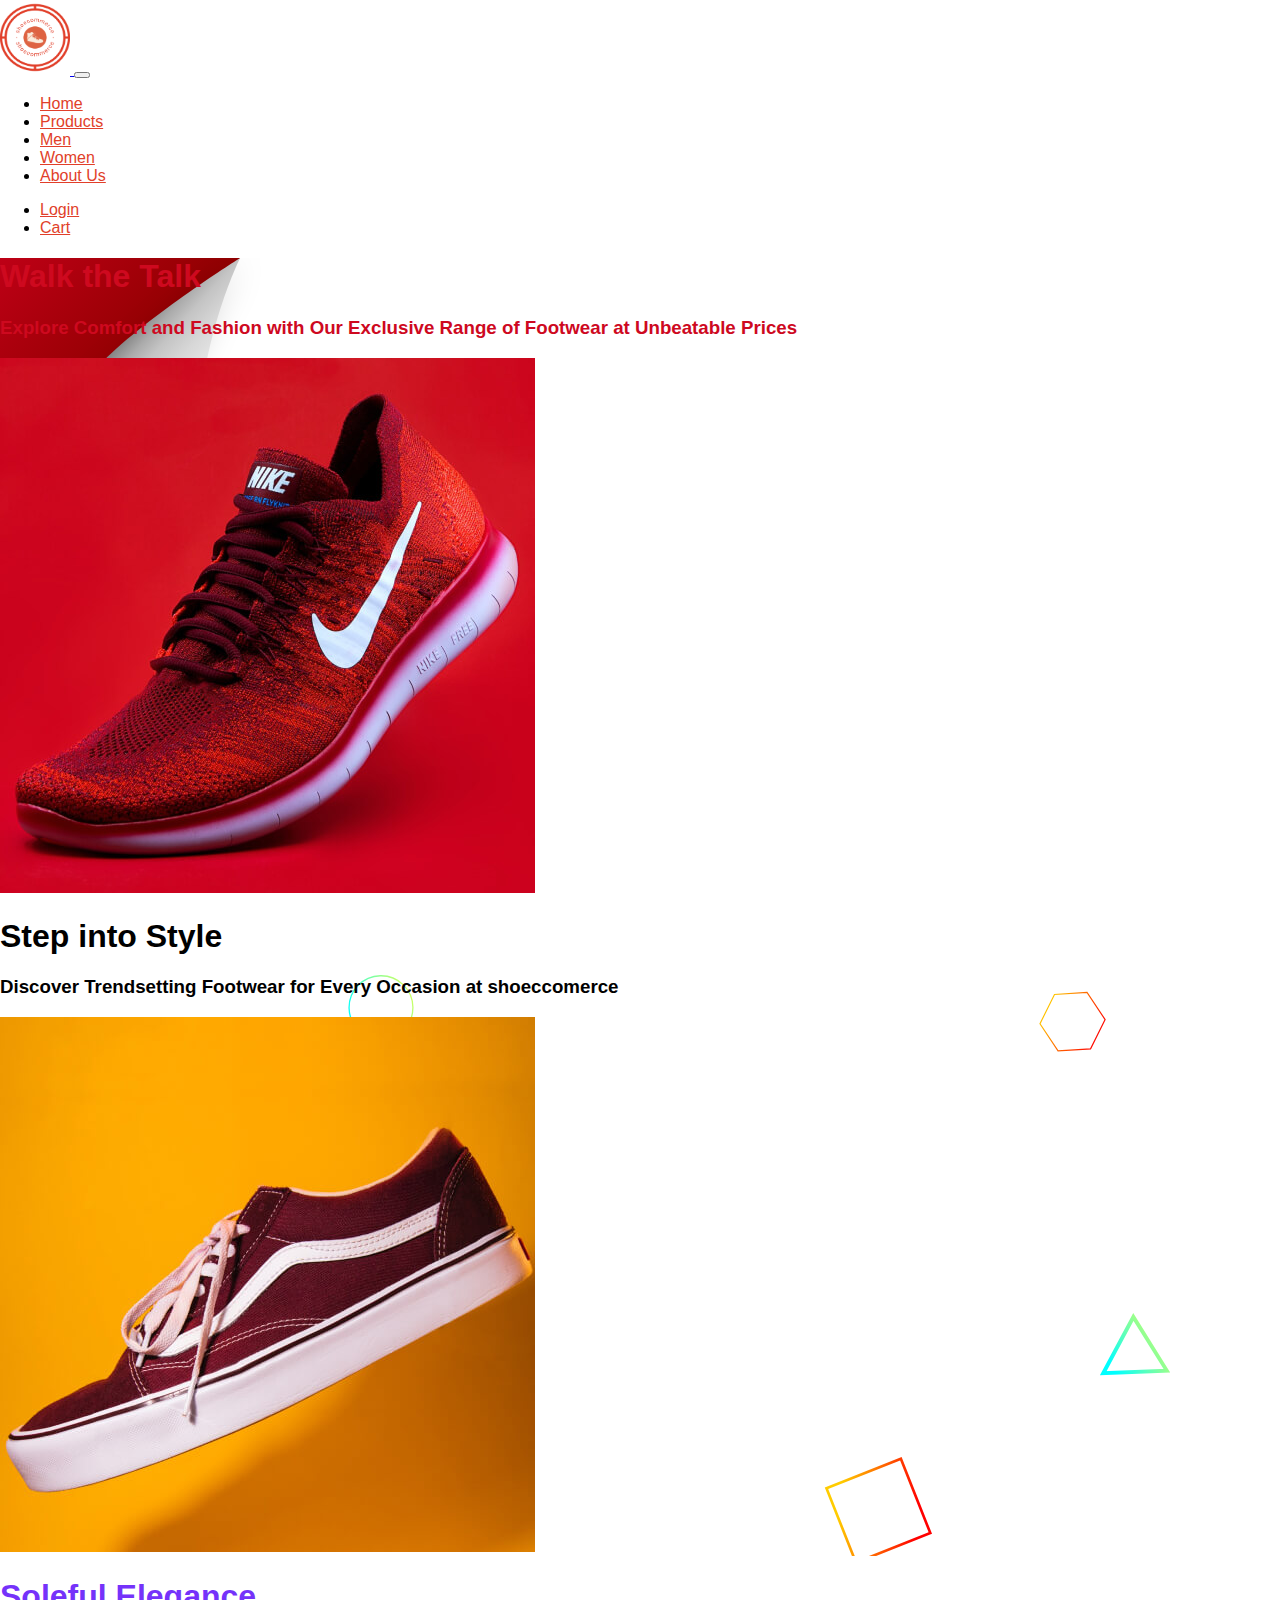
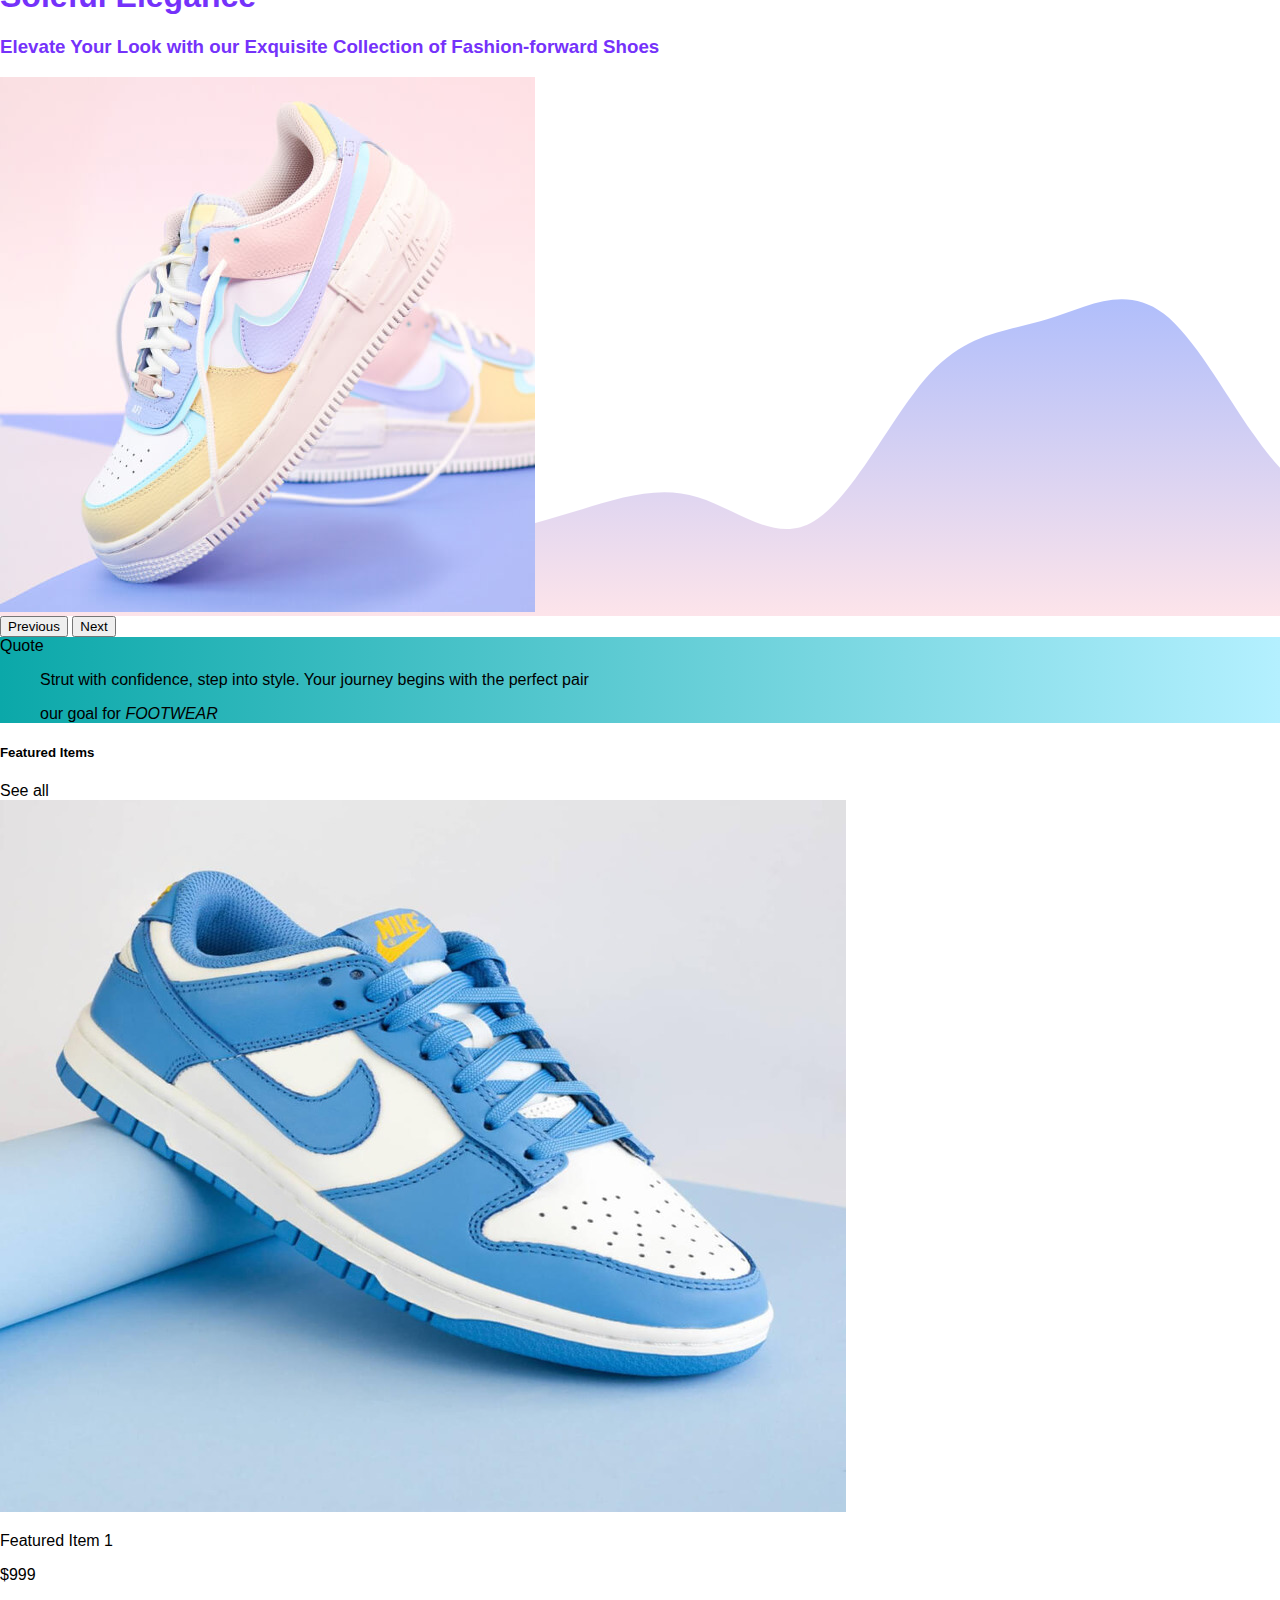
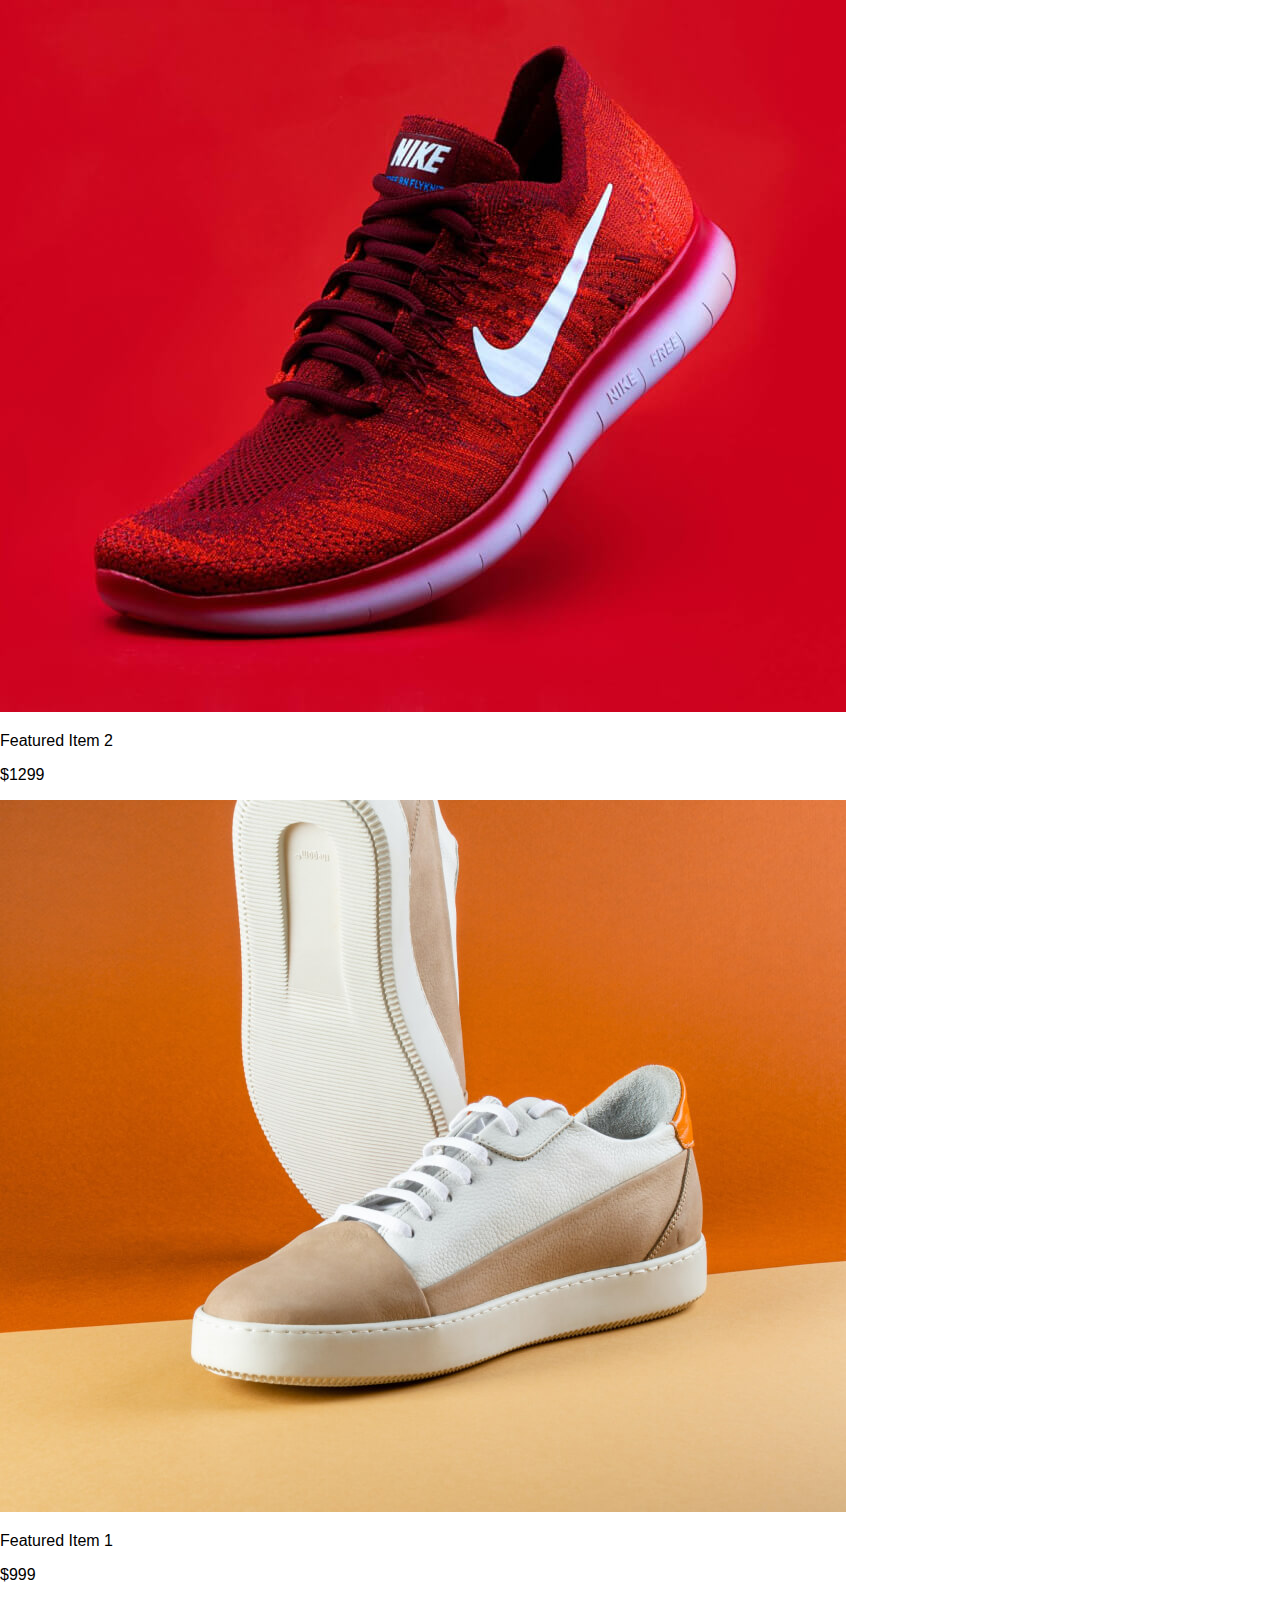
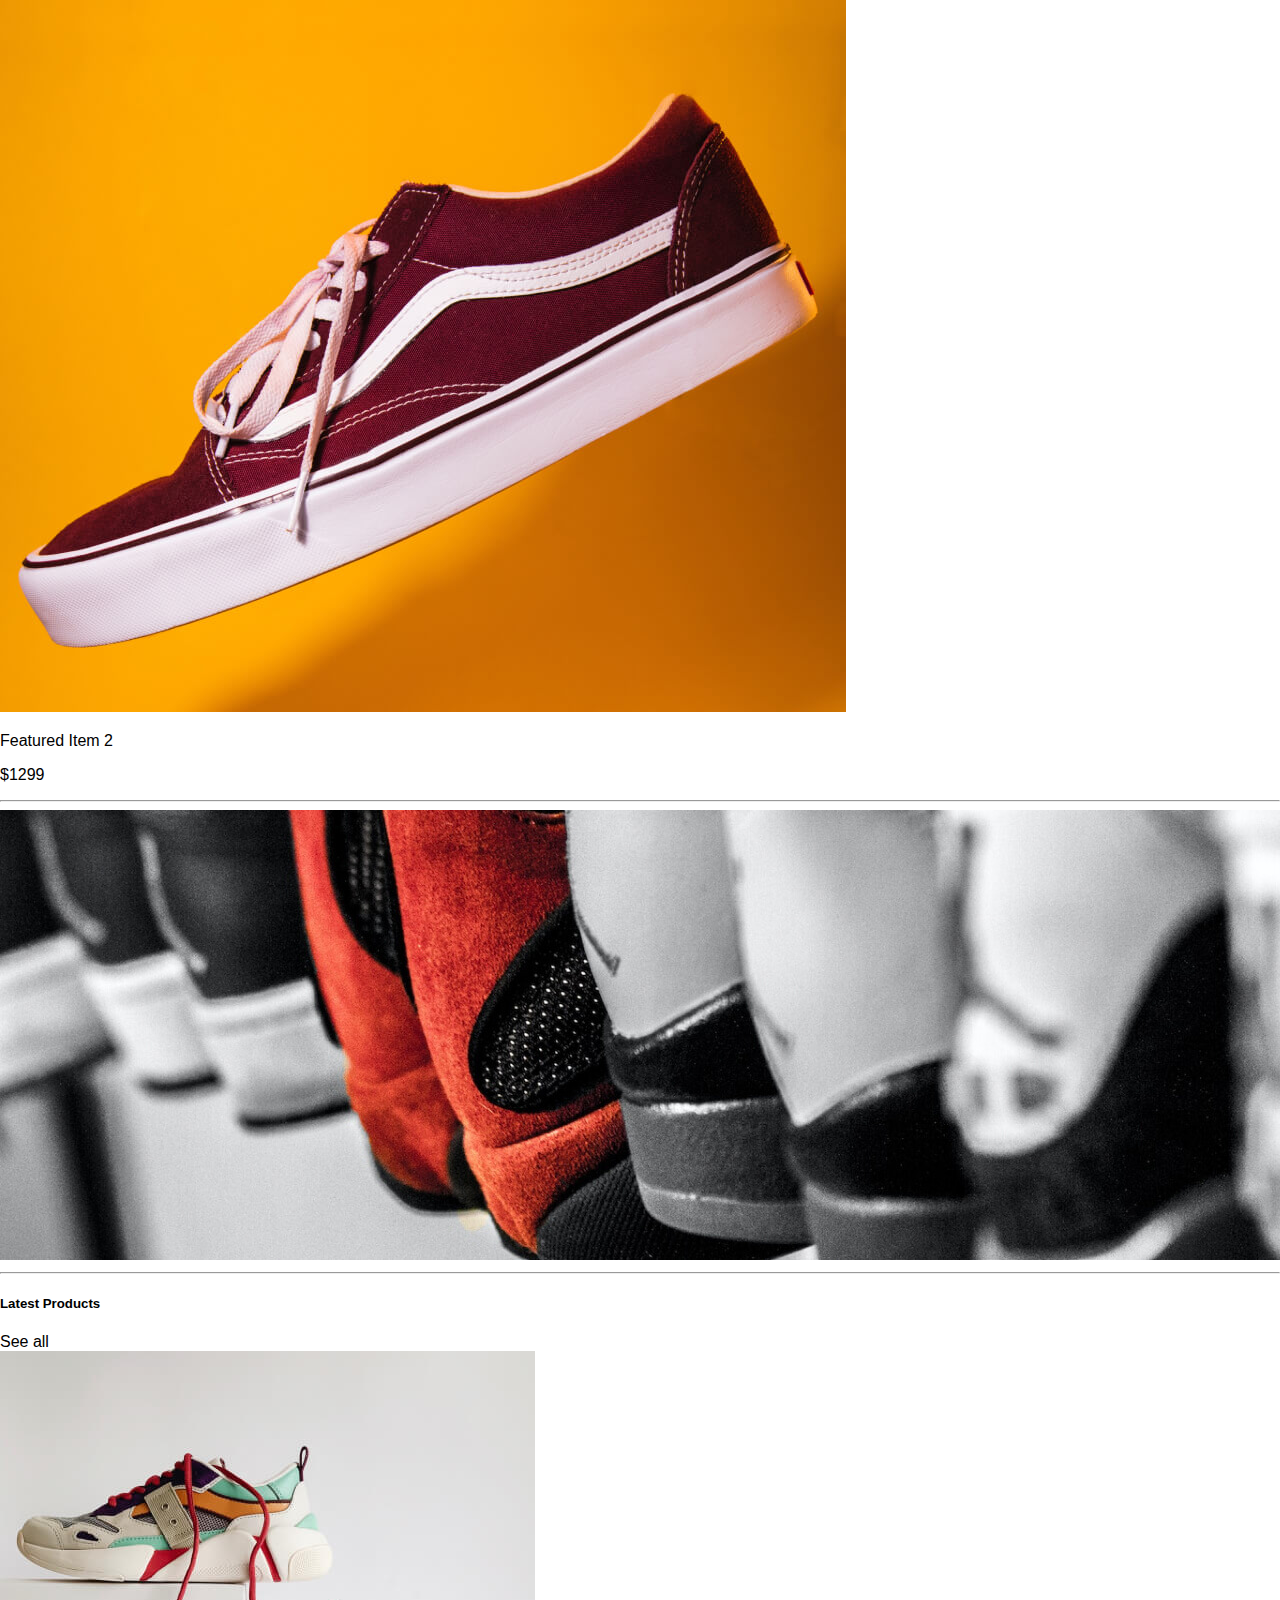
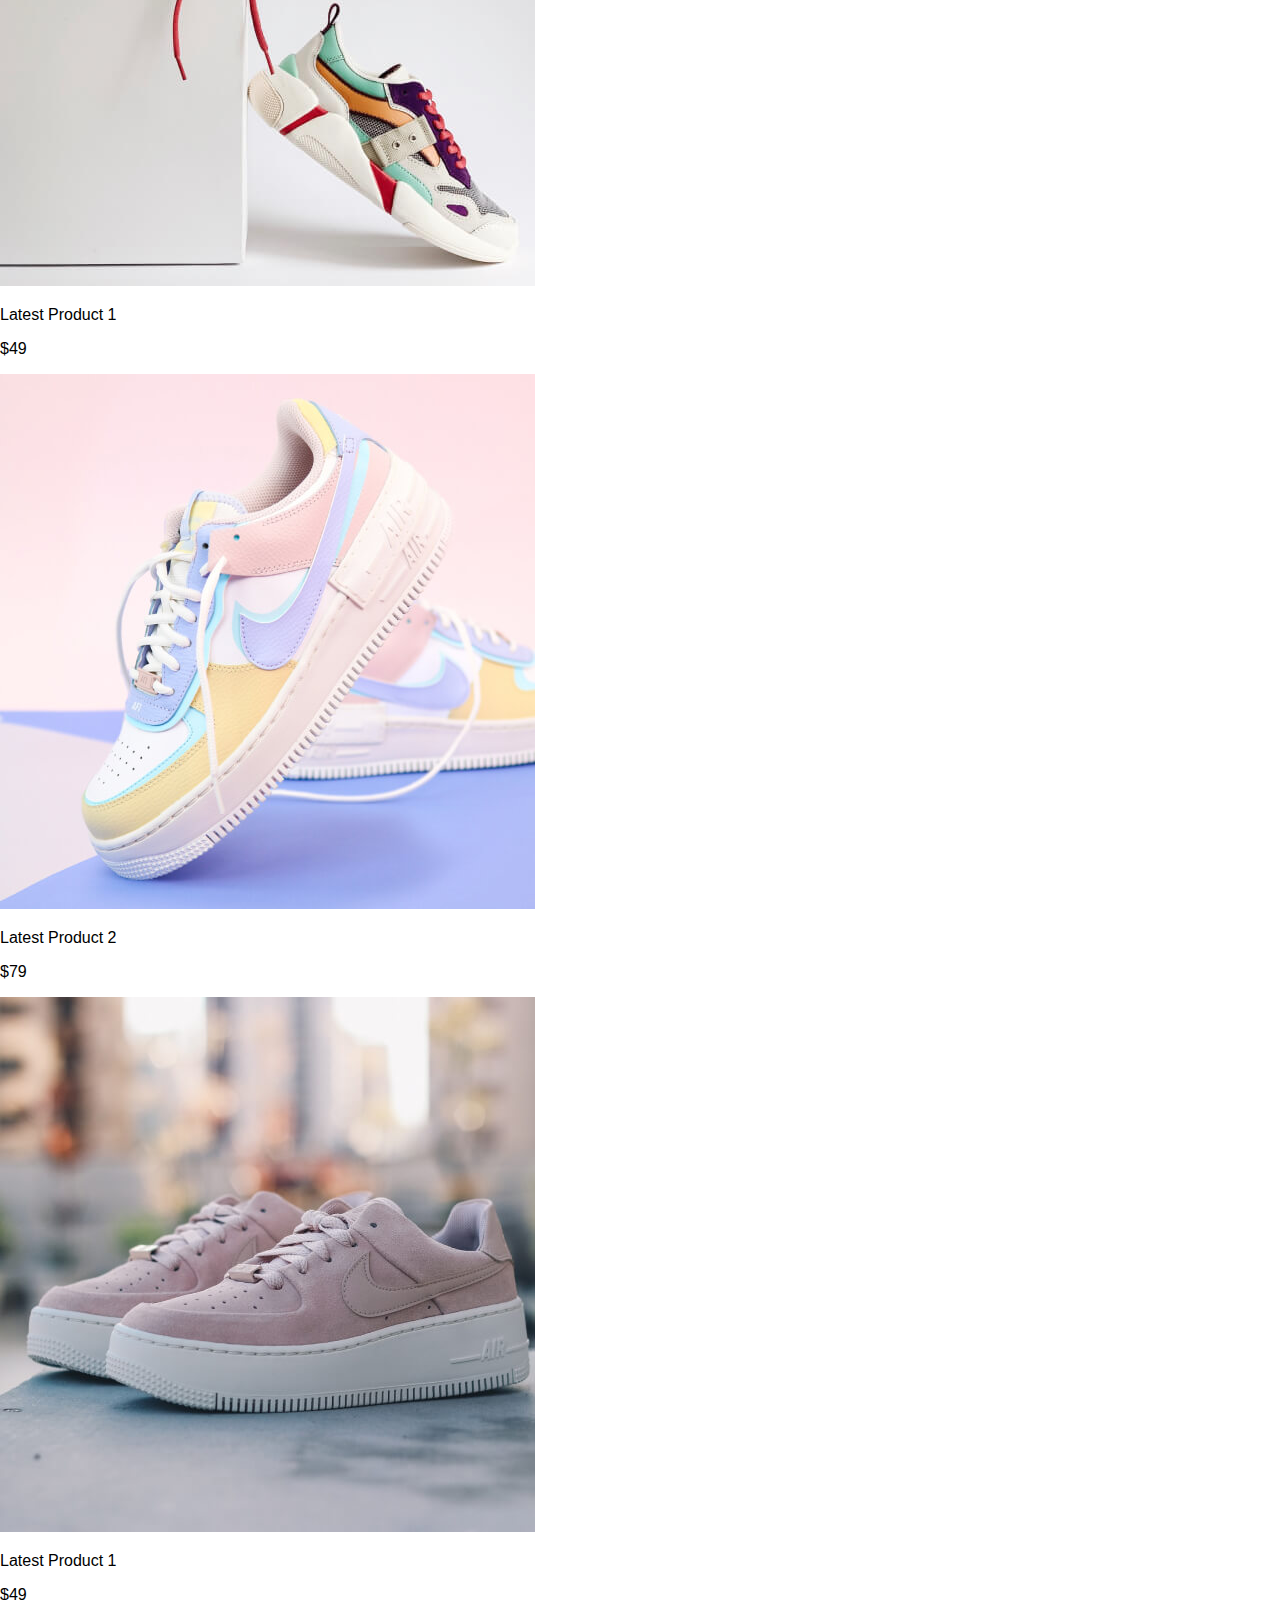
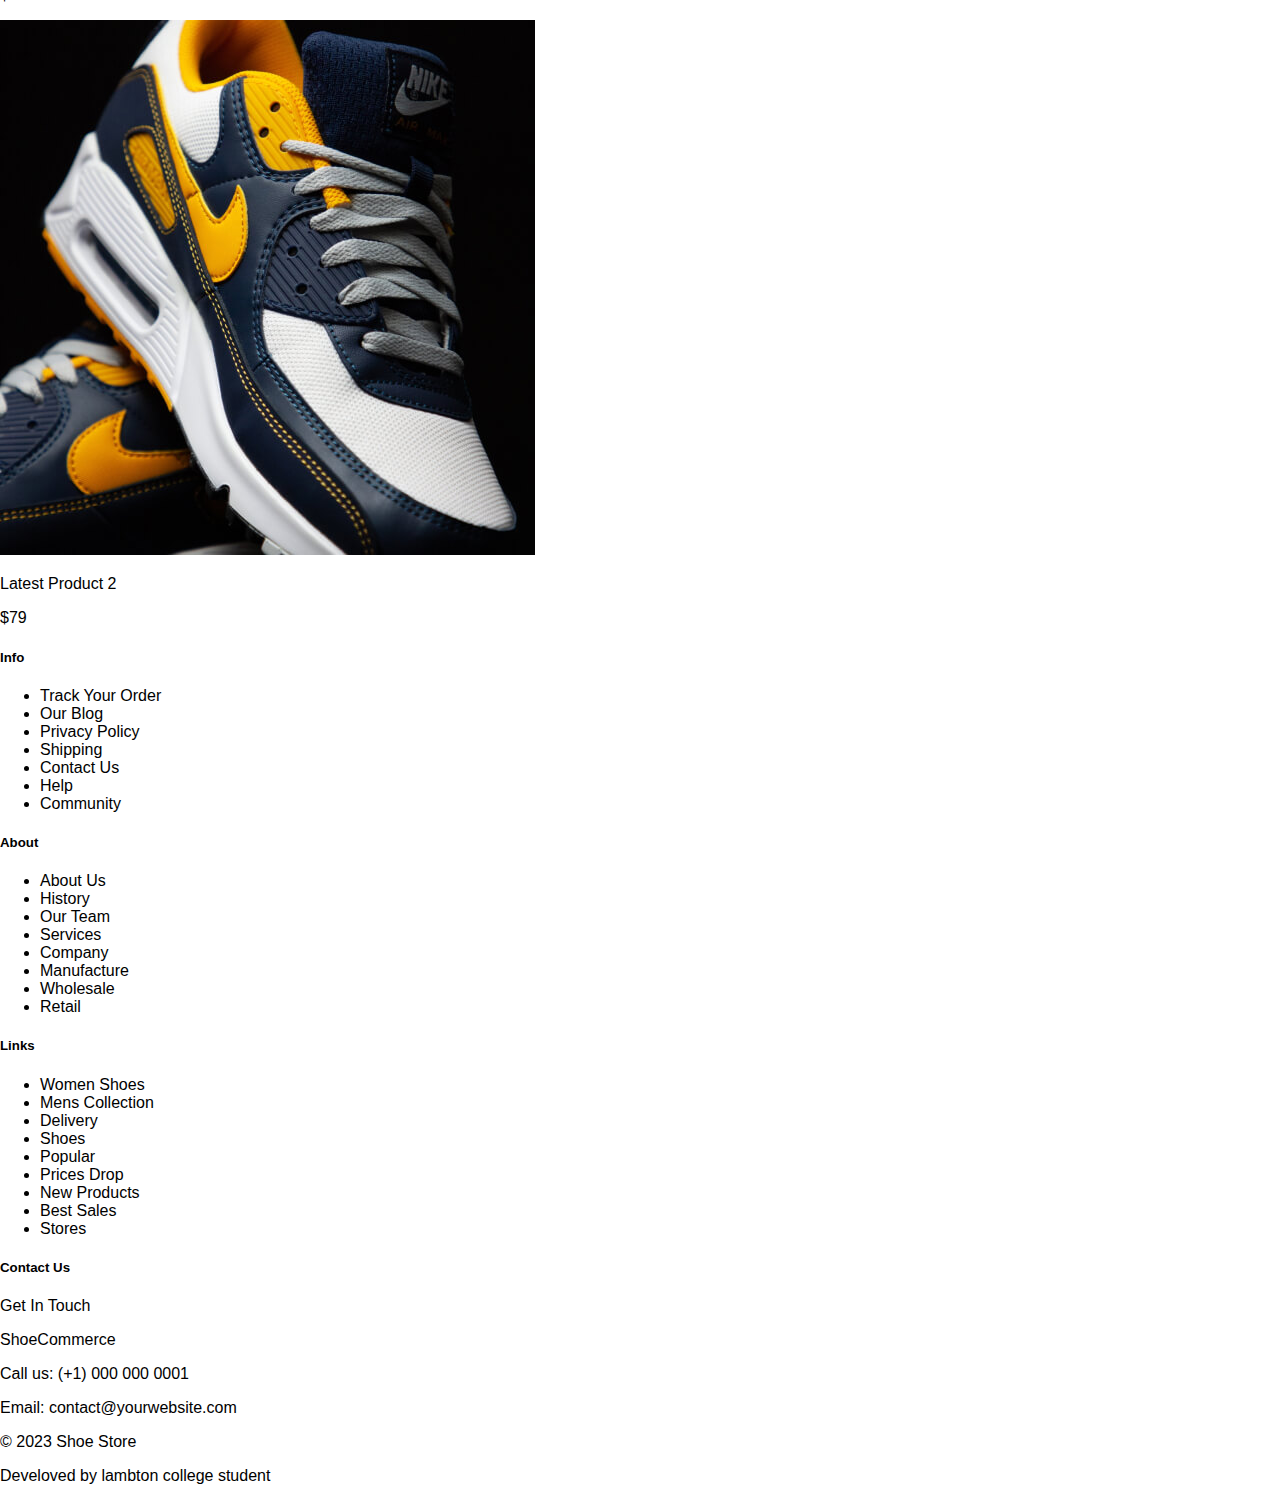
<file: index.html>
<!DOCTYPE html>
<html lang="en">
  <head>
    <meta charset="UTF-8" />
    <meta name="viewport" content="width=device-width, initial-scale=1.0" />
    <link
      href="https://cdn.jsdelivr.net/npm/bootstrap@5.3.2/dist/css/bootstrap.min.css"
      rel="stylesheet"
      integrity="sha384-T3c6CoIi6uLrA9TneNEoa7RxnatzjcDSCmG1MXxSR1GAsXEV/Dwwykc2MPK8M2HN"
      crossorigin="anonymous"
    />
    <link rel="stylesheet" href="style.css" />
    <title>shoeccomerce</title>
  </head>

  <body>
    <!-- *************************** header *********************************** -->
    <header>
      <!-- *************************** nav bar *********************************** -->

      <nav class="navbar sticky-top navbar-expand-lg container">
        <div class="container-fluid">
          <a class="navbar-brand" href="#">
            <img src="./img/logo.png" alt="Bootstrap" width="70" height="75" />
          </a>
          <button
            class="navbar-toggler"
            type="button"
            data-bs-toggle="collapse"
            data-bs-target="#navbarText"
            aria-controls="navbarText"
            aria-expanded="false"
            aria-label="Toggle navigation"
          >
            <span class="navbar-toggler-icon"></span>
          </button>
          <div class="collapse navbar-collapse fw-bold" id="navbarText">
            <ul class="navbar-nav me-auto mb-2 mb-lg-0">
              <li class="nav-item">
                <a class="nav-link" aria-current="page" href="#">Home</a>
              </li>
              <li class="nav-item">
                <a class="nav-link" href="./Products/products.html">Products</a>
              </li>
              <li class="nav-item">
                <a class="nav-link" href="./men/mens.html">Men</a>
              </li>
              <li class="nav-item">
                <a class="nav-link" href="./women/womens.html">Women</a>
              </li>
              <li class="nav-item">
                <a class="nav-link" href="./aboutUs/aboutUs.html">About Us</a>
              </li>
            </ul>
            <ul class="d-flex navbar-nav mb-2 mb-lg-0">
              <li class="nav-item logincontent">
                <a class="nav-link" href="./Login/login.html">Login</a>
              </li>
              <li class="nav-item">
                <a class="nav-link" href="./Cart/cart.html">Cart</a>
              </li>
            </ul>
          </div>
        </div>
      </nav>
      <!-- *************************** nav bar end ******************************** -->
    </header>
    <!-- *************************** header end *********************************** -->

    <!-- *************************** Carousel start *********************************** -->
    <div
      id="carouselExampleAutoplaying"
      class="m-2 carousel slide"
      data-bs-ride="carousel"
    >
      <div class="carousel-inner container">
        <div id="caro-3" class="carousel-item active">
          <div
            class="row d-flex flex-column-reverse flex-md-row justify-content-evenly align-items-center"
          >
            <div class="col-md-4 col-lg-4 p-md-3">
              <div class="card-body" style="color: #ce091f">
                <h1 class="my-2 text-nowrap text-center text-md-start">
                  Walk the Talk
                </h1>
                <h3 class="my-3 text-center text-md-start">
                  Explore Comfort and Fashion with Our Exclusive Range of
                  Footwear at Unbeatable Prices
                </h3>
              </div>
            </div>
            <div class="col-10 col-md-5 col-lg-4">
              <img
                src="./img/carousel/card-item3.jpg"
                class="rounded w-100"
                alt="..."
              />
            </div>
          </div>
        </div>
        <div id="caro-1" class="carousel-item">
          <div
            class="row d-flex flex-column-reverse flex-md-row justify-content-evenly align-items-center"
          >
            <div class="col-md-4 col-lg-4 p-md-3">
              <div class="card-body text-warning">
                <h1
                  class="my-2 text-warning text-nowrap text-center text-md-start"
                >
                  Step into Style
                </h1>
                <h3 class="my-3 text-center text-md-start">
                  Discover Trendsetting Footwear for Every Occasion at
                  shoeccomerce
                </h3>
              </div>
            </div>
            <div class="col-10 col-md-5 col-lg-4">
              <img
                src="./img/carousel/card-item1.jpg"
                class="rounded w-100"
                alt="..."
              />
            </div>
          </div>
        </div>
        <div id="caro-2" class="carousel-item">
          <div
            class="row d-flex flex-column-reverse flex-md-row justify-content-evenly align-items-center"
          >
            <div class="col-md-4 col-lg-4 p-md-3">
              <div style="color: #7532fa" class="card-body">
                <h1 class="my-2 text-nowrap text-center text-md-start">
                  Soleful Elegance
                </h1>
                <h3 class="my-3 text-center text-md-start">
                  Elevate Your Look with our Exquisite Collection of
                  Fashion-forward Shoes
                </h3>
              </div>
            </div>
            <div class="col-10 col-md-5 col-lg-4">
              <img
                src="./img/carousel/card-item2.jpg"
                class="rounded w-100"
                alt="..."
              />
            </div>
          </div>
        </div>
      </div>
      <button
        class="carousel-control-prev"
        type="button"
        data-bs-target="#carouselExampleAutoplaying"
        data-bs-slide="prev"
      >
        <span class="carousel-control-prev-icon" aria-hidden="true"></span>
        <span class="visually-hidden">Previous</span>
      </button>
      <button
        class="carousel-control-next"
        type="button"
        data-bs-target="#carouselExampleAutoplaying"
        data-bs-slide="next"
      >
        <span class="carousel-control-next-icon" aria-hidden="true"></span>
        <span class="visually-hidden">Next</span>
      </button>
    </div>
    <!-- *************************** Carousel end ****************************** -->

    <!-- *************************** Banner Start ****************************** -->
    <section class="banner container my-5">
      <div class="card banner-card text-bold border border-0">
        <div class="card-header">Quote</div>
        <div class="card-body">
          <blockquote class="blockquote mb-0 fw-semibold">
            <p>
              Strut with confidence, step into style. Your journey begins with
              the perfect pair
            </p>
            <footer class="blockquote-footer">
              our goal for <cite title="Source Title">FOOTWEAR</cite>
            </footer>
          </blockquote>
        </div>
      </div>
    </section>

    <!-- *************************** Banner end ****************************** -->
    <!-- *************************** Feature Start ****************************** -->
    <section class="feature container">
      <div class="title d-flex justify-content-between fw-bold my-3">
        <h5>Featured Items</h5>
        <a class="link">See all</a>
      </div>
      <div class="row row-cols-2 row-cols-md-4 g-4" id="featuredItems">
        <!-- Featured items will be dynamically added here -->
      </div>
    </section>

    <!-- *************************** Feature end ****************************** -->

    <!-- *************************** another banner start ****************************** -->
    <section class="container my-5">
      <hr />
      <img src="./img/single-image.jpg" class="img-fluid" alt="..." />
      <hr />
    </section>

    <!-- *************************** another banner ends ****************************** -->

    <!-- *************************** Latest Start ****************************** -->
    <section class="latest container">
      <div class="title d-flex justify-content-between fw-bold my-3">
        <h5>Latest Products</h5>
        <a class="link">See all</a>
      </div>
      <div class="row row-cols-2 row-cols-md-4 g-4" id="latestProducts">
        <!-- Latest products will be dynamically added here -->
      </div>
    </section>
    <!-- *************************** lastest end ****************************** -->
    <!-- *************************** Footer start ****************************** -->

    <!-- Use the bootstrap grid system to divide the footer into four columns -->
    <footer class="footer bg-dark text-white mt-4 py-4">
      <div class="container">
        <div class="row">
          <div class="col-md-3 col-sm-12">
            <div class="footer-info">
              <h5>Info</h5>
              <ul class="list-unstyled">
                <li>Track Your Order</li>
                <li>Our Blog</li>
                <li>Privacy Policy</li>
                <li>Shipping</li>
                <li>Contact Us</li>
                <li>Help</li>
                <li>Community</li>
              </ul>
            </div>
          </div>

          <div class="col-md-3 col-sm-12">
            <div class="footer-about">
              <h5>About</h5>
              <ul class="list-unstyled">
                <li>About Us</li>
                <li>History</li>
                <li>Our Team</li>
                <li>Services</li>
                <li>Company</li>
                <li>Manufacture</li>
                <li>Wholesale</li>
                <li>Retail</li>
              </ul>
            </div>
          </div>

          <div class="col-md-3 col-sm-12">
            <div class="footer-links">
              <h5>Links</h5>
              <ul class="list-unstyled">
                <li>Women Shoes</li>
                <li>Mens Collection</li>
                <li>Delivery</li>
                <li>Shoes</li>
                <li>Popular</li>
                <li>Prices Drop</li>
                <li>New Products</li>
                <li>Best Sales</li>
                <li>Stores</li>
              </ul>
            </div>
          </div>

          <div class="col-md-3 col-sm-12">
            <div class="footer-contact">
              <h5>Contact Us</h5>
              <p>Get In Touch</p>
              <p>ShoeCommerce</p>
              <p>Call us: (+1) 000 000 0001</p>
              <p>Email: contact@yourwebsite.com</p>
            </div>
          </div>
          <div class="d-flex justify-content-between mt-4">
            <p>&copy; 2023 Shoe Store</p>
            <p>
              <span class="text-grey">Develoved by</span> lambton college
              student
            </p>
          </div>
        </div>
      </div>
    </footer>
    <!-- *************************** Footer end ****************************** -->
    <script
      src="https://cdn.jsdelivr.net/npm/bootstrap@5.3.2/dist/js/bootstrap.bundle.min.js"
      integrity="sha384-C6RzsynM9kWDrMNeT87bh95OGNyZPhcTNXj1NW7RuBCsyN/o0jlpcV8Qyq46cDfL"
      crossorigin="anonymous"
    ></script>
    <script src="script.js"></script>
    <script>
      document.addEventListener("DOMContentLoaded", function () {
        const username = localStorage.getItem("username");
        const loginLink = document.querySelector(".logincontent");

        if (username) {
          // If username is present, replace login link with welcome message
          loginLink.innerHTML = `<a class="nav-link" href="./Login/logout.html">Logout, ${username}</a>`;
        }
      });
    </script>
  </body>
</html>
</file>
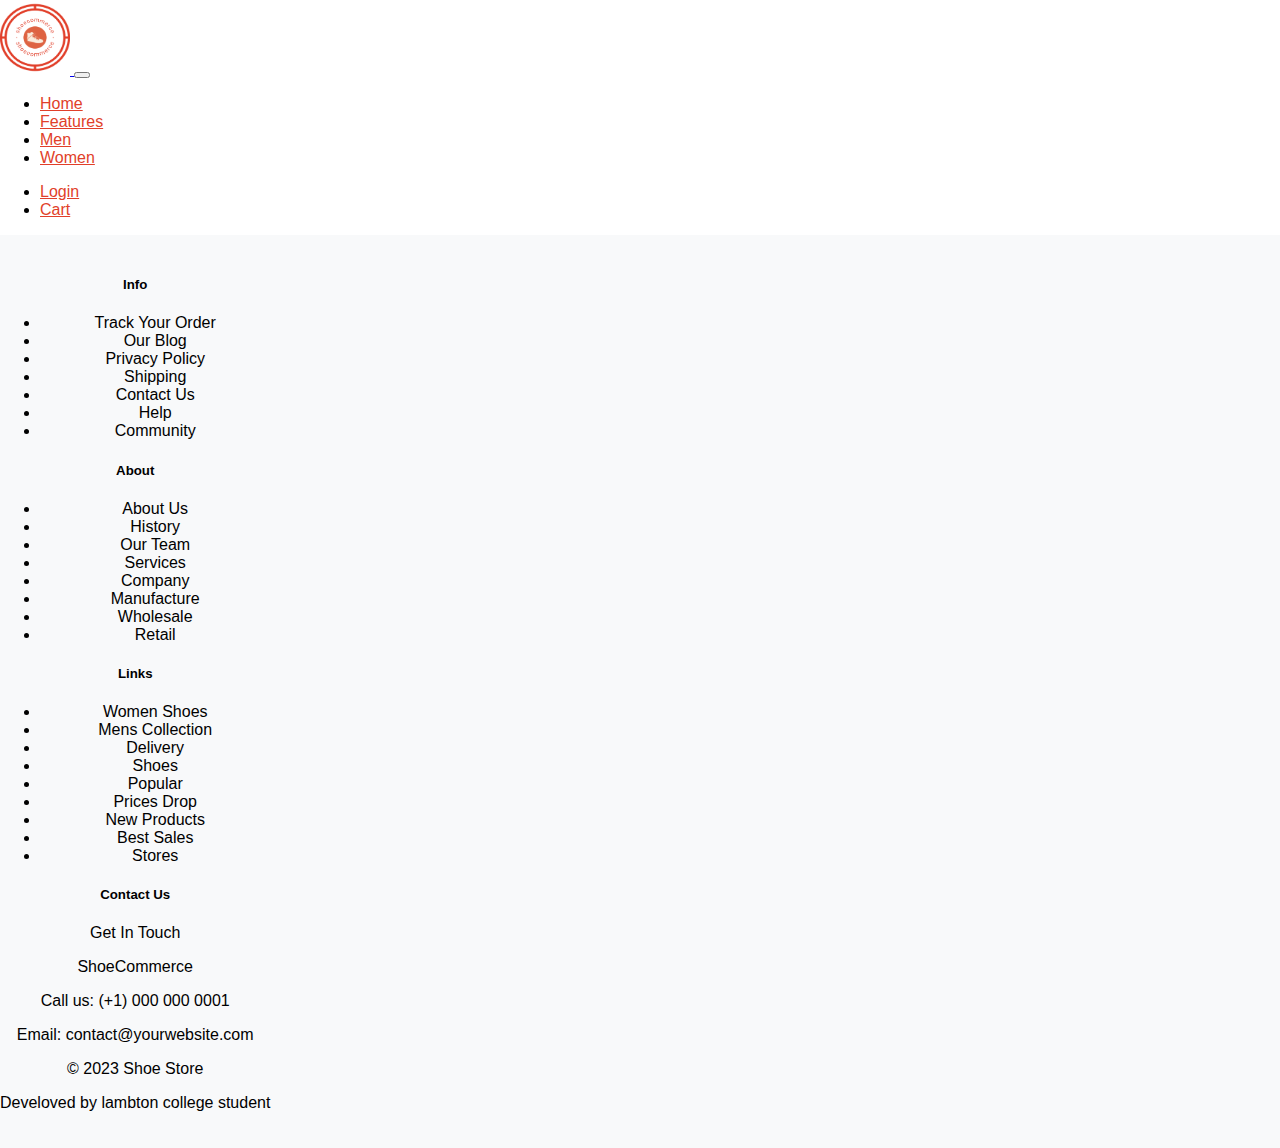
<file: mens.html>
<!DOCTYPE html>
<html lang="en">
  <head>
    <meta charset="UTF-8" />
    <meta name="viewport" content="width=device-width, initial-scale=1.0" />
    <link rel="stylesheet" href="style.css" />
    <link
      href="https://cdn.jsdelivr.net/npm/bootstrap@5.3.2/dist/css/bootstrap.min.css"
      rel="stylesheet"
      integrity="sha384-T3c6CoIi6uLrA9TneNEoa7RxnatzjcDSCmG1MXxSR1GAsXEV/Dwwykc2MPK8M2HN"
      crossorigin="anonymous"
    />
    <link rel="stylesheet" href="style.css" />
    <title>shoeccomerce</title>

    <style>


        .container {
      display: flex;
      flex-wrap: wrap;
      justify-content: space-between;
    }
    
        .card {
          width: 18rem;
          margin-bottom: 20px;
        }
    
        .card-img-top {
          max-height: 200px;
          object-fit: cover;
        }
    
        .card-body {
          text-align: center;
        }
    
        .btn-primary {
          background-color: #007bff;
          border-color: #007bff;
        }
    
        .btn-primary:hover {
          background-color: #0056b3;
          border-color: #0056b3;
        }

        .carousel-inner {
      height: 300px; /* Set a fixed height for the carousel */
    }

    .carousel-inner img {
      width: 100%;
      height: 100%; /* Make sure images fill the fixed height */
      object-fit: cover; /* Maintain aspect ratio and cover the entire container */
    }
        .carousel-inner img {
      width: 100%;
      height: auto;
    }
    
        footer {
          background-color: #f8f9fa;
          padding: 20px 0;
          text-align: center;
        }
      </style>

  </head>

  <body>

    <!-- *************************** header *********************************** -->
    <header>
      <!-- *************************** nav bar *********************************** -->

      <nav class="navbar sticky-top navbar-expand-lg container">
        <div class="container-fluid">
          <a class="navbar-brand" href="#">
            <img src="./img/logo.png" alt="Bootstrap" width="70" height="75" />
          </a>
          <button
            class="navbar-toggler"
            type="button"
            data-bs-toggle="collapse"
            data-bs-target="#navbarText"
            aria-controls="navbarText"
            aria-expanded="false"
            aria-label="Toggle navigation"
          >
            <span class="navbar-toggler-icon"></span>
          </button>
          <div class="collapse navbar-collapse fw-bold" id="navbarText">
            <ul class="navbar-nav me-auto mb-2 mb-lg-0">
              <li class="nav-item">
                <a class="nav-link" aria-current="page" href="./index.html">Home</a>
              </li>
              <li class="nav-item">
                <a class="nav-link" href="#">Features</a>
              </li>
              <li class="nav-item">
                <a class="nav-link" href="#">Men</a>
              </li>
              <li class="nav-item">
                <a class="nav-link" href="./womens.html">Women</a>
              </li>
            </ul>
            <ul class="d-flex navbar-nav mb-2 mb-lg-0">
              <li class="nav-item">
                <a class="nav-link" href="#">Login</a>
              </li>
              <li class="nav-item">
                <a class="nav-link" href="#">Cart</a>
              </li>
            </ul>
          </div>
        </div>
      </nav>
      <!-- *************************** nav bar end ******************************** -->
    </header>
    <!-- *************************** header end *********************************** -->

   
    <div class="container mt-4" id="productContainer">
        <!-- Product cards will be dynamically added here -->
      </div>

  <!-- *************************** Footer start ****************************** -->

<!-- Use the bootstrap grid system to divide the footer into four columns -->
<footer class="footer bg-dark text-white mt-4 py-4">
  <div class="container">
    <div class="row">
      <div class="col-md-3 col-sm-12">
        <div class="footer-info">
          <h5>Info</h5>
          <ul class="list-unstyled">
            <li>Track Your Order</li>
            <li>Our Blog</li>
            <li>Privacy Policy</li>
            <li>Shipping</li>
            <li>Contact Us</li>
            <li>Help</li>
            <li>Community</li>
          </ul>
        </div>
      </div>

      <div class="col-md-3 col-sm-12">
        <div class="footer-about">
          <h5>About</h5>
          <ul class="list-unstyled">
            <li>About Us</li>
            <li>History</li>
            <li>Our Team</li>
            <li>Services</li>
            <li>Company</li>
            <li>Manufacture</li>
            <li>Wholesale</li>
            <li>Retail</li>
          </ul>
        </div>
      </div>

      <div class="col-md-3 col-sm-12">
        <div class="footer-links">
          <h5>Links</h5>
          <ul class="list-unstyled">
            <li>Women Shoes</li>
            <li>Mens Collection</li>
            <li>Delivery</li>
            <li>Shoes</li>
            <li>Popular</li>
            <li>Prices Drop</li>
            <li>New Products</li>
            <li>Best Sales</li>
            <li>Stores</li>
          </ul>
        </div>
      </div>

      <div class="col-md-3 col-sm-12">
        <div class="footer-contact">
          <h5>Contact Us</h5>
          <p>Get In Touch</p>
          <p>ShoeCommerce</p>
          <p>Call us: (+1) 000 000 0001</p>
          <p>Email: contact@yourwebsite.com</p>
        </div>
      </div>
      <div class="d-flex justify-content-between mt-4">
        <p>&copy; 2023 Shoe Store</p>
        <p><span class="text-grey">Develoved by</span> lambton college student</p>
      </div>
    </div>
  </div>
</footer>
 <!-- *************************** Footer end ****************************** -->
    <script
      src="https://cdn.jsdelivr.net/npm/bootstrap@5.3.2/dist/js/bootstrap.bundle.min.js"
      integrity="sha384-C6RzsynM9kWDrMNeT87bh95OGNyZPhcTNXj1NW7RuBCsyN/o0jlpcV8Qyq46cDfL"
      crossorigin="anonymous"
    ></script>
    <script src="script.js"></script>
    <script>
        // Fetch data from the given URL
        fetch('https://dummyjson.com/products/category/mens-shoes')
          .then(response => response.json())
          .then(data => displayProducts(data.products))
          .catch(error => console.error('Error fetching products:', error));
    
        // Function to dynamically display products
        // function displayProducts(products) {
        //     console.log("pds" , products)
        //   const productContainer = document.getElementById('productContainer');
    
        //   // Loop through each product and create a card
        //   products.forEach(product => {
        //     const card = document.createElement('div');
        //     card.className = 'card mb-4';
        //     card.innerHTML = `
        //       <img src="${product.images[0]}" class="card-img-top" alt="${product.name}">
        //       <div class="card-body">
        //         <h5 class="card-title">${product.title}</h5>
        //         <p class="card-text">${product.description}</p>
        //         <p class="card-text fw-bold">Price: ${product.price}$</p>
        //         <a href="#" class="btn btn-primary">Add to Cart</a>
        //       </div>
        //     `;
        //     productContainer.appendChild(card);
        //   });
        // }

        function displayProducts(products) {
      console.log("pds", products)
      const productContainer = document.getElementById('productContainer');

      // Loop through each product and create a card
      products.forEach(product => {
        const card = document.createElement('div');
        card.className = 'card mb-4';
        card.innerHTML = `
          <div id="carousel${product.id}" class="carousel slide" data-bs-ride="carousel">
            <div class="carousel-inner">
              ${product.images.map((image, index) => `
                <div class="carousel-item ${index === 0 ? 'active' : ''}">
                  <img src="${image}" class="d-block w-100" alt="${product.name}">
                </div>
              `).join('')}
            </div>
            <button class="carousel-control-prev" type="button" data-bs-target="#carousel${product.id}" data-bs-slide="prev">
              <span class="carousel-control-prev-icon" aria-hidden="true"></span>
              <span class="visually-hidden">Previous</span>
            </button>
            <button class="carousel-control-next" type="button" data-bs-target="#carousel${product.id}" data-bs-slide="next">
              <span class="carousel-control-next-icon" aria-hidden="true"></span>
              <span class="visually-hidden">Next</span>
            </button>
          </div>
          <div class="card-body">
            <h5 class="card-title">${product.title}</h5>
            <p class="card-text">${product.description}</p>
            <p class="card-text fw-bold">${product.price}</p>
            <a href="#" class="btn btn-primary">Add to Cart</a>
          </div>
        `;
        productContainer.appendChild(card);
      });
    }

      </script>
  </body>
</html>
</file>
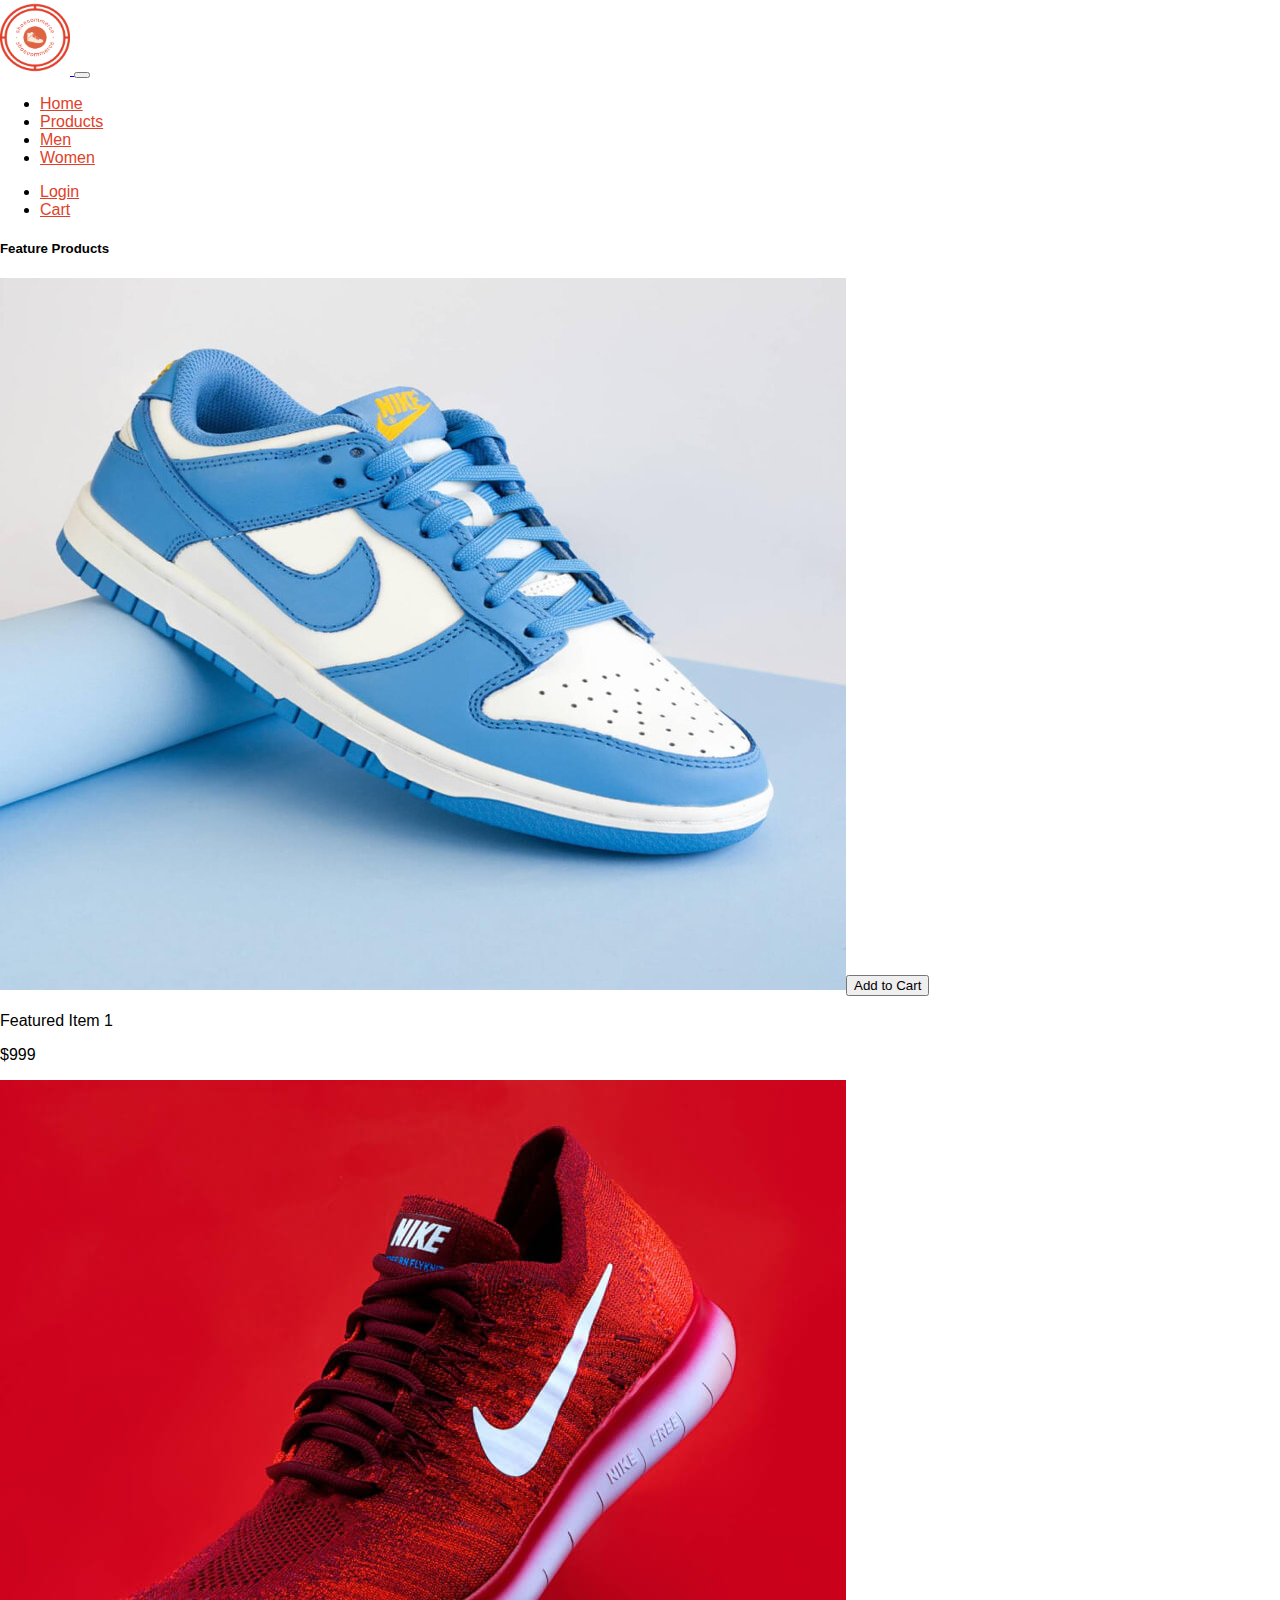
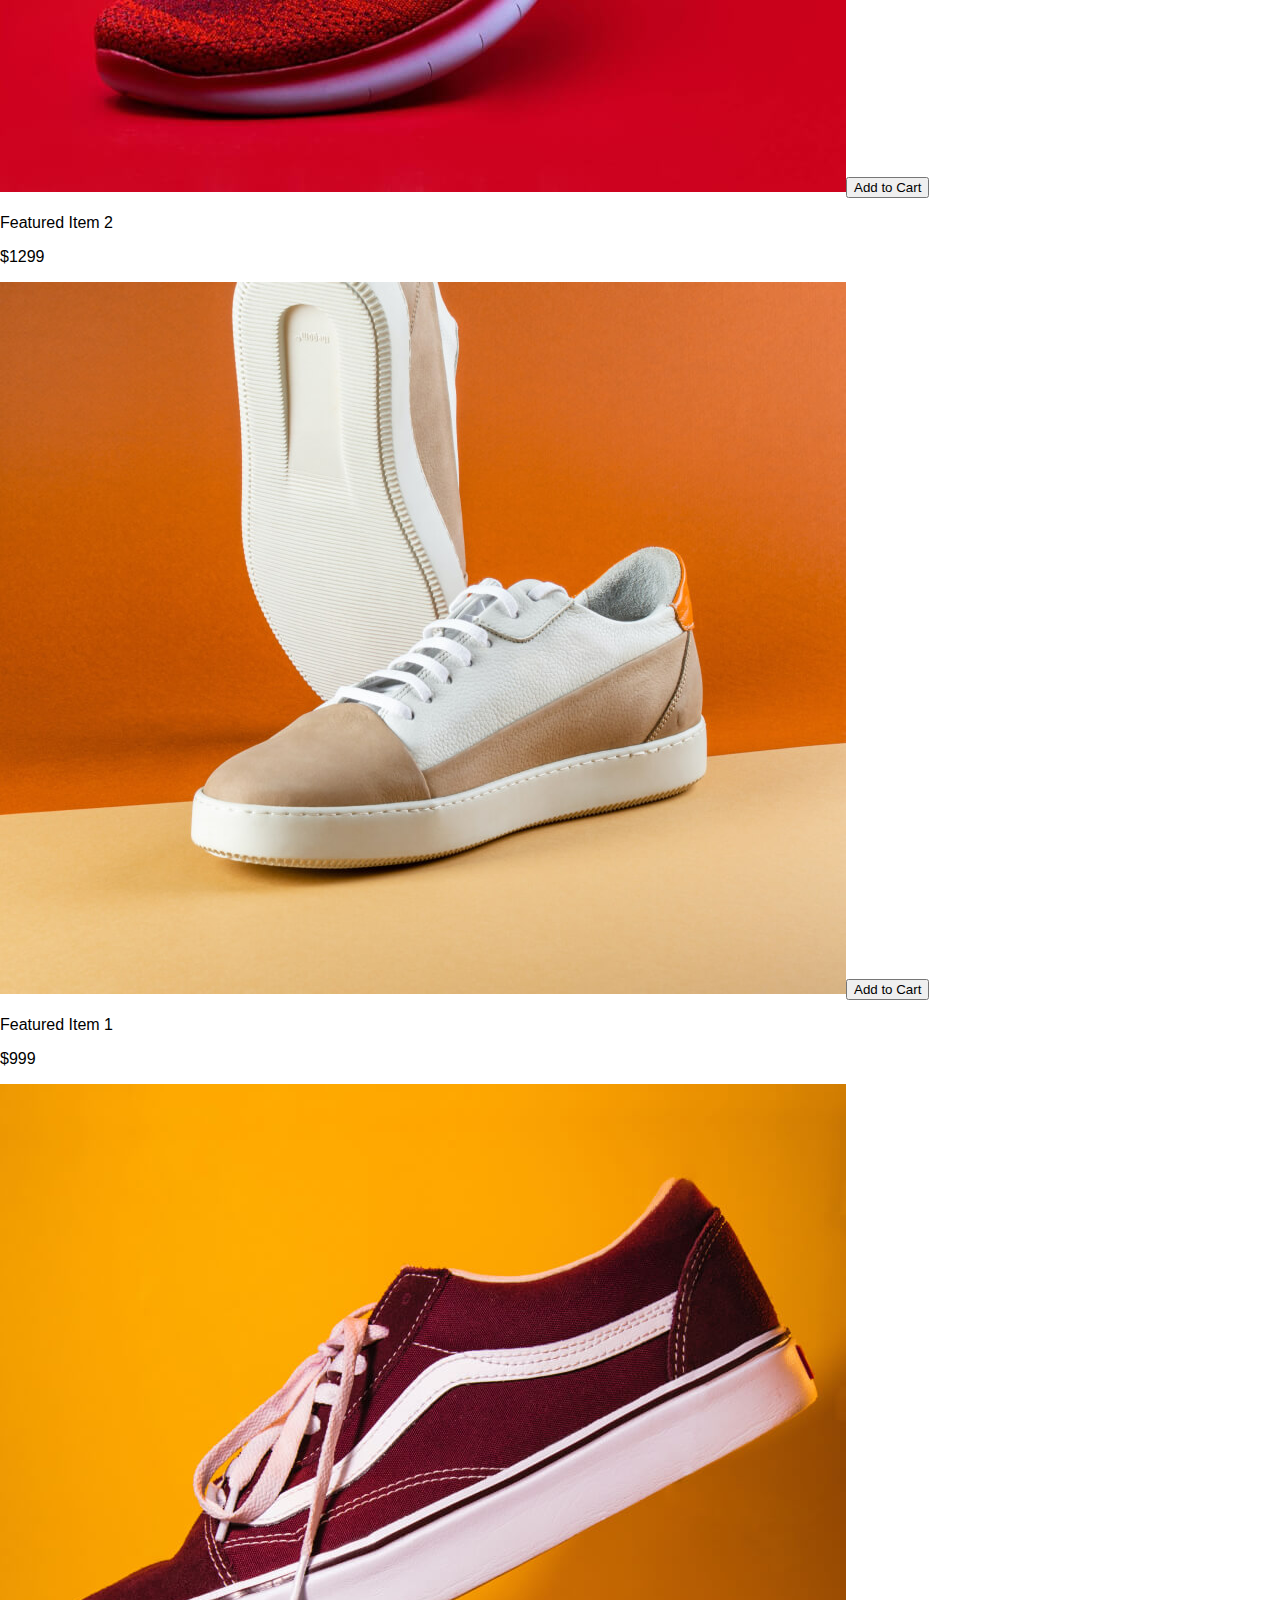
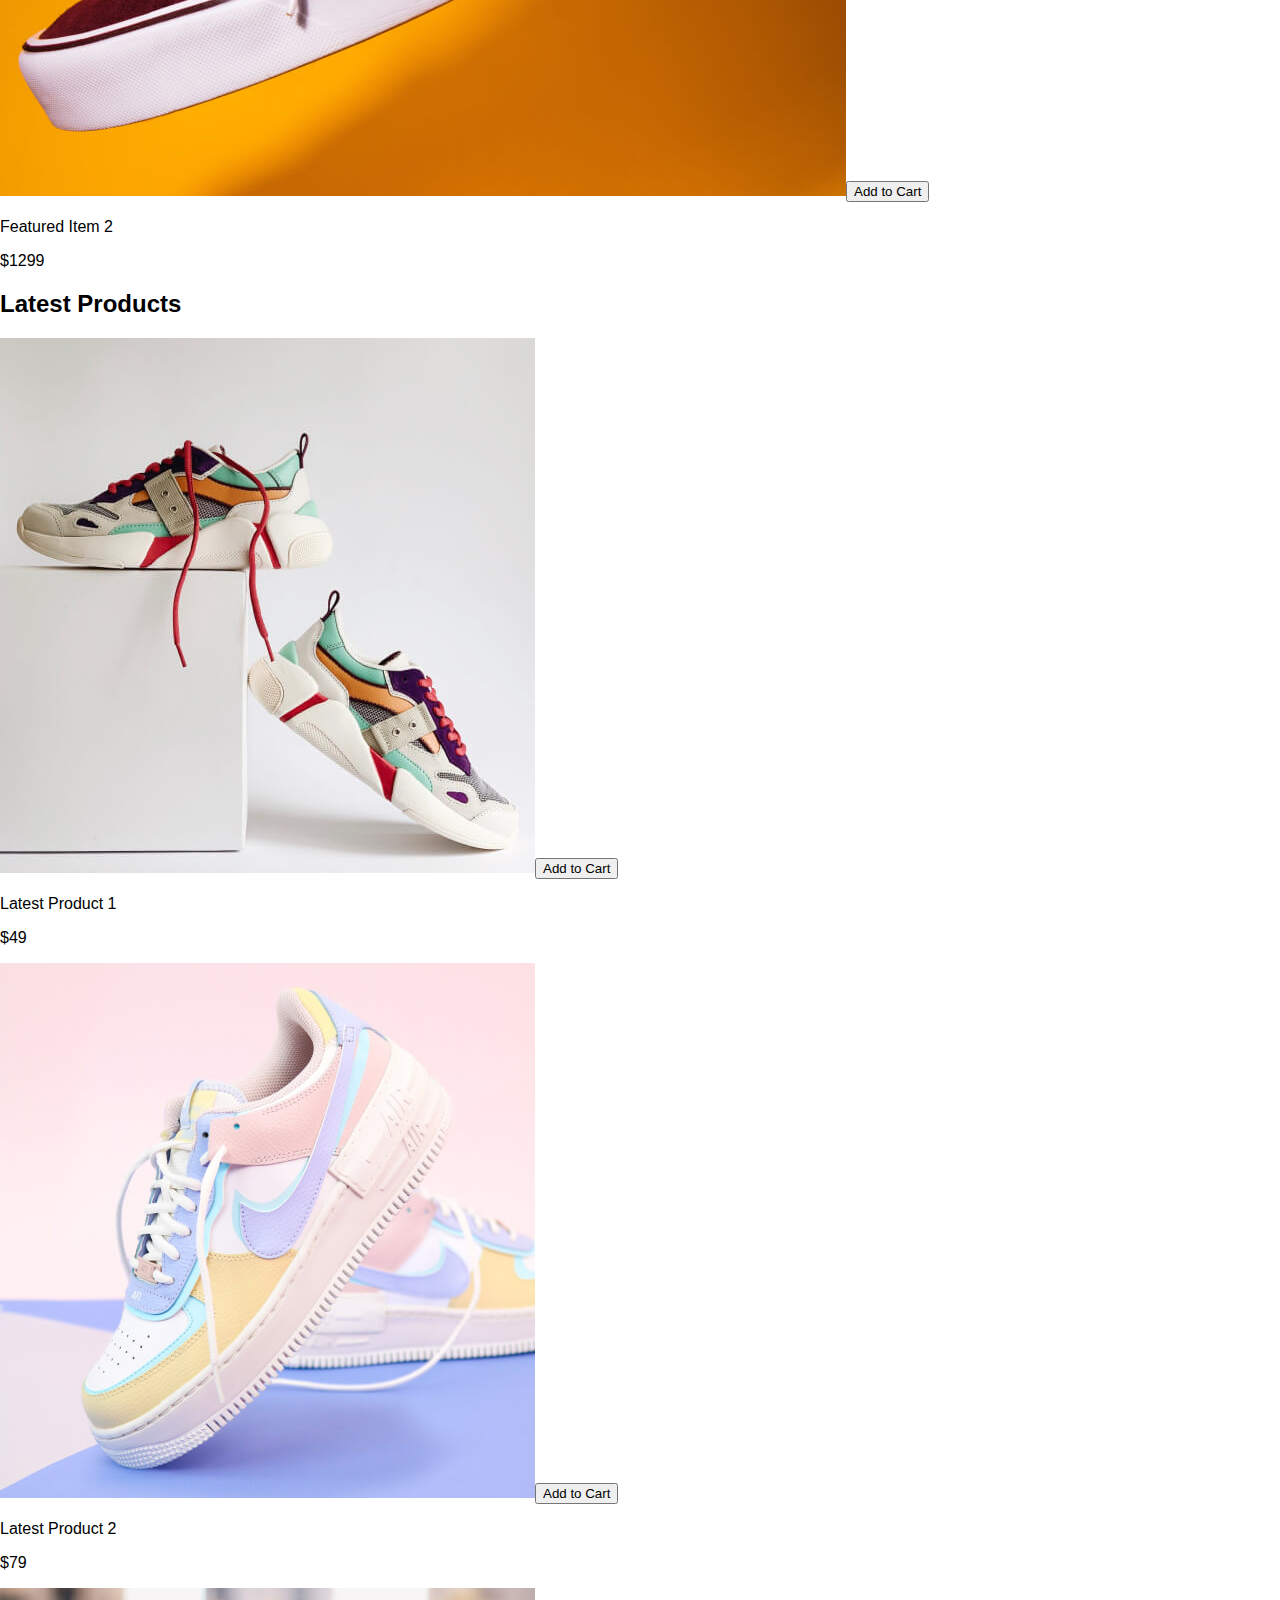
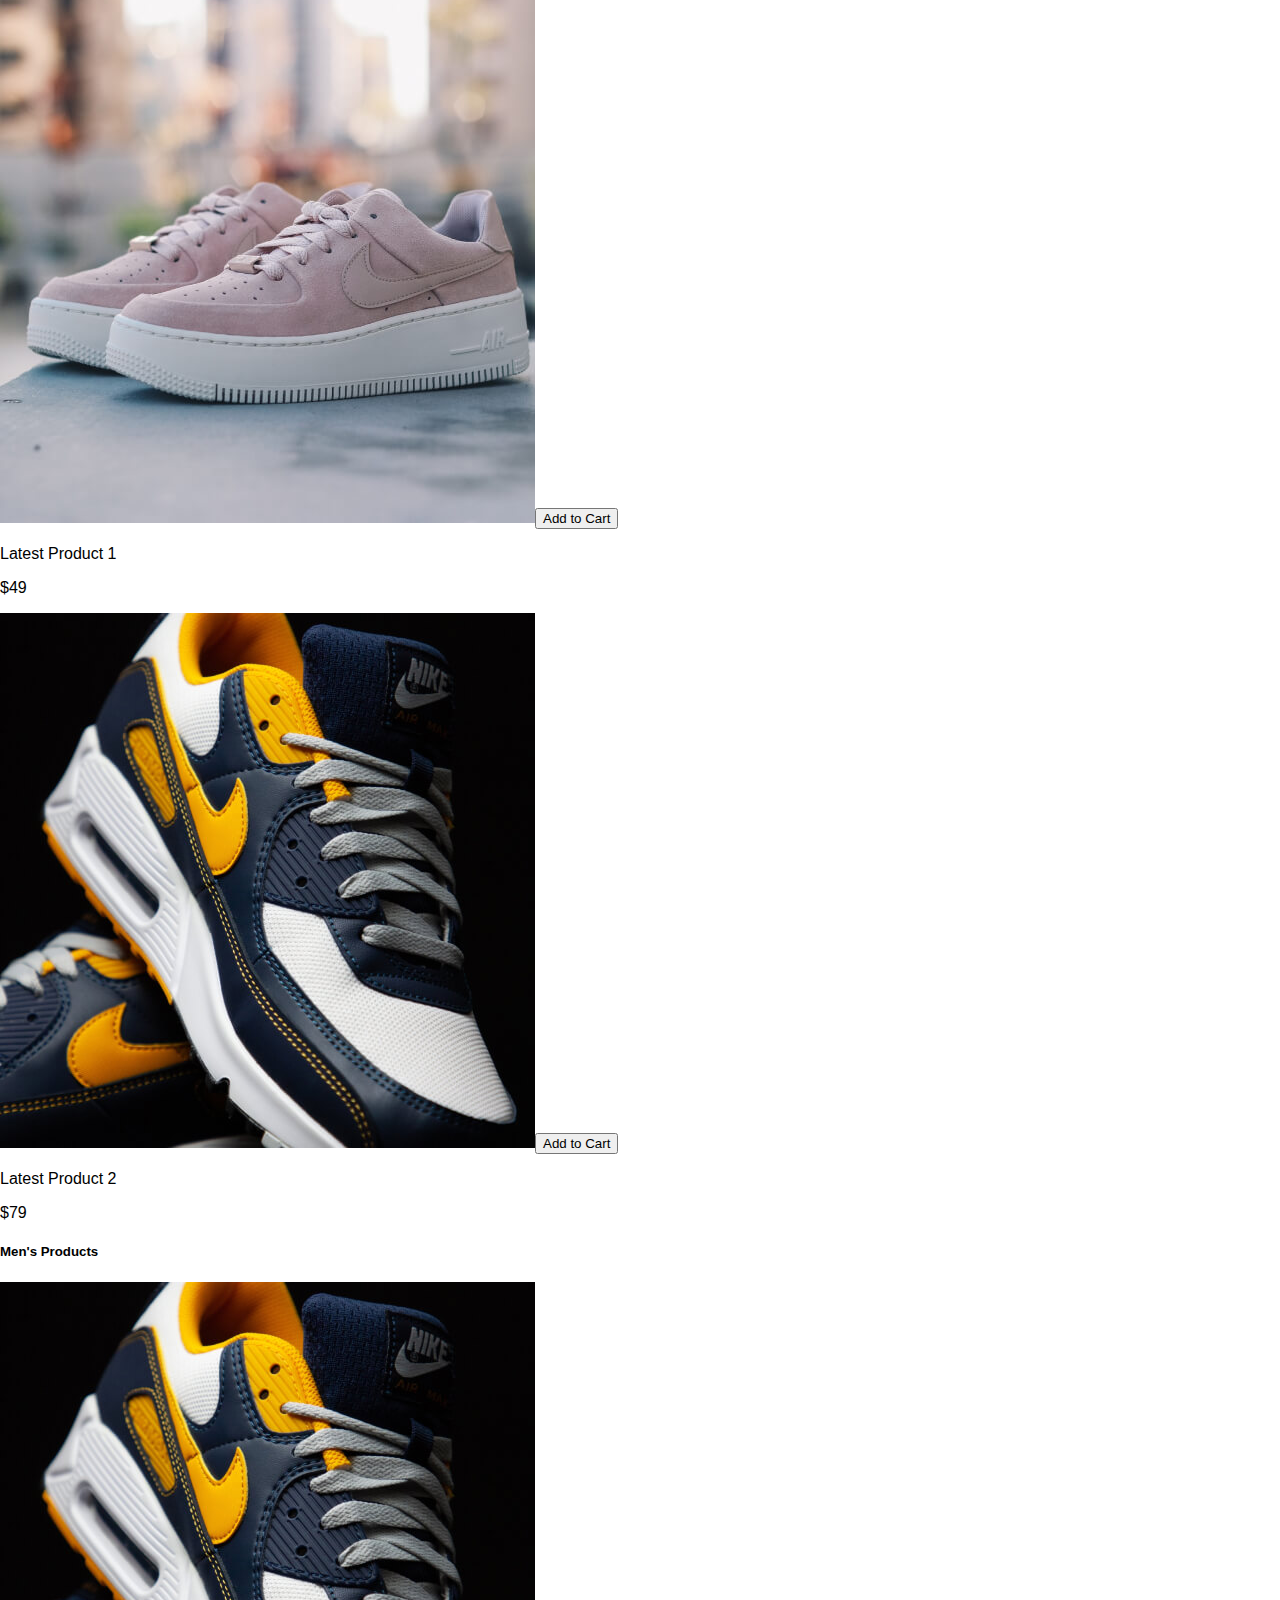
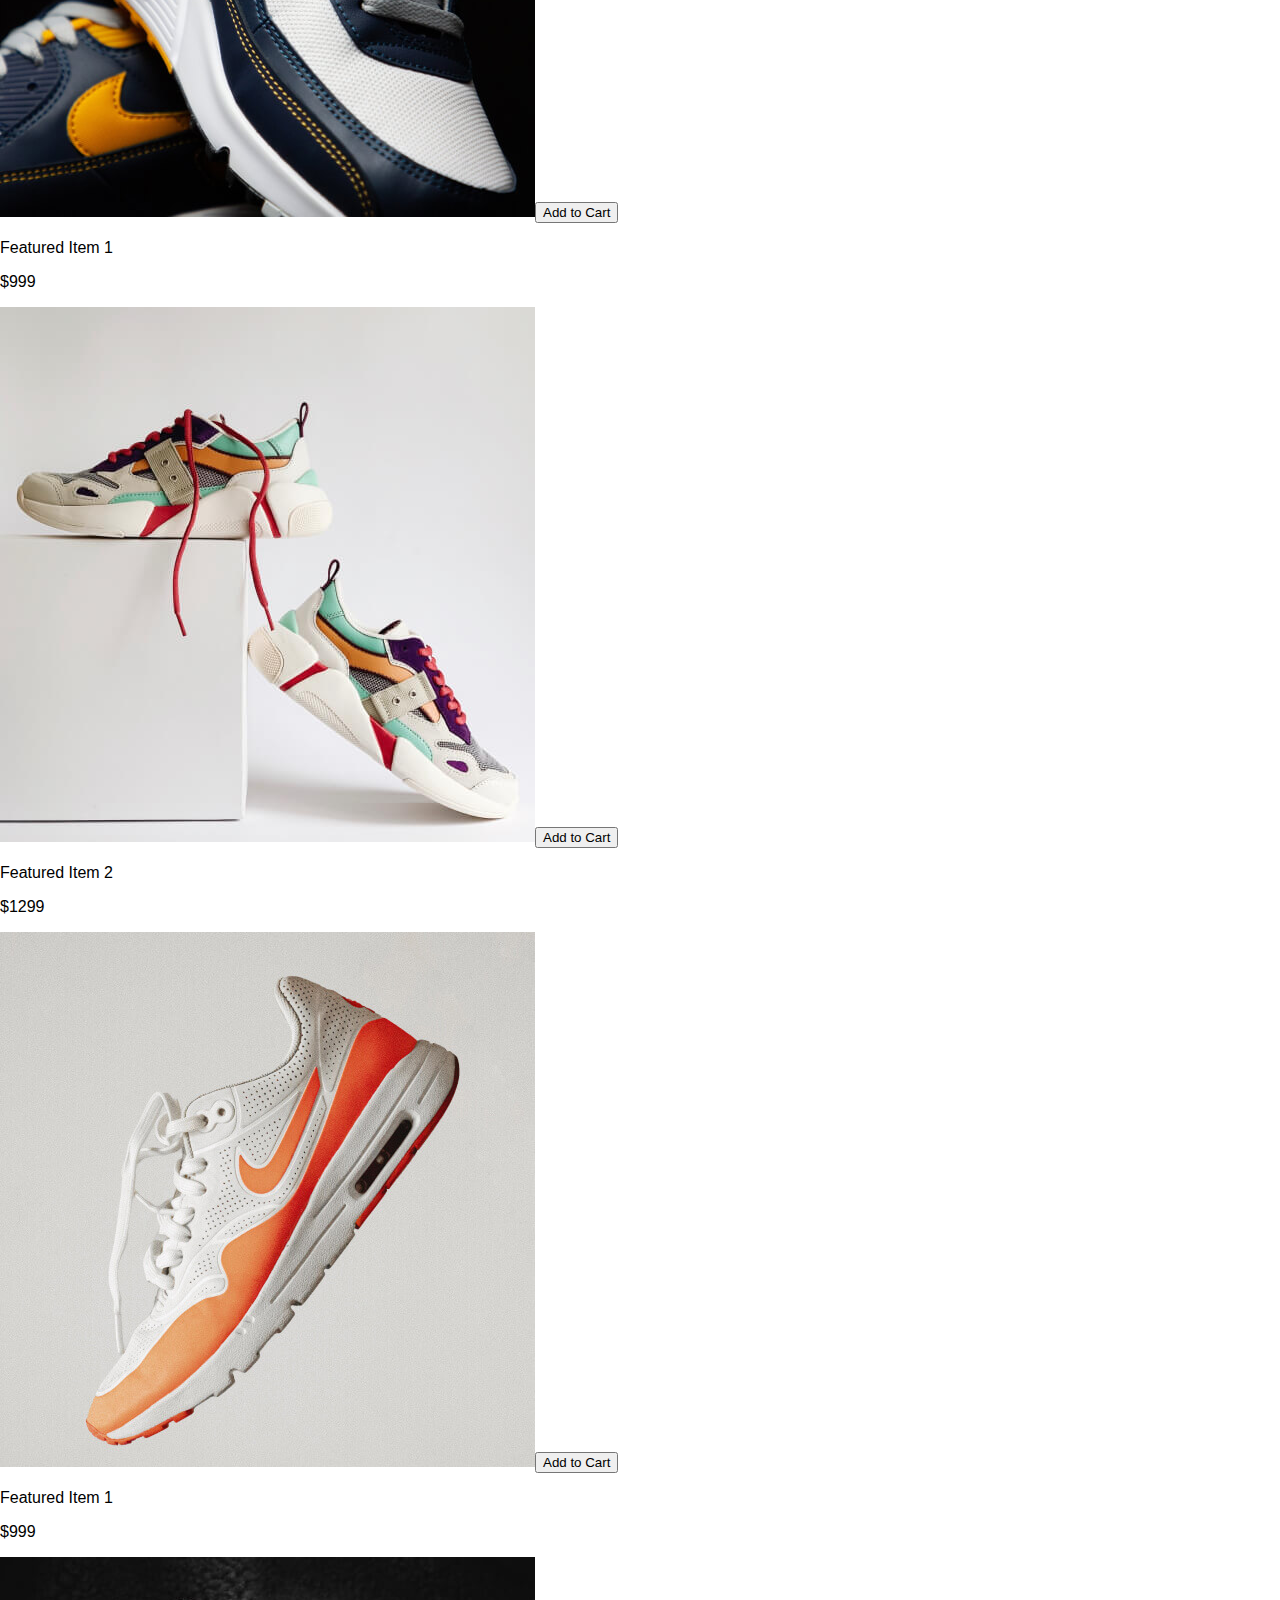
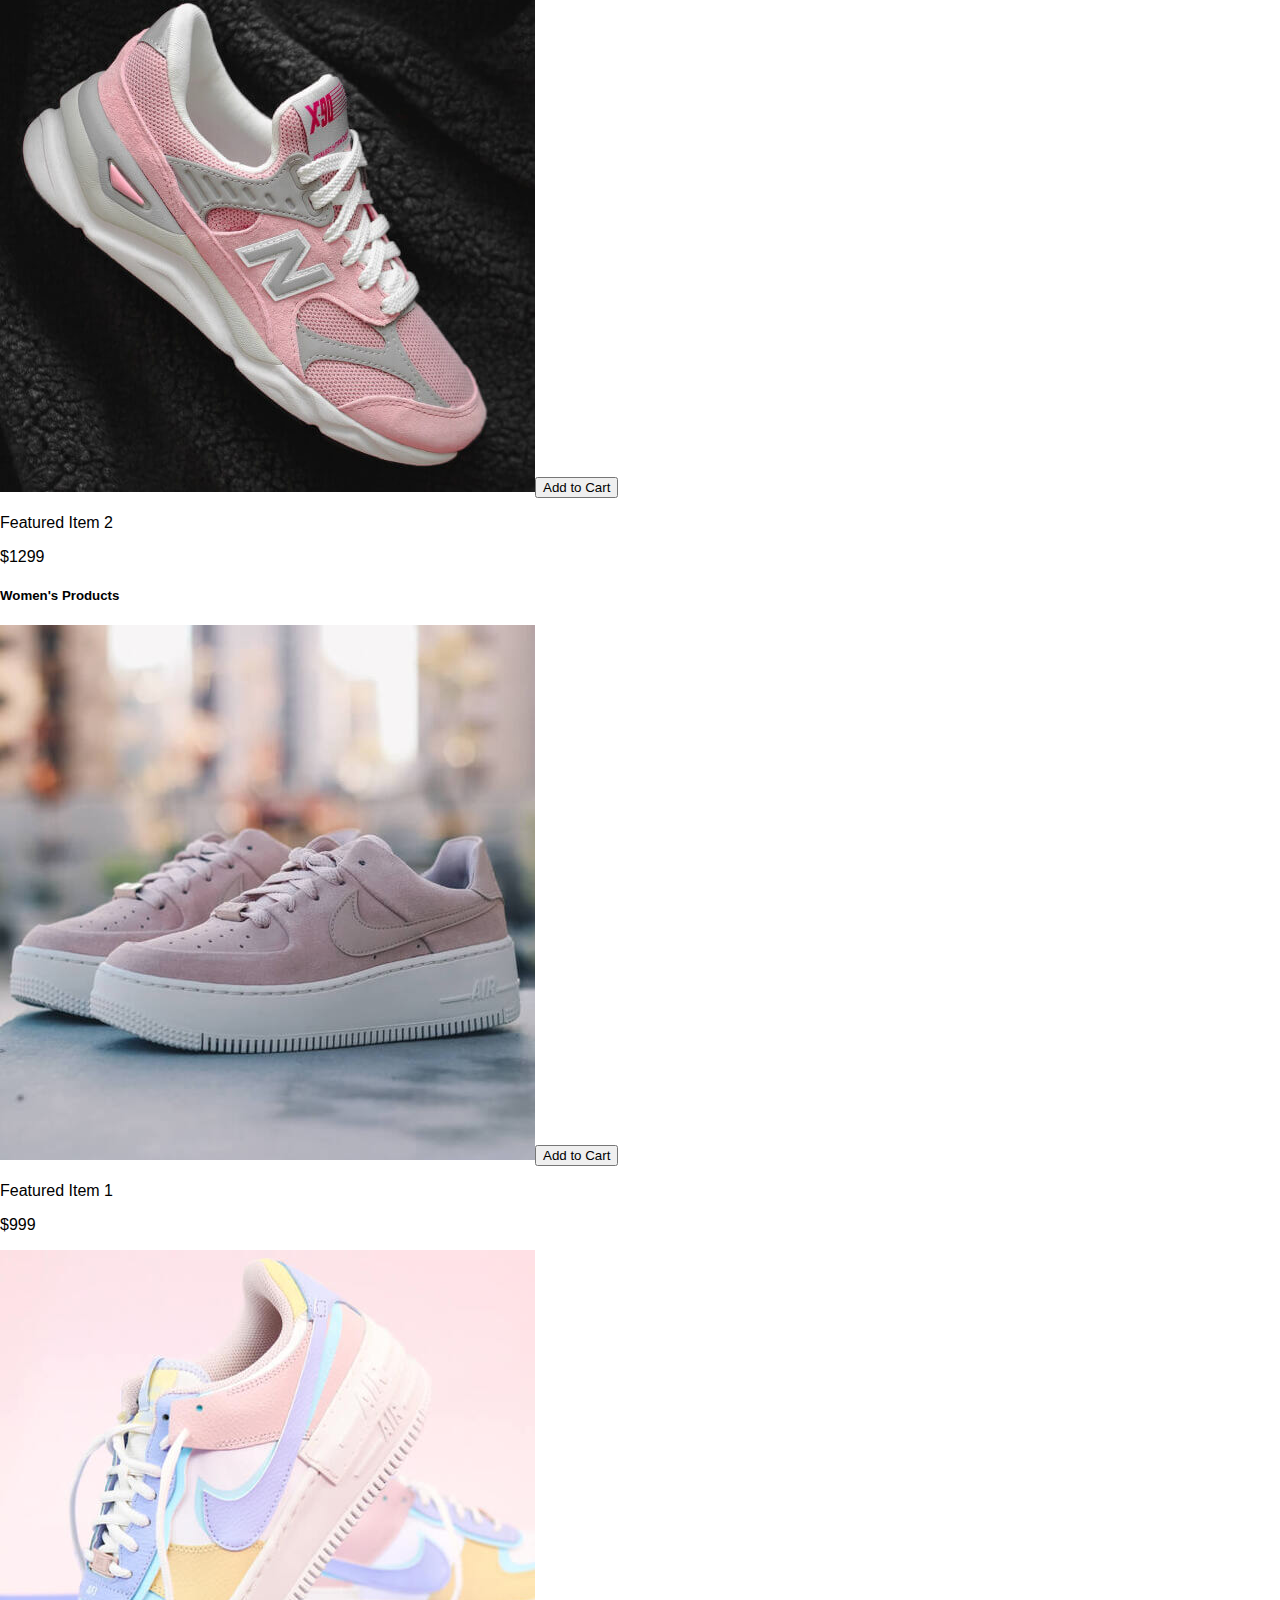
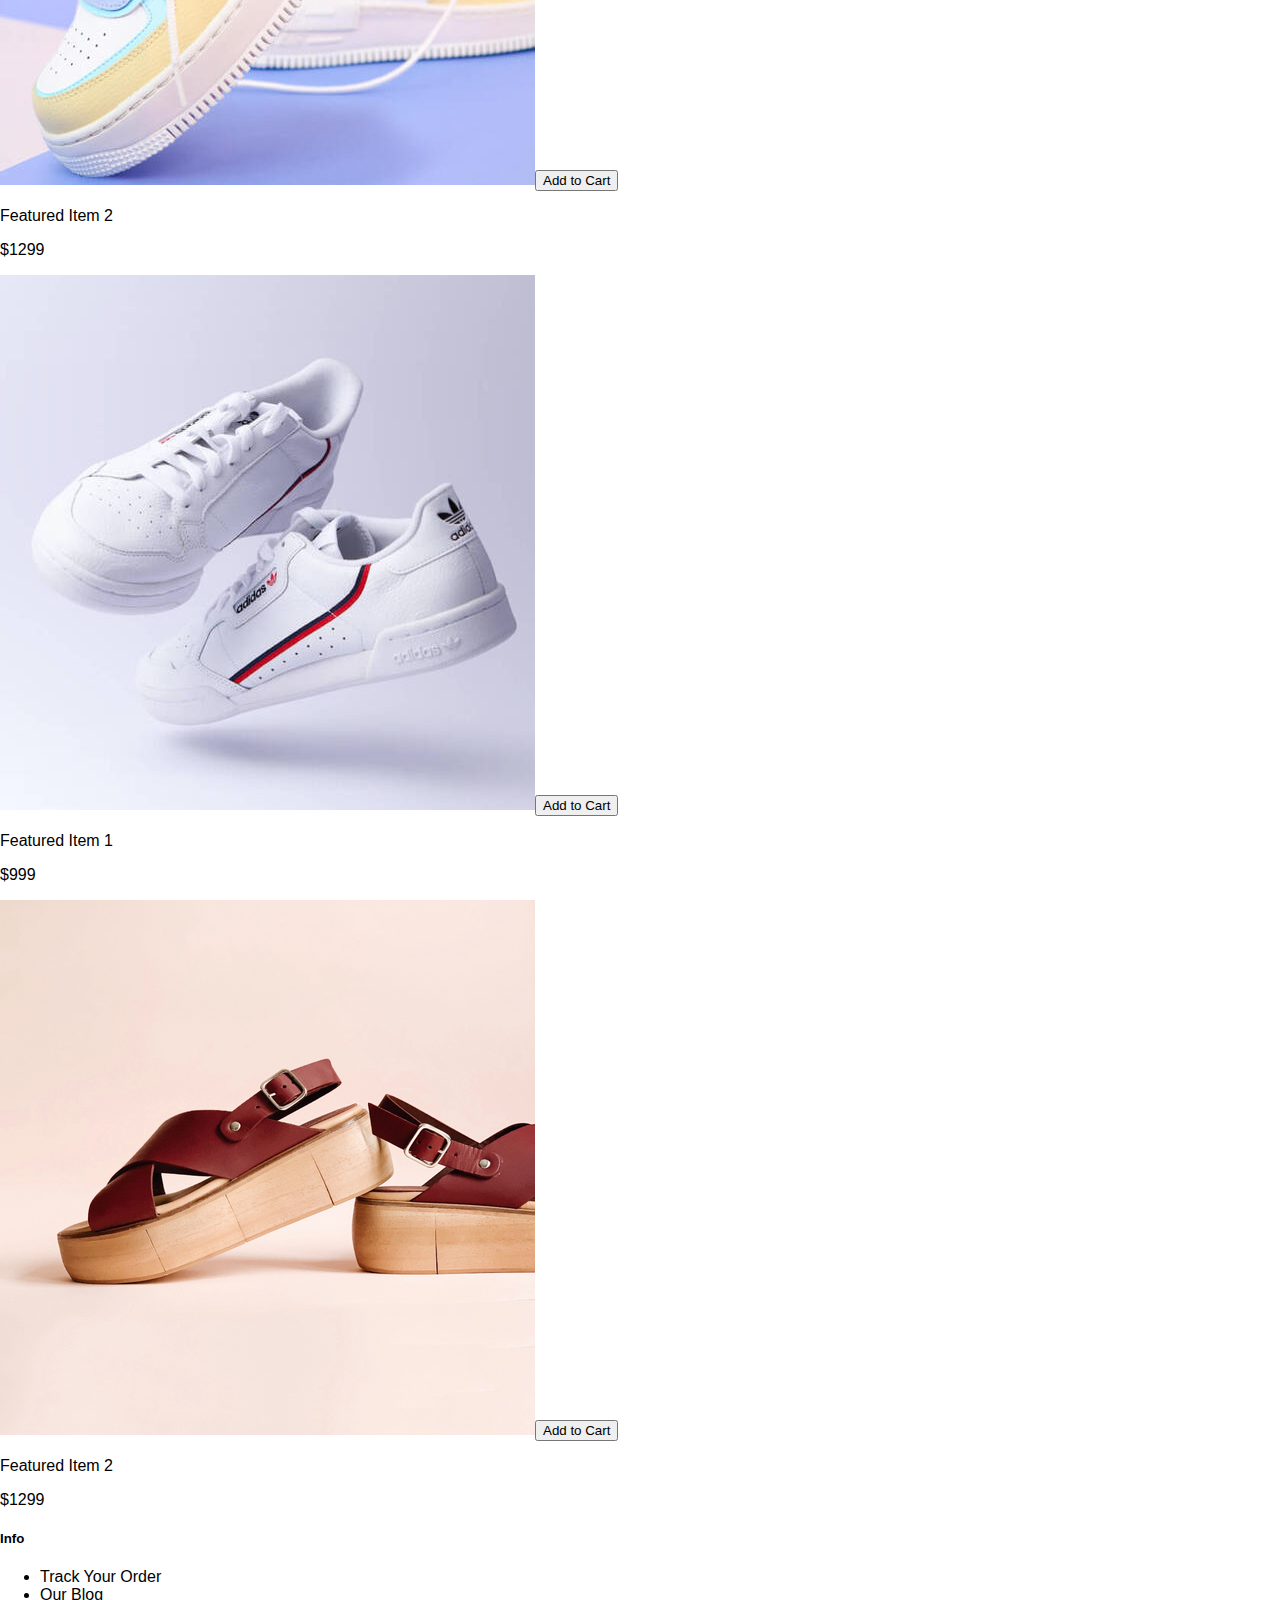
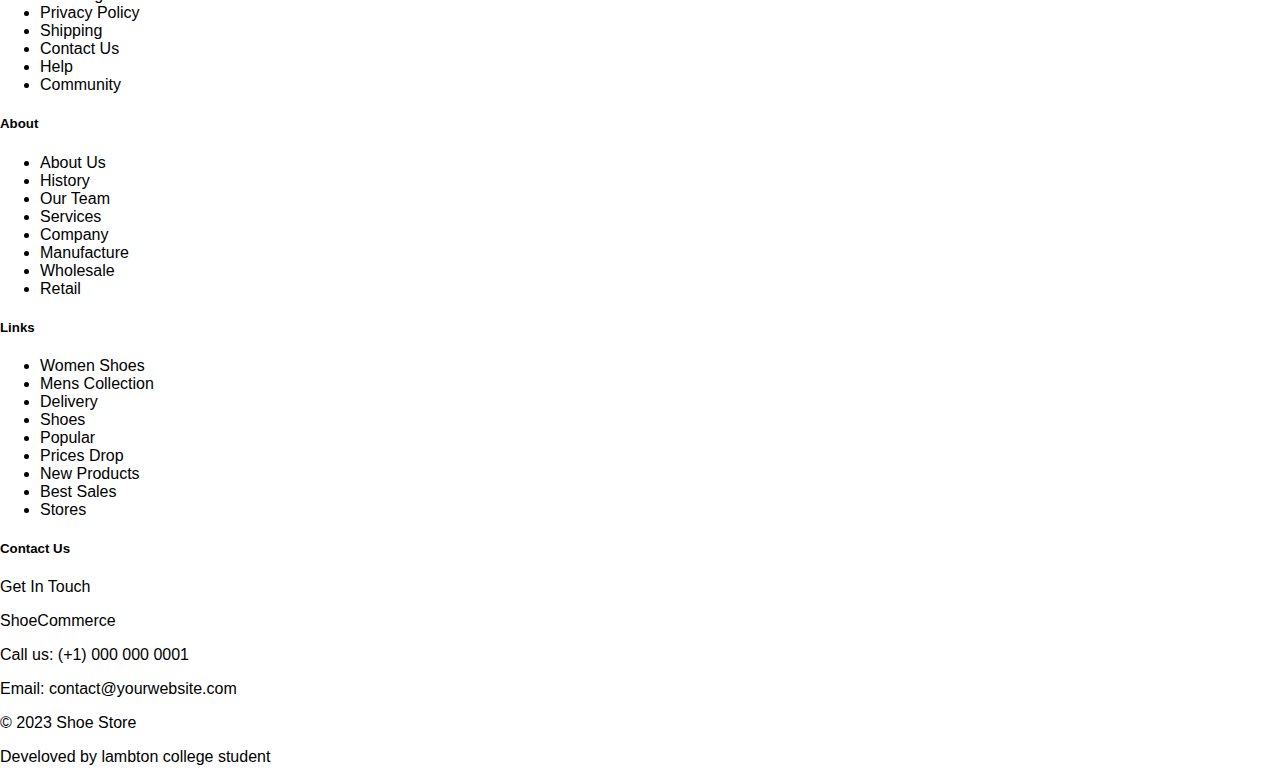
<file: products.html>
<!DOCTYPE html>
<html lang="en">
  <head>
    <meta charset="UTF-8" />
    <meta name="viewport" content="width=device-width, initial-scale=1.0" />
    <link
      href="https://cdn.jsdelivr.net/npm/bootstrap@5.3.2/dist/css/bootstrap.min.css"
      rel="stylesheet"
      integrity="sha384-T3c6CoIi6uLrA9TneNEoa7RxnatzjcDSCmG1MXxSR1GAsXEV/Dwwykc2MPK8M2HN"
      crossorigin="anonymous"
    />
    <link rel="stylesheet" href="style.css" />
    <title>shoeccomerce</title>
  </head>

  <body>
    <!-- *************************** header *********************************** -->
    <header>
      <!-- *************************** nav bar *********************************** -->

      <nav class="navbar sticky-top navbar-expand-lg container">
        <div class="container-fluid">
          <a class="navbar-brand" href="#">
            <img src="./img/logo.png" alt="Bootstrap" width="70" height="75" />
          </a>
          <button
            class="navbar-toggler"
            type="button"
            data-bs-toggle="collapse"
            data-bs-target="#navbarText"
            aria-controls="navbarText"
            aria-expanded="false"
            aria-label="Toggle navigation"
          >
            <span class="navbar-toggler-icon"></span>
          </button>
          <div class="collapse navbar-collapse fw-bold" id="navbarText">
            <ul class="navbar-nav me-auto mb-2 mb-lg-0">
              <li class="nav-item">
                <a class="nav-link" aria-current="page" href="./index.html"
                  >Home</a
                >
              </li>
              <li class="nav-item">
                <a class="nav-link" href="#">Products</a>
              </li>
              <li class="nav-item">
                <a class="nav-link" href="./mens.html">Men</a>
              </li>
              <li class="nav-item">
                <a class="nav-link" href="./womens.html">Women</a>
              </li>
            </ul>
            <ul class="d-flex navbar-nav mb-2 mb-lg-0">
              <li class="nav-item">
                <a class="nav-link" href="#">Login</a>
              </li>
              <li class="nav-item">
                <a class="nav-link" href="#">Cart</a>
              </li>
            </ul>
          </div>
        </div>
      </nav>
      <!-- *************************** nav bar end ******************************** -->
    </header>
    <!-- *************************** header end *********************************** -->

    <!-- Use the bootstrap container class to center the content and add some margin -->

    <section class="product-section container">
  

      <div class="product-card">
        <h5 class="my-3">Feature Products</h5>
        <div
          class="products row row-cols-2 row-cols-md-4 g-4"
          id="featureProductsList"
        >
          <!-- Men's products will be dynamically added here -->
        </div>
      </div>
      <div class="product-card">
        <h2 class="my-3">Latest Products</h2>
        <div
          class="products row row-cols-2 row-cols-md-4 g-4"
          id="latestProductsList"
        >
          <!-- Men's products will be dynamically added here -->
        </div>
      </div>
      <div class="product-card">
        <h5 class="my-3">Men's Products</h5>
        <div class="row row-cols-2 row-cols-md-4 g-4" id="menProducts">
          <!-- Latest products will be dynamically added here -->
        </div>
      </div>
      <div class="product-card">
        <h5 class="my-3">Women's Products</h5>
        <div
          class="products row row-cols-2 row-cols-md-4 g-4"
          id="womenProductsList"
        >
          <!-- Men's products will be dynamically added here -->
        </div>
      </div>
    </section>

    <!-- *************************** Footer start ****************************** -->

    <!-- Use the bootstrap grid system to divide the footer into four columns -->
    <footer class="footer bg-dark text-white mt-4 py-4">
      <div class="container">
        <div class="row">
          <div class="col-md-3 col-sm-12">
            <div class="footer-info">
              <h5>Info</h5>
              <ul class="list-unstyled">
                <li>Track Your Order</li>
                <li>Our Blog</li>
                <li>Privacy Policy</li>
                <li>Shipping</li>
                <li>Contact Us</li>
                <li>Help</li>
                <li>Community</li>
              </ul>
            </div>
          </div>

          <div class="col-md-3 col-sm-12">
            <div class="footer-about">
              <h5>About</h5>
              <ul class="list-unstyled">
                <li>About Us</li>
                <li>History</li>
                <li>Our Team</li>
                <li>Services</li>
                <li>Company</li>
                <li>Manufacture</li>
                <li>Wholesale</li>
                <li>Retail</li>
              </ul>
            </div>
          </div>

          <div class="col-md-3 col-sm-12">
            <div class="footer-links">
              <h5>Links</h5>
              <ul class="list-unstyled">
                <li>Women Shoes</li>
                <li>Mens Collection</li>
                <li>Delivery</li>
                <li>Shoes</li>
                <li>Popular</li>
                <li>Prices Drop</li>
                <li>New Products</li>
                <li>Best Sales</li>
                <li>Stores</li>
              </ul>
            </div>
          </div>

          <div class="col-md-3 col-sm-12">
            <div class="footer-contact">
              <h5>Contact Us</h5>
              <p>Get In Touch</p>
              <p>ShoeCommerce</p>
              <p>Call us: (+1) 000 000 0001</p>
              <p>Email: contact@yourwebsite.com</p>
            </div>
          </div>
          <div class="d-flex justify-content-between mt-4">
            <p>&copy; 2023 Shoe Store</p>
            <p>
              <span class="text-grey">Develoved by</span> lambton college
              student
            </p>
          </div>
        </div>
      </div>
    </footer>
    <!-- *************************** Footer end ****************************** -->
    <script
      src="https://cdn.jsdelivr.net/npm/bootstrap@5.3.2/dist/js/bootstrap.bundle.min.js"
      integrity="sha384-C6RzsynM9kWDrMNeT87bh95OGNyZPhcTNXj1NW7RuBCsyN/o0jlpcV8Qyq46cDfL"
      crossorigin="anonymous"
    ></script>
    <script src="productScript.js"></script>
  </body>
</html>
</file>
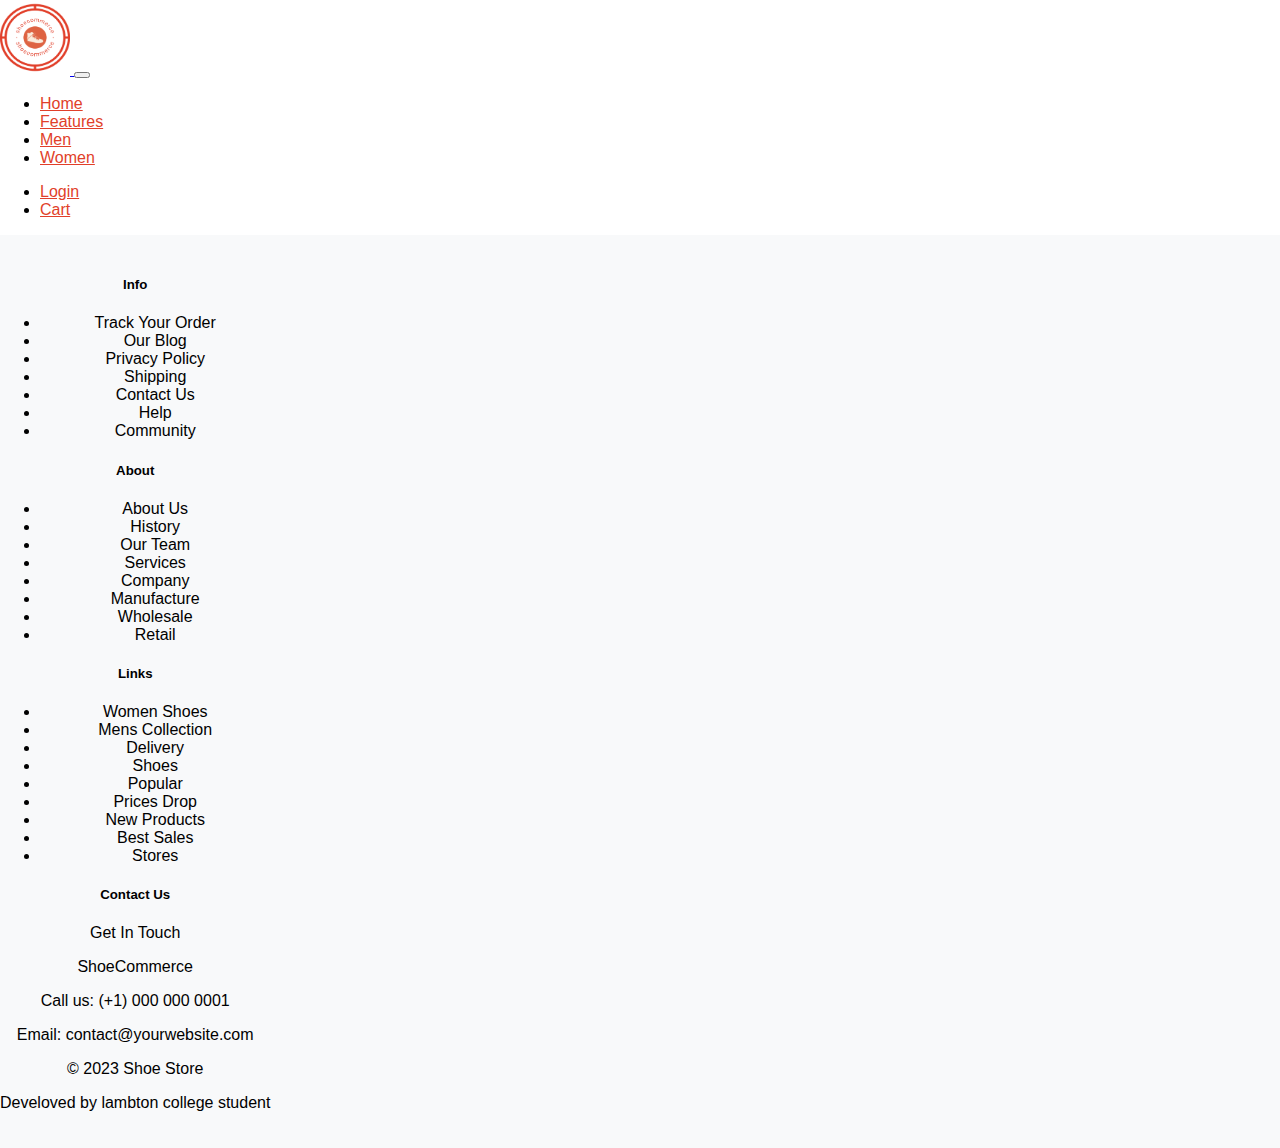
<file: womens.html>
<!DOCTYPE html>
<html lang="en">
  <head>
    <meta charset="UTF-8" />
    <meta name="viewport" content="width=device-width, initial-scale=1.0" />
    <link rel="stylesheet" href="style.css" />
    <link
      href="https://cdn.jsdelivr.net/npm/bootstrap@5.3.2/dist/css/bootstrap.min.css"
      rel="stylesheet"
      integrity="sha384-T3c6CoIi6uLrA9TneNEoa7RxnatzjcDSCmG1MXxSR1GAsXEV/Dwwykc2MPK8M2HN"
      crossorigin="anonymous"
    />
    <link rel="stylesheet" href="style.css" />
    <title>shoeccomerce</title>

    <style>

        .container {
      display: flex;
      flex-wrap: wrap;
      justify-content: space-between;
    }
    
        .card {
          width: 18rem;
          margin-bottom: 20px;
        }
    
        .card-img-top {
          max-height: 200px;
          object-fit: cover;
        }
    
        .card-body {
          text-align: center;
        }
    
        .btn-primary {
          background-color: #007bff;
          border-color: #007bff;
        }
    
        .btn-primary:hover {
          background-color: #0056b3;
          border-color: #0056b3;
        }

        .carousel-inner {
      height: 300px; /* Set a fixed height for the carousel */
    }

    .carousel-inner img {
      width: 100%;
      height: 100%; /* Make sure images fill the fixed height */
      object-fit: cover; /* Maintain aspect ratio and cover the entire container */
    }
        .carousel-inner img {
      width: 100%;
      height: auto;
    }
    
        footer {
          background-color: #f8f9fa;
          padding: 20px 0;
          text-align: center;
        }
      </style>

  </head>

  <body>

     <!-- *************************** header *********************************** -->
     <header>
      <!-- *************************** nav bar *********************************** -->

      <nav class="navbar sticky-top navbar-expand-lg container">
        <div class="container-fluid">
          <a class="navbar-brand" href="#">
            <img src="./img/logo.png" alt="Bootstrap" width="70" height="75" />
          </a>
          <button
            class="navbar-toggler"
            type="button"
            data-bs-toggle="collapse"
            data-bs-target="#navbarText"
            aria-controls="navbarText"
            aria-expanded="false"
            aria-label="Toggle navigation"
          >
            <span class="navbar-toggler-icon"></span>
          </button>
          <div class="collapse navbar-collapse fw-bold" id="navbarText">
            <ul class="navbar-nav me-auto mb-2 mb-lg-0">
              <li class="nav-item">
                <a class="nav-link" aria-current="page" href="./index.html">Home</a>
              </li>
              <li class="nav-item">
                <a class="nav-link" href="#">Features</a>
              </li>
              <li class="nav-item">
                <a class="nav-link" href="./mens.html">Men</a>
              </li>
              <li class="nav-item">
                <a class="nav-link" href="#">Women</a>
              </li>
            </ul>
            <ul class="d-flex navbar-nav mb-2 mb-lg-0">
              <li class="nav-item">
                <a class="nav-link" href="#">Login</a>
              </li>
              <li class="nav-item">
                <a class="nav-link" href="#">Cart</a>
              </li>
            </ul>
          </div>
        </div>
      </nav>
      <!-- *************************** nav bar end ******************************** -->
    </header>
    <!-- *************************** header end *********************************** -->
 </header>
   
    <div class="container mt-4" id="productContainer">
        <!-- Product cards will be dynamically added here -->
      </div>

  <!-- *************************** Footer start ****************************** -->

<!-- Use the bootstrap grid system to divide the footer into four columns -->
<footer class="footer bg-dark text-white mt-4 py-4">
  <div class="container">
    <div class="row">
      <div class="col-md-3 col-sm-12">
        <div class="footer-info">
          <h5>Info</h5>
          <ul class="list-unstyled">
            <li>Track Your Order</li>
            <li>Our Blog</li>
            <li>Privacy Policy</li>
            <li>Shipping</li>
            <li>Contact Us</li>
            <li>Help</li>
            <li>Community</li>
          </ul>
        </div>
      </div>

      <div class="col-md-3 col-sm-12">
        <div class="footer-about">
          <h5>About</h5>
          <ul class="list-unstyled">
            <li>About Us</li>
            <li>History</li>
            <li>Our Team</li>
            <li>Services</li>
            <li>Company</li>
            <li>Manufacture</li>
            <li>Wholesale</li>
            <li>Retail</li>
          </ul>
        </div>
      </div>

      <div class="col-md-3 col-sm-12">
        <div class="footer-links">
          <h5>Links</h5>
          <ul class="list-unstyled">
            <li>Women Shoes</li>
            <li>Mens Collection</li>
            <li>Delivery</li>
            <li>Shoes</li>
            <li>Popular</li>
            <li>Prices Drop</li>
            <li>New Products</li>
            <li>Best Sales</li>
            <li>Stores</li>
          </ul>
        </div>
      </div>

      <div class="col-md-3 col-sm-12">
        <div class="footer-contact">
          <h5>Contact Us</h5>
          <p>Get In Touch</p>
          <p>ShoeCommerce</p>
          <p>Call us: (+1) 000 000 0001</p>
          <p>Email: contact@yourwebsite.com</p>
        </div>
      </div>
      <div class="d-flex justify-content-between mt-4">
        <p>&copy; 2023 Shoe Store</p>
        <p><span class="text-grey">Develoved by</span> lambton college student</p>
      </div>
    </div>
  </div>
</footer>
 <!-- *************************** Footer end ****************************** -->
    <script
      src="https://cdn.jsdelivr.net/npm/bootstrap@5.3.2/dist/js/bootstrap.bundle.min.js"
      integrity="sha384-C6RzsynM9kWDrMNeT87bh95OGNyZPhcTNXj1NW7RuBCsyN/o0jlpcV8Qyq46cDfL"
      crossorigin="anonymous"
    ></script>
    <script src="script.js"></script>
    <script>
        // Fetch data from the given URL
        fetch('https://dummyjson.com/products/category/womens-shoes')
          .then(response => response.json())
          .then(data => displayProducts(data.products))
          .catch(error => console.error('Error fetching products:', error));
    
        // Function to dynamically display products
        // function displayProducts(products) {
        //     console.log("pds" , products)
        //   const productContainer = document.getElementById('productContainer');
    
        //   // Loop through each product and create a card
        //   products.forEach(product => {
        //     const card = document.createElement('div');
        //     card.className = 'card mb-4';
        //     card.innerHTML = `
        //       <img src="${product.images[0]}" class="card-img-top" alt="${product.name}">
        //       <div class="card-body">
        //         <h5 class="card-title">${product.title}</h5>
        //         <p class="card-text">${product.description}</p>
        //         <p class="card-text fw-bold">Price: ${product.price}$</p>
        //         <a href="#" class="btn btn-primary">Add to Cart</a>
        //       </div>
        //     `;
        //     productContainer.appendChild(card);
        //   });
        // }

        function displayProducts(products) {
      console.log("pds", products)
      const productContainer = document.getElementById('productContainer');

      // Loop through each product and create a card
      products.forEach(product => {
        const card = document.createElement('div');
        card.className = 'card mb-4';
        card.innerHTML = `
          <div id="carousel${product.id}" class="carousel slide" data-bs-ride="carousel">
            <div class="carousel-inner">
              ${product.images.map((image, index) => `
                <div class="carousel-item ${index === 0 ? 'active' : ''}">
                  <img src="${image}" class="d-block w-100" alt="${product.name}">
                </div>
              `).join('')}
            </div>
            <button class="carousel-control-prev" type="button" data-bs-target="#carousel${product.id}" data-bs-slide="prev">
              <span class="carousel-control-prev-icon" aria-hidden="true"></span>
              <span class="visually-hidden">Previous</span>
            </button>
            <button class="carousel-control-next" type="button" data-bs-target="#carousel${product.id}" data-bs-slide="next">
              <span class="carousel-control-next-icon" aria-hidden="true"></span>
              <span class="visually-hidden">Next</span>
            </button>
          </div>
          <div class="card-body">
            <h5 class="card-title">${product.title}</h5>
            <p class="card-text">${product.description}</p>
            <p class="card-text fw-bold">${product.price}</p>
            <a href="#" class="btn btn-primary">Add to Cart</a>
          </div>
        `;
        productContainer.appendChild(card);
      });
    }

      </script>
  </body>
</html>
</file>
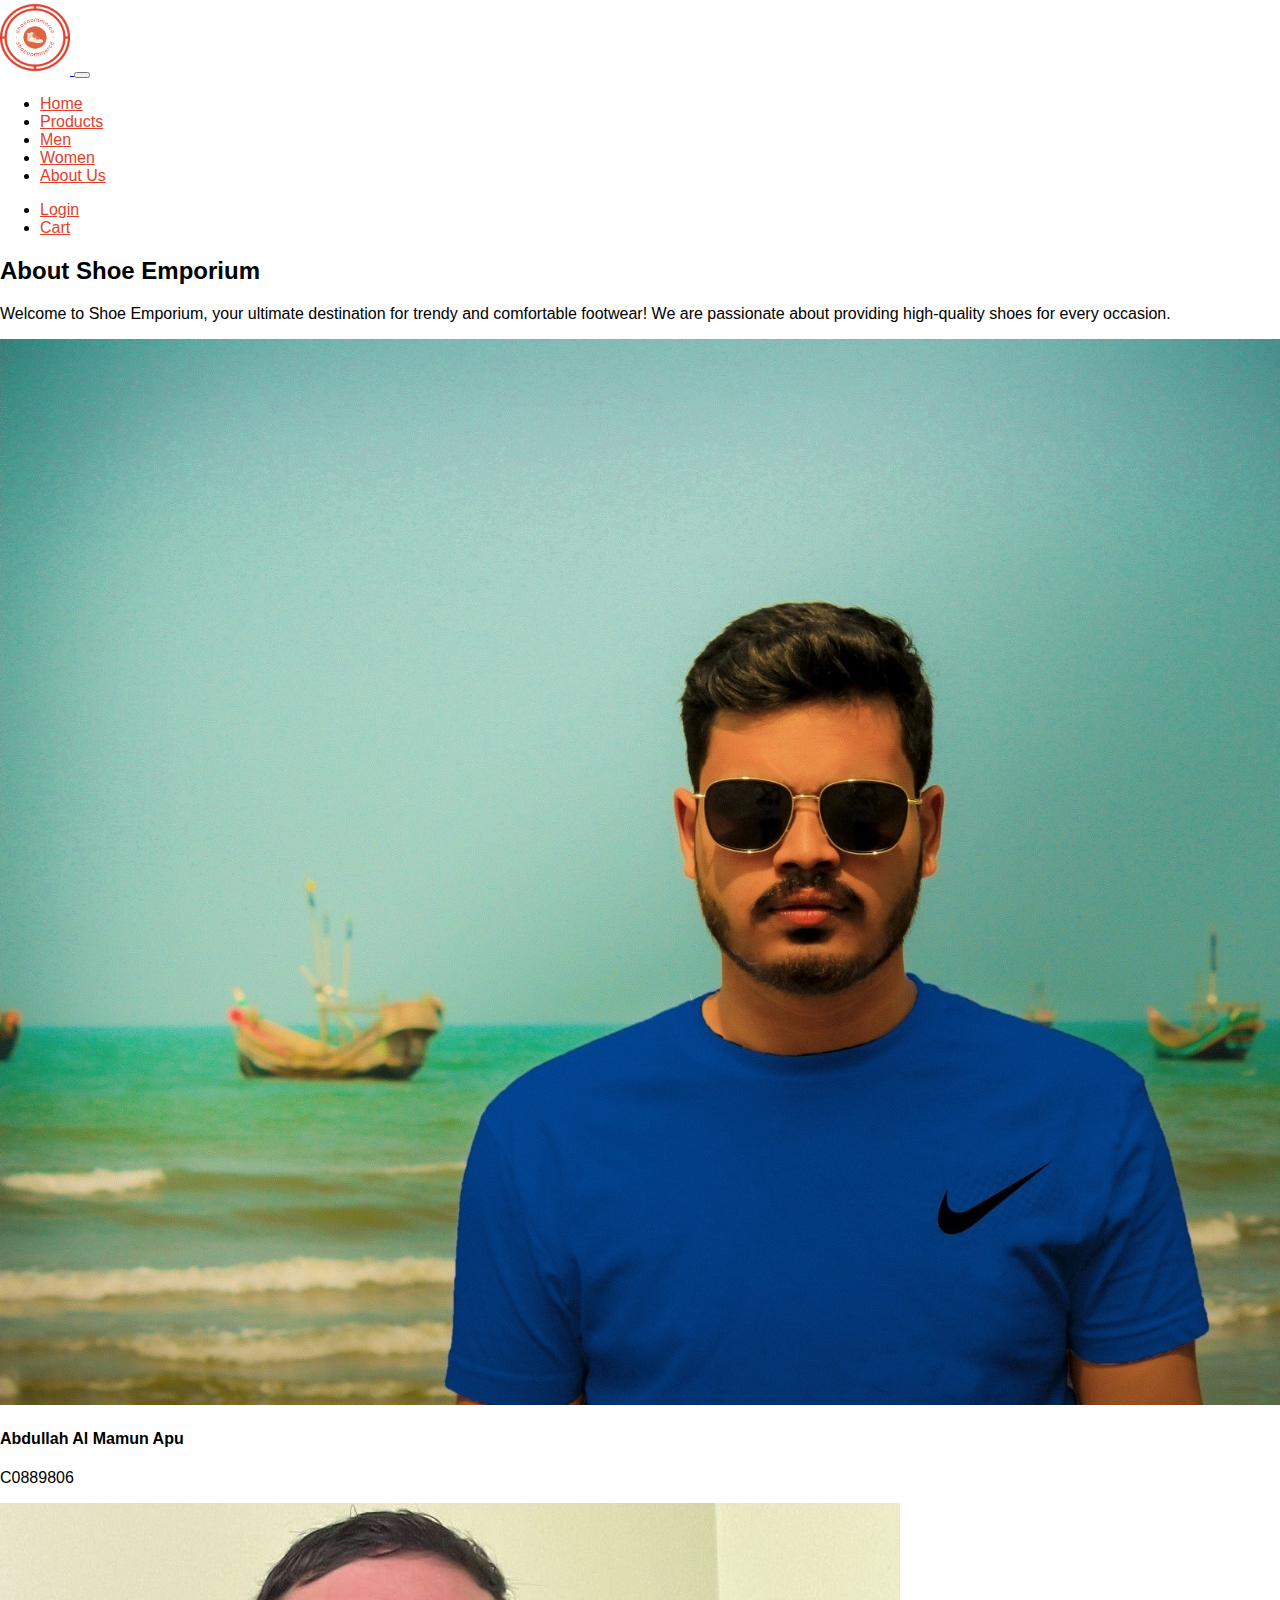
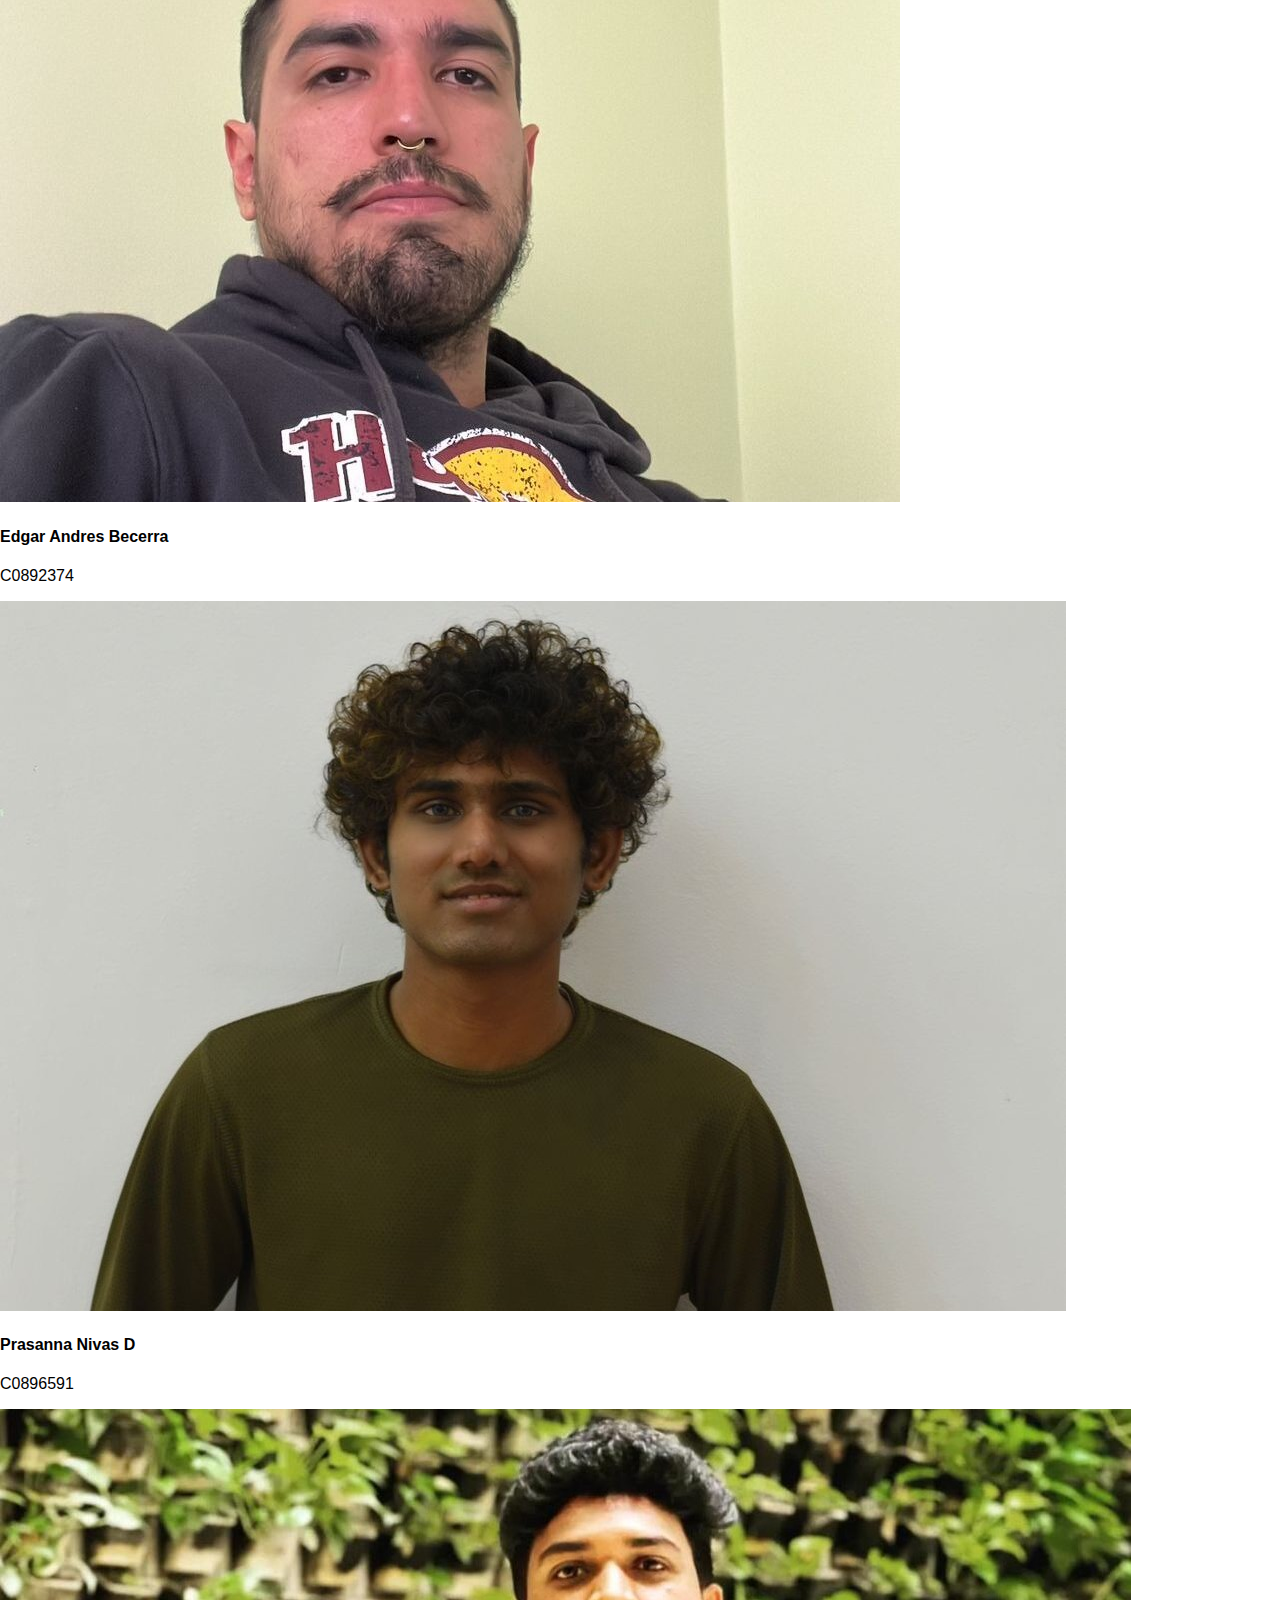
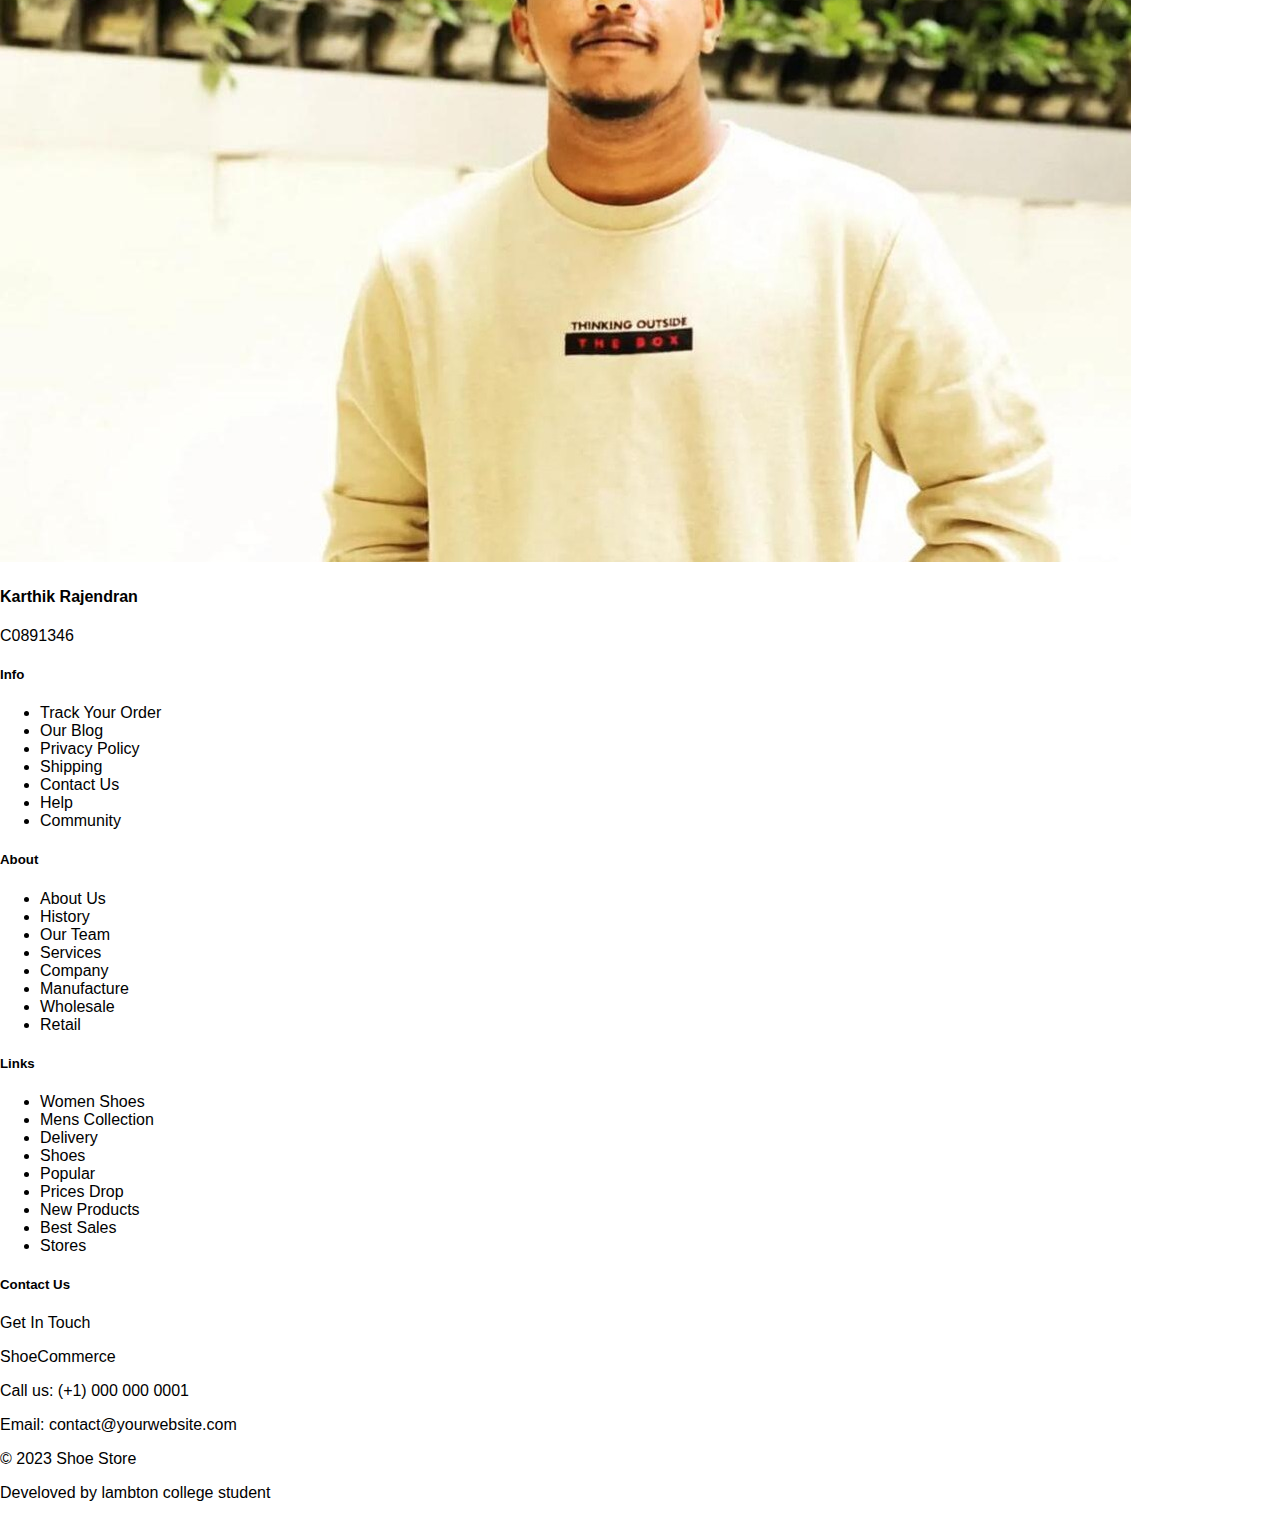
<file: aboutUs/aboutUs.html>
<!DOCTYPE html>
<html lang="en">
  <head>
    <meta charset="UTF-8" />
    <meta name="viewport" content="width=device-width, initial-scale=1.0" />
    <title>About Us - Shoe Emporium</title>
    <!-- Bootstrap CSS -->
    <link
      href="https://cdn.jsdelivr.net/npm/bootstrap@5.3.2/dist/css/bootstrap.min.css"
      rel="stylesheet"
      integrity="sha384-T3c6CoIi6uLrA9TneNEoa7RxnatzjcDSCmG1MXxSR1GAsXEV/Dwwykc2MPK8M2HN"
      crossorigin="anonymous"
    />
    <!-- Your Custom CSS -->
    <link href="../style.css" rel="stylesheet" />
  </head>
  <body>
    <!-- *************************** header started *********************************** -->
    <header>
      <!-- *************************** nav bar *********************************** -->

      <nav class="navbar sticky-top navbar-expand-lg container">
        <div class="container-fluid">
          <a class="navbar-brand" href="#">
            <img src="../img/logo.png" alt="Bootstrap" width="70" height="75" />
          </a>
          <button
            class="navbar-toggler"
            type="button"
            data-bs-toggle="collapse"
            data-bs-target="#navbarText"
            aria-controls="navbarText"
            aria-expanded="false"
            aria-label="Toggle navigation"
          >
            <span class="navbar-toggler-icon"></span>
          </button>
          <div class="collapse navbar-collapse fw-bold" id="navbarText">
            <ul class="navbar-nav me-auto mb-2 mb-lg-0">
              <li class="nav-item">
                <a class="nav-link" aria-current="page" href="../index.html">Home</a>
              </li>
              <li class="nav-item">
                <a class="nav-link" href="./Products/products.html">Products</a>
              </li>
              <li class="nav-item">
                <a class="nav-link" href="./men/mens.html">Men</a>
              </li>
              <li class="nav-item">
                <a class="nav-link" href="./women/womens.html">Women</a>
              </li>
              <li class="nav-item">
                <a class="nav-link" href="#">About Us</a>
              </li>
            </ul>
            <ul class="d-flex navbar-nav mb-2 mb-lg-0">
              <li class="nav-item logincontent">
                <a class="nav-link" href="./Login/login.html">Login</a>
              </li>
              <li class="nav-item">
                <a class="nav-link" href="./Cart/cart.html">Cart</a>
              </li>
            </ul>
          </div>
        </div>
      </nav>
      <!-- *************************** nav bar end ******************************** -->
    </header>
    <!-- *************************** header end *********************************** -->

    <!-- About Section -->
    <div class="container mt-5">
      <div class="row">
        <div class="col-lg-12">
          <h2>About Shoe Emporium</h2>
          <p>
            Welcome to Shoe Emporium, your ultimate destination for trendy and
            comfortable footwear! We are passionate about providing high-quality
            shoes for every occasion.
          </p>
        </div>
      </div>
      <div class="row mt-4">
        <!-- Team Members -->
        <div class="col-lg-3 col-md-6 mb-4">
          <div class="card h-100">
            <!-- Member Image -->
            <img class="card-img-top" src="../img/members/member1.jpg" alt="Member 1" />
            <div class="card-body">
              <h4 class="card-title">Abdullah Al Mamun Apu</h4>
              <p class="card-text">C0889806</p>
              <!-- Add social media links -->
            </div>
          </div>
        </div>
        <div class="col-lg-3 col-md-6 mb-4">
          <div class="card h-100">
            <!-- Member Image -->
            <img class="card-img-top" src="../img/members/member2.jpg" alt="Member 1" />
            <div class="card-body">
              <h4 class="card-title">Edgar Andres Becerra</h4>
              <p class="card-text">C0892374</p>
              <!-- Add social media links -->
            </div>
          </div>
        </div>
        <div class="col-lg-3 col-md-6 mb-4">
          <div class="card h-100">
            <!-- Member Image -->
            <img class="card-img-top" src="../img/members/member3.jpg" alt="Member 1" />
            <div class="card-body">
              <h4 class="card-title">Prasanna Nivas D</h4>
              <p class="card-text">C0896591</p>
              <!-- Add social media links -->
            </div>
          </div>
        </div>
        <div class="col-lg-3 col-md-6 mb-4">
          <div class="card h-100">
            <!-- Member Image -->
            <img class="card-img-top" src="../img/members/member4.jpg" alt="Member 1" />
            <div class="card-body">
              <h4 class="card-title">Karthik Rajendran</h4>
              <p class="card-text">C0891346</p>
              <!-- Add social media links -->
            </div>
          </div>
        </div>
        <!-- Add more team members -->
      </div>
    </div>
<!-- *************************** footer started *********************************** -->
    <footer class="footer bg-dark text-white mt-4 py-4">
      <div class="container">
        <div class="row">
          <div class="col-md-3 col-sm-12">
            <div class="footer-info">
              <h5>Info</h5>
              <ul class="list-unstyled">
                <li>Track Your Order</li>
                <li>Our Blog</li>
                <li>Privacy Policy</li>
                <li>Shipping</li>
                <li>Contact Us</li>
                <li>Help</li>
                <li>Community</li>
              </ul>
            </div>
          </div>

          <div class="col-md-3 col-sm-12">
            <div class="footer-about">
              <h5>About</h5>
              <ul class="list-unstyled">
                <li>About Us</li>
                <li>History</li>
                <li>Our Team</li>
                <li>Services</li>
                <li>Company</li>
                <li>Manufacture</li>
                <li>Wholesale</li>
                <li>Retail</li>
              </ul>
            </div>
          </div>

          <div class="col-md-3 col-sm-12">
            <div class="footer-links">
              <h5>Links</h5>
              <ul class="list-unstyled">
                <li>Women Shoes</li>
                <li>Mens Collection</li>
                <li>Delivery</li>
                <li>Shoes</li>
                <li>Popular</li>
                <li>Prices Drop</li>
                <li>New Products</li>
                <li>Best Sales</li>
                <li>Stores</li>
              </ul>
            </div>
          </div>

          <div class="col-md-3 col-sm-12">
            <div class="footer-contact">
              <h5>Contact Us</h5>
              <p>Get In Touch</p>
              <p>ShoeCommerce</p>
              <p>Call us: (+1) 000 000 0001</p>
              <p>Email: contact@yourwebsite.com</p>
            </div>
          </div>
          <div class="d-flex justify-content-between mt-4">
            <p>&copy; 2023 Shoe Store</p>
            <p>
              <span class="text-grey">Develoved by</span> lambton college
              student
            </p>
          </div>
        </div>
      </div>
    </footer>
    <!-- *************************** header end *********************************** -->

    <!-- Bootstrap and jQuery JS -->
    <script
    src="https://cdn.jsdelivr.net/npm/bootstrap@5.3.2/dist/js/bootstrap.bundle.min.js"
    integrity="sha384-C6RzsynM9kWDrMNeT87bh95OGNyZPhcTNXj1NW7RuBCsyN/o0jlpcV8Qyq46cDfL"
    crossorigin="anonymous"
  ></script>
  </body>
</html>
</file>
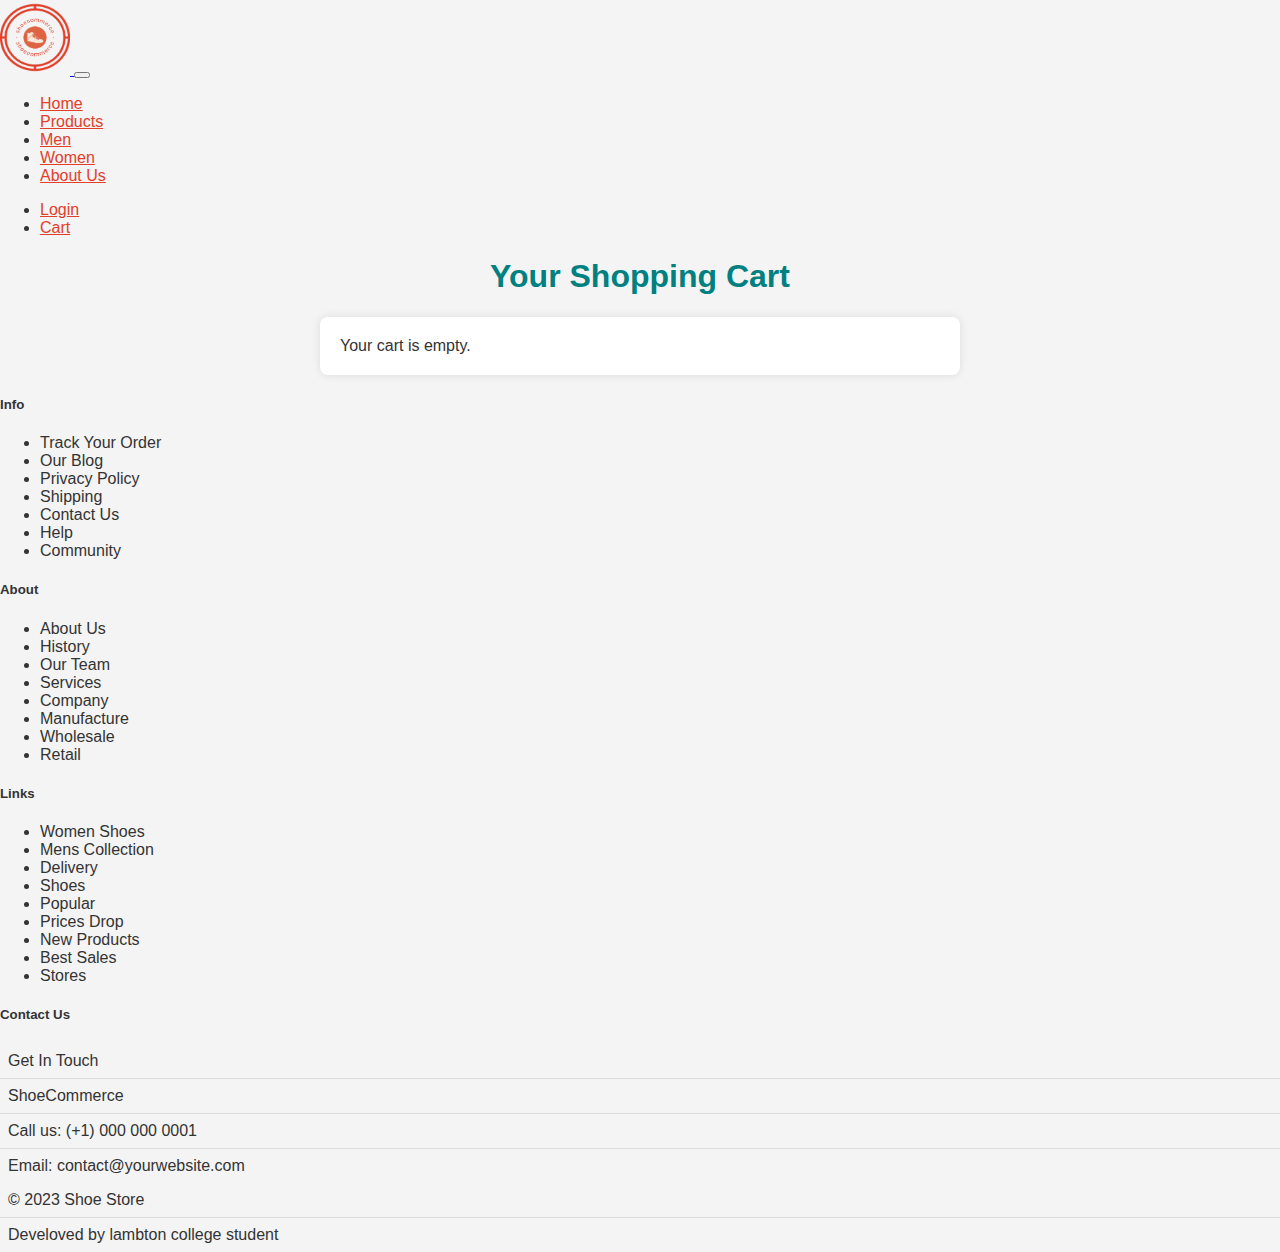
<file: Cart/cart.html>
<!DOCTYPE html>
<html lang="en">

<head>
  <meta charset="UTF-8">
  <meta name="viewport" content="width=device-width, initial-scale=1.0">
  <link href="https://cdn.jsdelivr.net/npm/bootstrap@5.3.2/dist/css/bootstrap.min.css" rel="stylesheet"
    integrity="sha384-T3c6CoIi6uLrA9TneNEoa7RxnatzjcDSCmG1MXxSR1GAsXEV/Dwwykc2MPK8M2HN" crossorigin="anonymous" />
  <link rel="stylesheet" href="../style.css" />
  <title>Shopping Cart</title>
</head>
<style>
  body {
    font-family: 'Arial', sans-serif;
    margin: 0;
    padding: 0;
    background-color: #f4f4f4;
    color: #333;
  }

  h1 {
    text-align: center;
    color: #008080;
  }

  #cart-items-container {
    max-width: 600px;
    margin: 20px auto;
    padding: 20px;
    background-color: #fff;
    border-radius: 8px;
    box-shadow: 0 0 10px rgba(0, 0, 0, 0.1);
  }

  p {
    margin: 0;
    padding: 8px;
    border-bottom: 1px solid #ddd;
  }

  p:last-child {
    border-bottom: none;
  }

  .empty-cart-message {
    text-align: center;
    font-style: italic;
    color: #888;
  }
</style>

<body>
<!-- *************************** header started *********************************** -->
  <header>
    <!-- *************************** nav bar *********************************** -->
    <nav class="navbar sticky-top navbar-expand-lg container">
      <div class="container-fluid">
        <a class="navbar-brand" href="#">
          <img src="../img/logo.png" alt="Bootstrap" width="70" height="75" />
        </a>
        <button class="navbar-toggler" type="button" data-bs-toggle="collapse" data-bs-target="#navbarText"
          aria-controls="navbarText" aria-expanded="false" aria-label="Toggle navigation">
          <span class="navbar-toggler-icon"></span>
        </button>
        <div class="collapse navbar-collapse fw-bold" id="navbarText">
          <ul class="navbar-nav me-auto mb-2 mb-lg-0">
            <li class="nav-item">
              <a class="nav-link" aria-current="page" href="../index.html">Home</a>
            </li>
            <li class="nav-item">
              <a class="nav-link" href="../Products/products.html">Products</a>
            </li>
            <li class="nav-item">
              <a class="nav-link" href="../men/mens.html">Men</a>
            </li>
            <li class="nav-item">
              <a class="nav-link" href="../women/womens.html">Women</a>
            </li>
            <li class="nav-item">
              <a class="nav-link" href="../aboutUs/aboutUs.html">About Us</a>
            </li>
          </ul>
          <ul class="d-flex navbar-nav mb-2 mb-lg-0">
            <li class="nav-item logincontent">
              <a class="nav-link" href="../Login/login.html">Login</a>
            </li>
            <li class="nav-item">
              <a class="nav-link" href="../Cart/cart.html">Cart</a>
            </li>
          </ul>
        </div>
      </div>
    </nav>
    <!-- *************************** nav bar end ******************************** -->
  </header>
  <!-- *************************** header end *********************************** -->
  <h1>Your Shopping Cart</h1>

  <!-- Display area for cart items -->
  <div id="cart-items-container"></div>

  <!-- *************************** footer started *********************************** -->
  <footer class="footer bg-dark text-white mt-4 py-4">
    <div class="container">
      <div class="row">
        <div class="col-md-3 col-sm-12">
          <div class="footer-info">
            <h5>Info</h5>
            <ul class="list-unstyled">
              <li>Track Your Order</li>
              <li>Our Blog</li>
              <li>Privacy Policy</li>
              <li>Shipping</li>
              <li>Contact Us</li>
              <li>Help</li>
              <li>Community</li>
            </ul>
          </div>
        </div>

        <div class="col-md-3 col-sm-12">
          <div class="footer-about">
            <h5>About</h5>
            <ul class="list-unstyled">
              <li>About Us</li>
              <li>History</li>
              <li>Our Team</li>
              <li>Services</li>
              <li>Company</li>
              <li>Manufacture</li>
              <li>Wholesale</li>
              <li>Retail</li>
            </ul>
          </div>
        </div>

        <div class="col-md-3 col-sm-12">
          <div class="footer-links">
            <h5>Links</h5>
            <ul class="list-unstyled">
              <li>Women Shoes</li>
              <li>Mens Collection</li>
              <li>Delivery</li>
              <li>Shoes</li>
              <li>Popular</li>
              <li>Prices Drop</li>
              <li>New Products</li>
              <li>Best Sales</li>
              <li>Stores</li>
            </ul>
          </div>
        </div>

        <div class="col-md-3 col-sm-12">
          <div class="footer-contact">
            <h5>Contact Us</h5>
            <p>Get In Touch</p>
            <p>ShoeCommerce</p>
            <p>Call us: (+1) 000 000 0001</p>
            <p>Email: contact@yourwebsite.com</p>
          </div>
        </div>
        <div class="d-flex justify-content-between mt-4">
          <p>&copy; 2023 Shoe Store</p>
          <p>
            <span class="text-grey">Develoved by</span> lambton college
            student
          </p>
        </div>
      </div>
    </div>
  </footer>
  <!-- *************************** footer end *********************************** -->

  <script>
    // Retrieve cart items from localStorage
    document.addEventListener('DOMContentLoaded', function () {
      const username = localStorage.getItem('username');
      const loginLink = document.querySelector('.logincontent');

      if (username) {
        // If username is present, replace login link with welcome message
        loginLink.innerHTML = `<a class="nav-link" href="../Login/logout.html">Logout, ${username}</a>`;
      }
    });
    let cartItems = JSON.parse(localStorage.getItem('cart')) || [];
    console.log(cartItems)

    // Get the container where cart items will be displayed
    let cartContainer = document.getElementById('cart-items-container');

    // Check if there are items in the cart
    if (cartItems.length > 0) {
      // Loop through each item in the cart and create HTML elements to display them
      cartItems.forEach(function (item) {
        // Create a paragraph element for each item and append it to the container
        let itemElement = document.createElement('p');
        itemElement.textContent = item;
        cartContainer.appendChild(itemElement);
      });
    } else {
      // If the cart is empty, display a message
      cartContainer.textContent = 'Your cart is empty.';
    }
  </script>

</body>

</html>
</file>
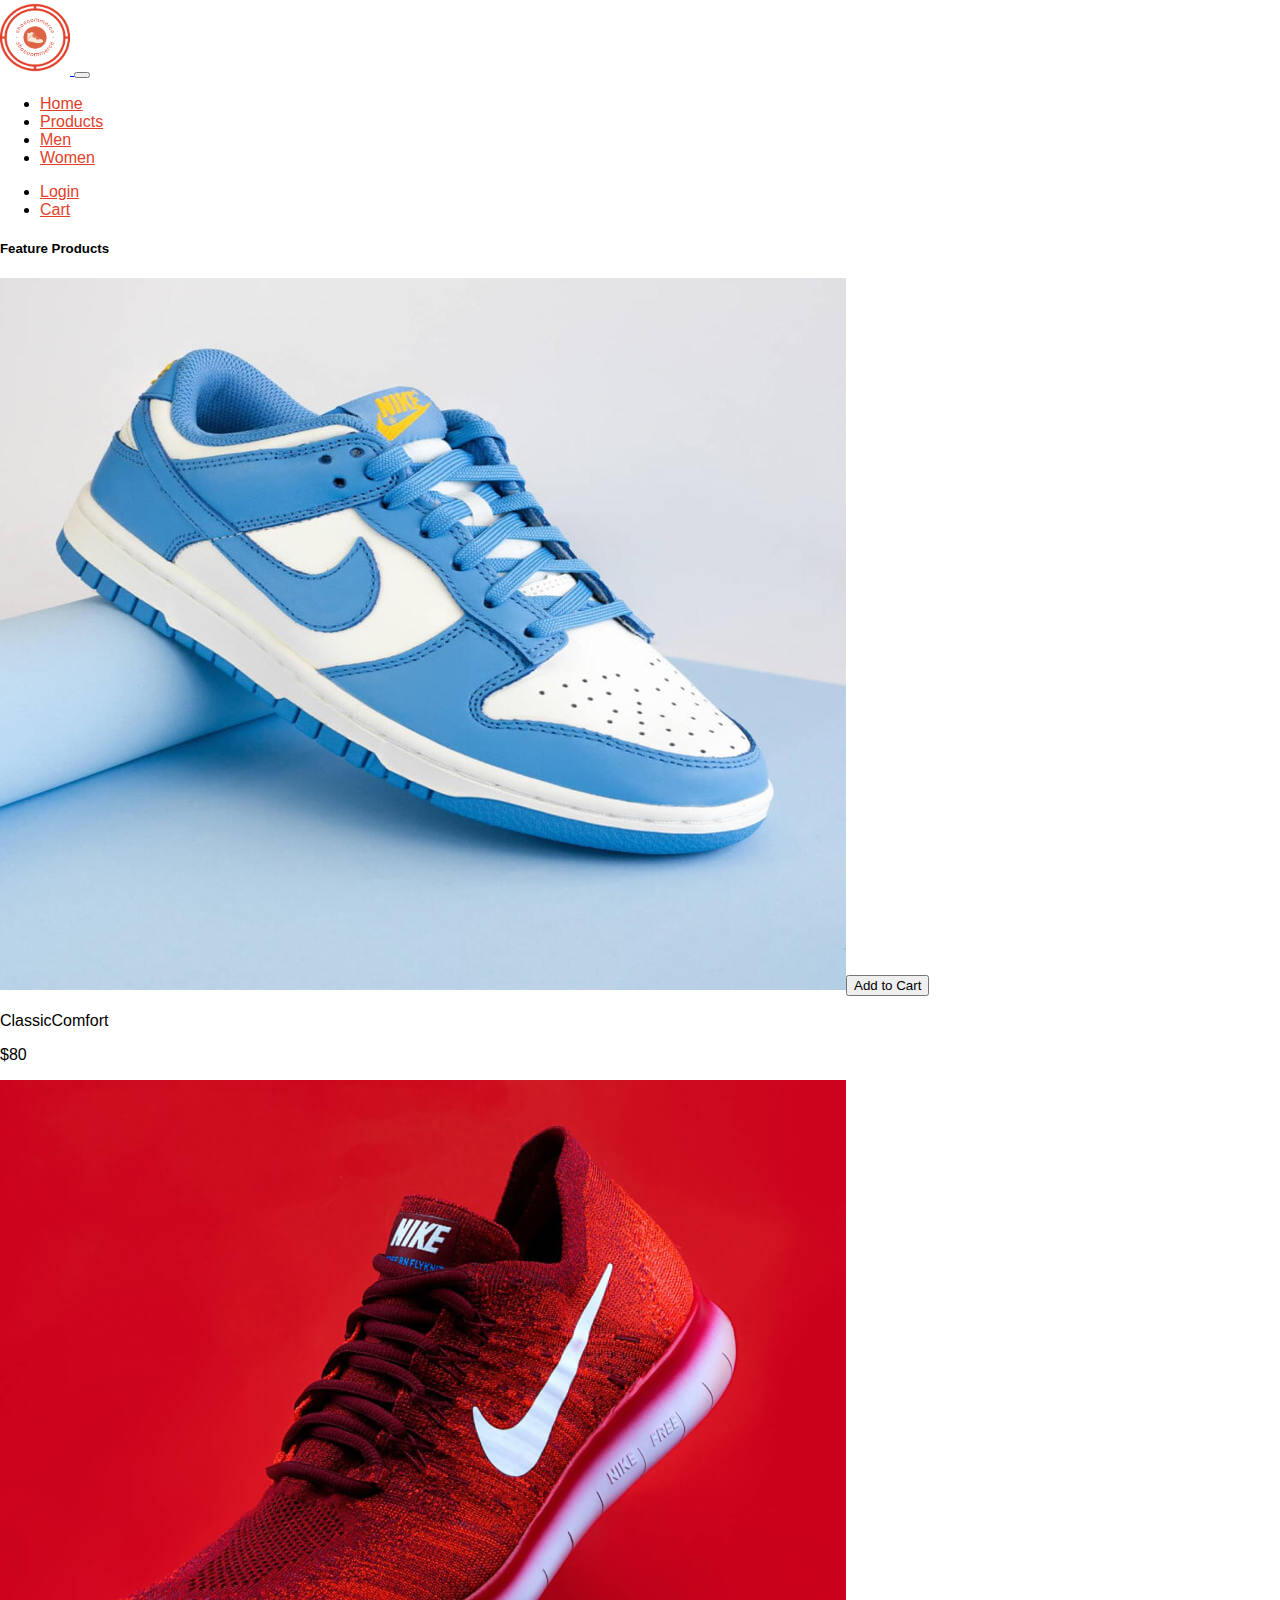
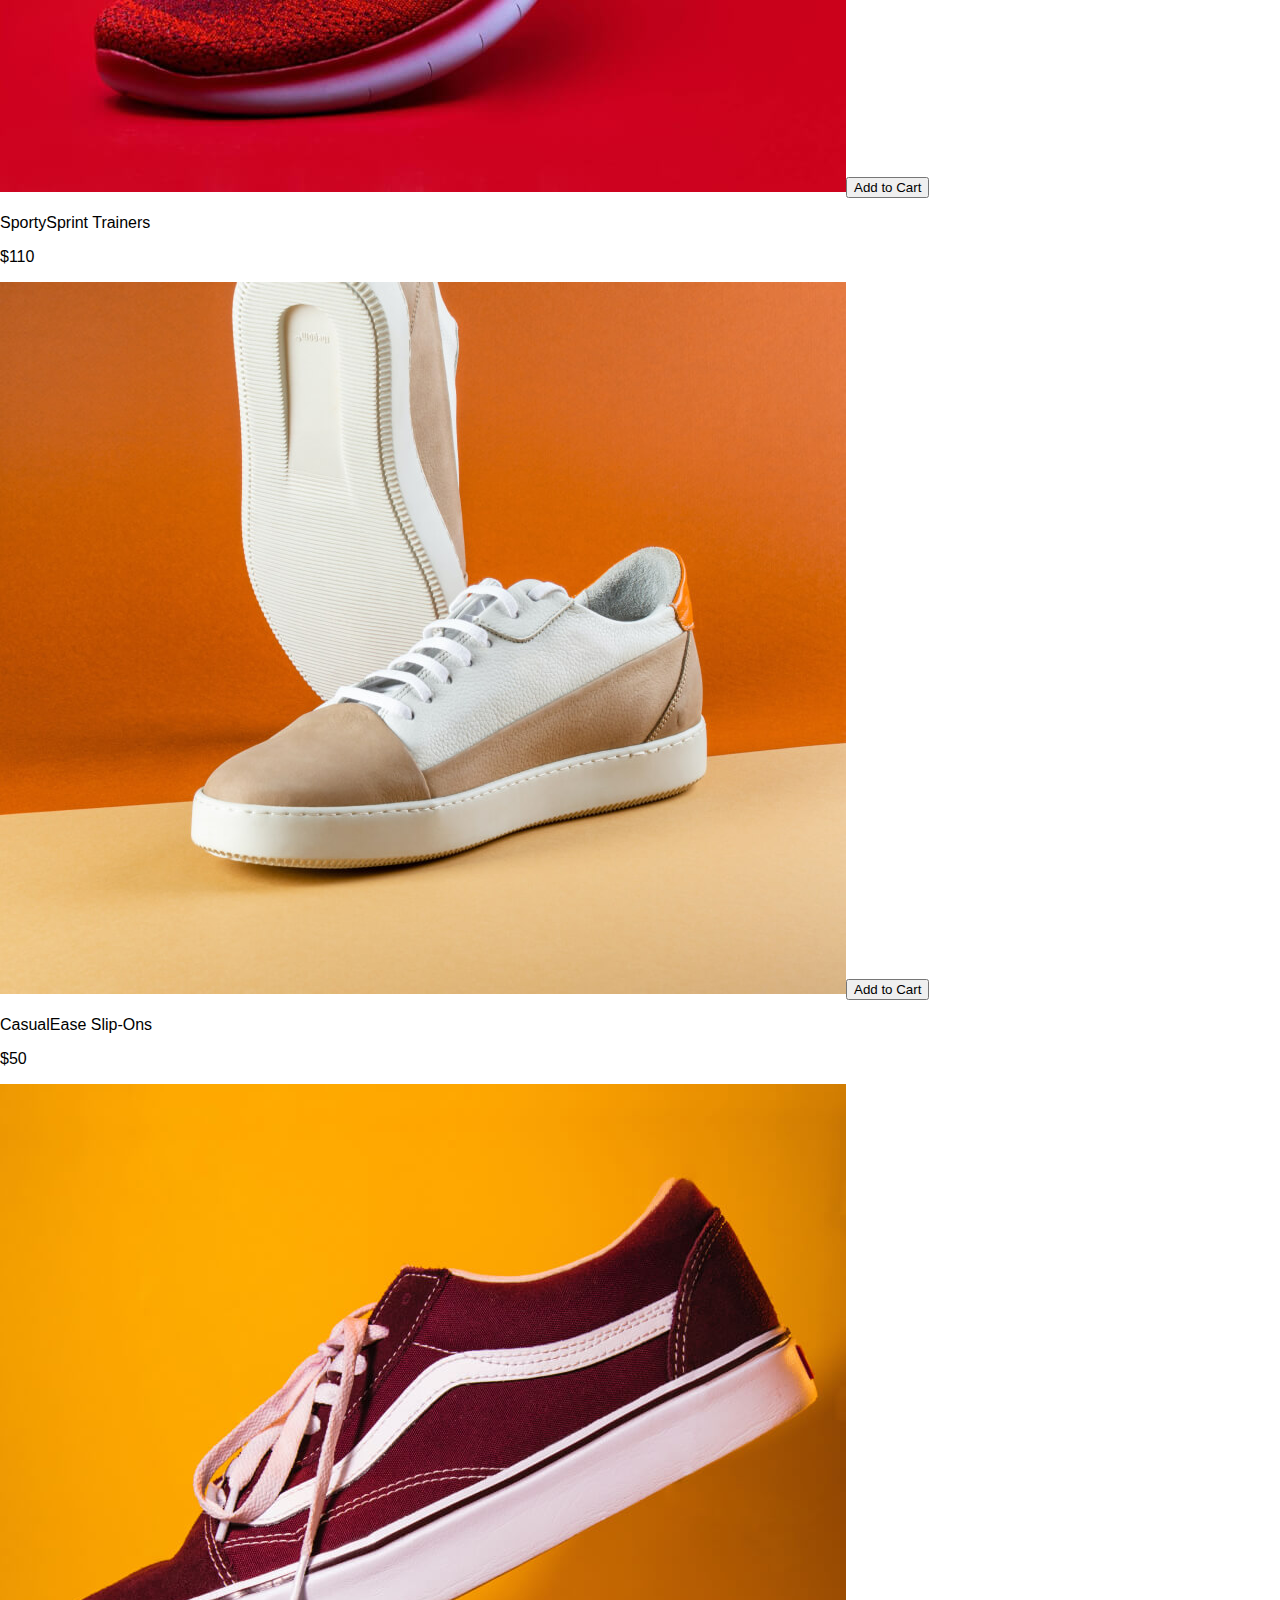
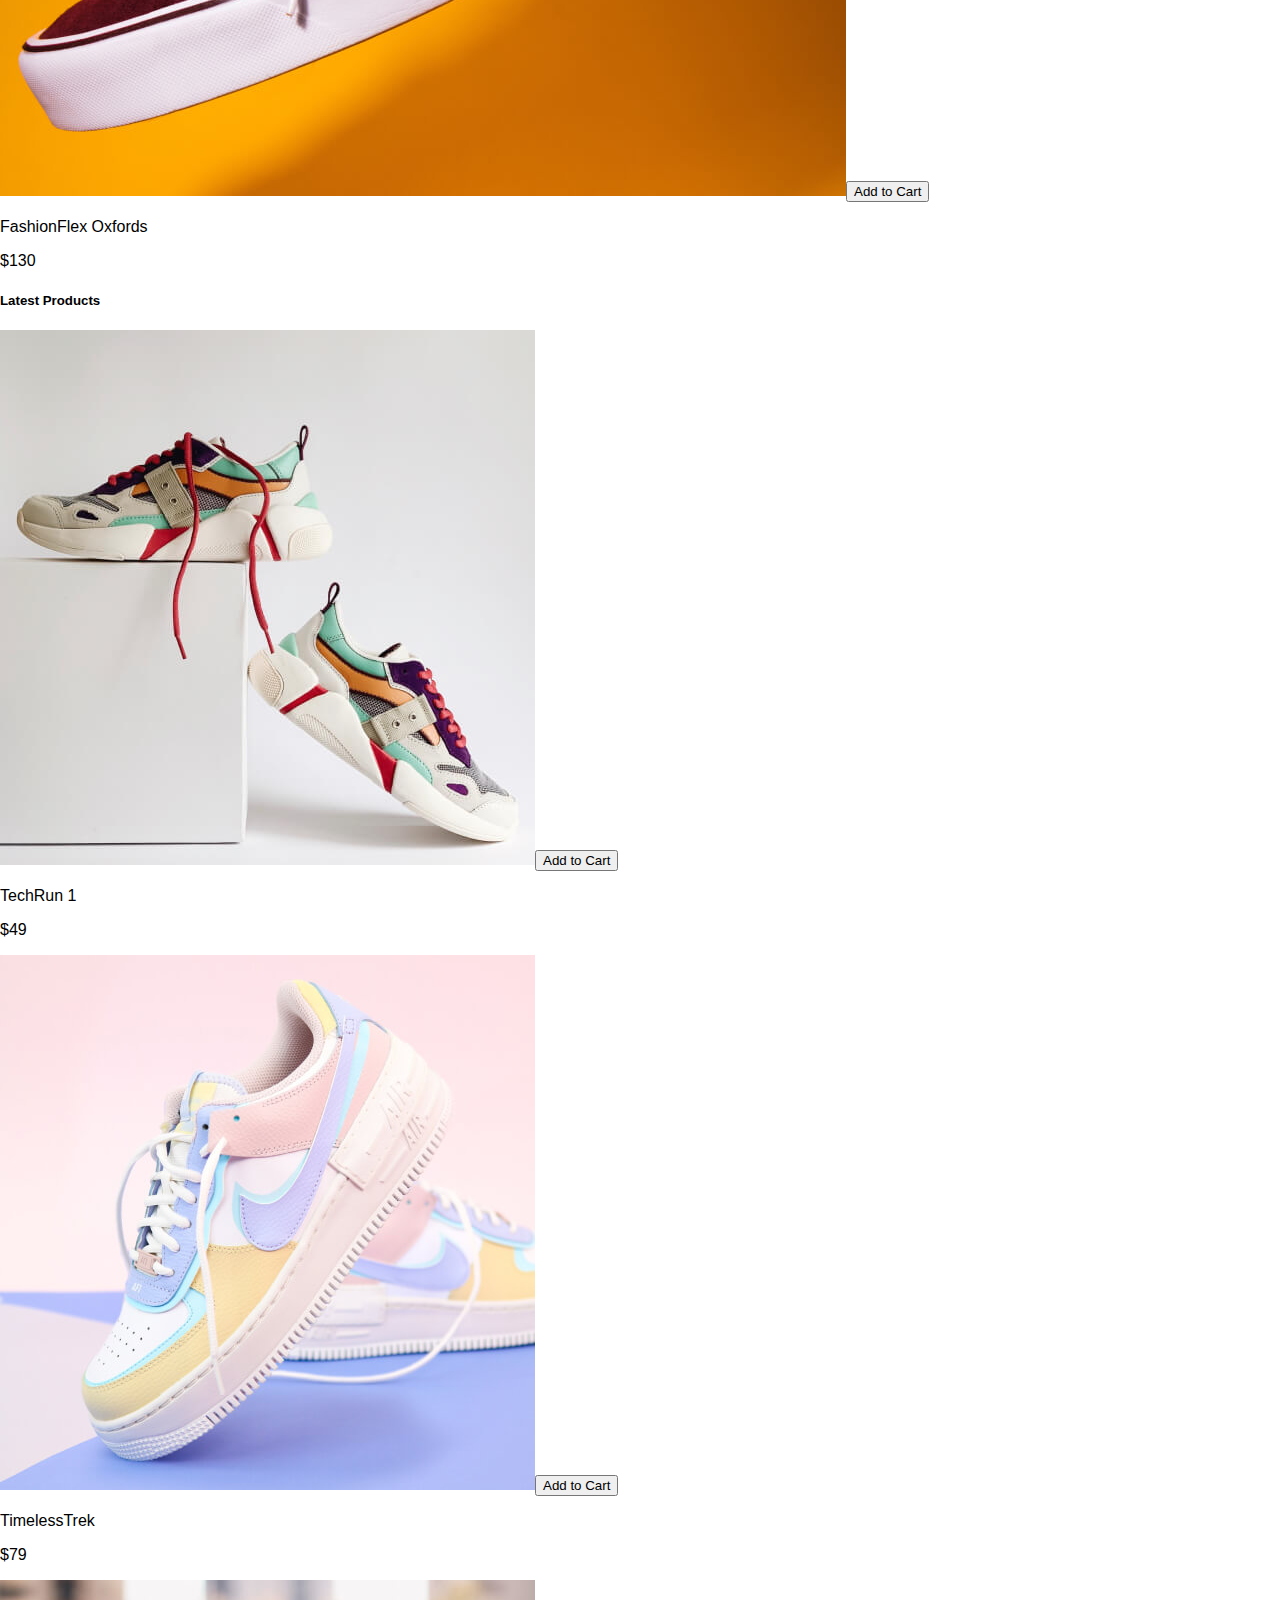
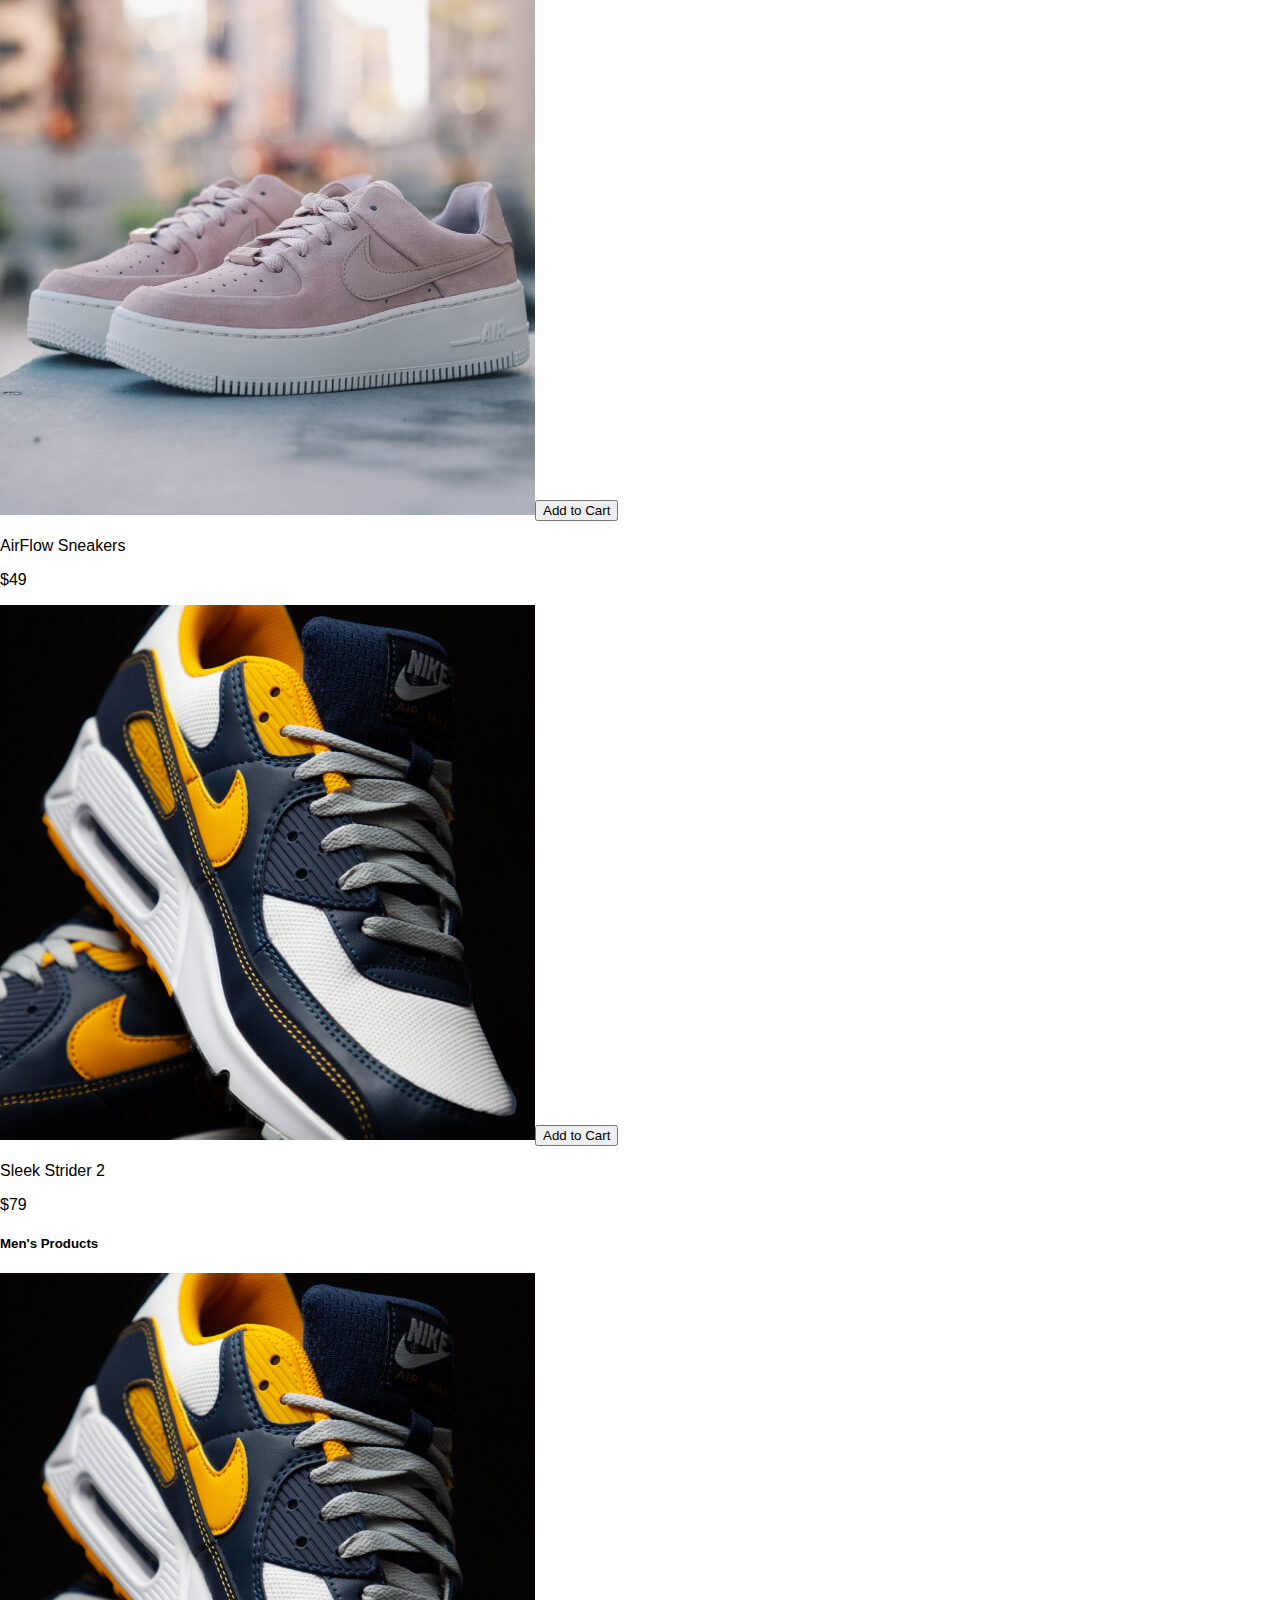
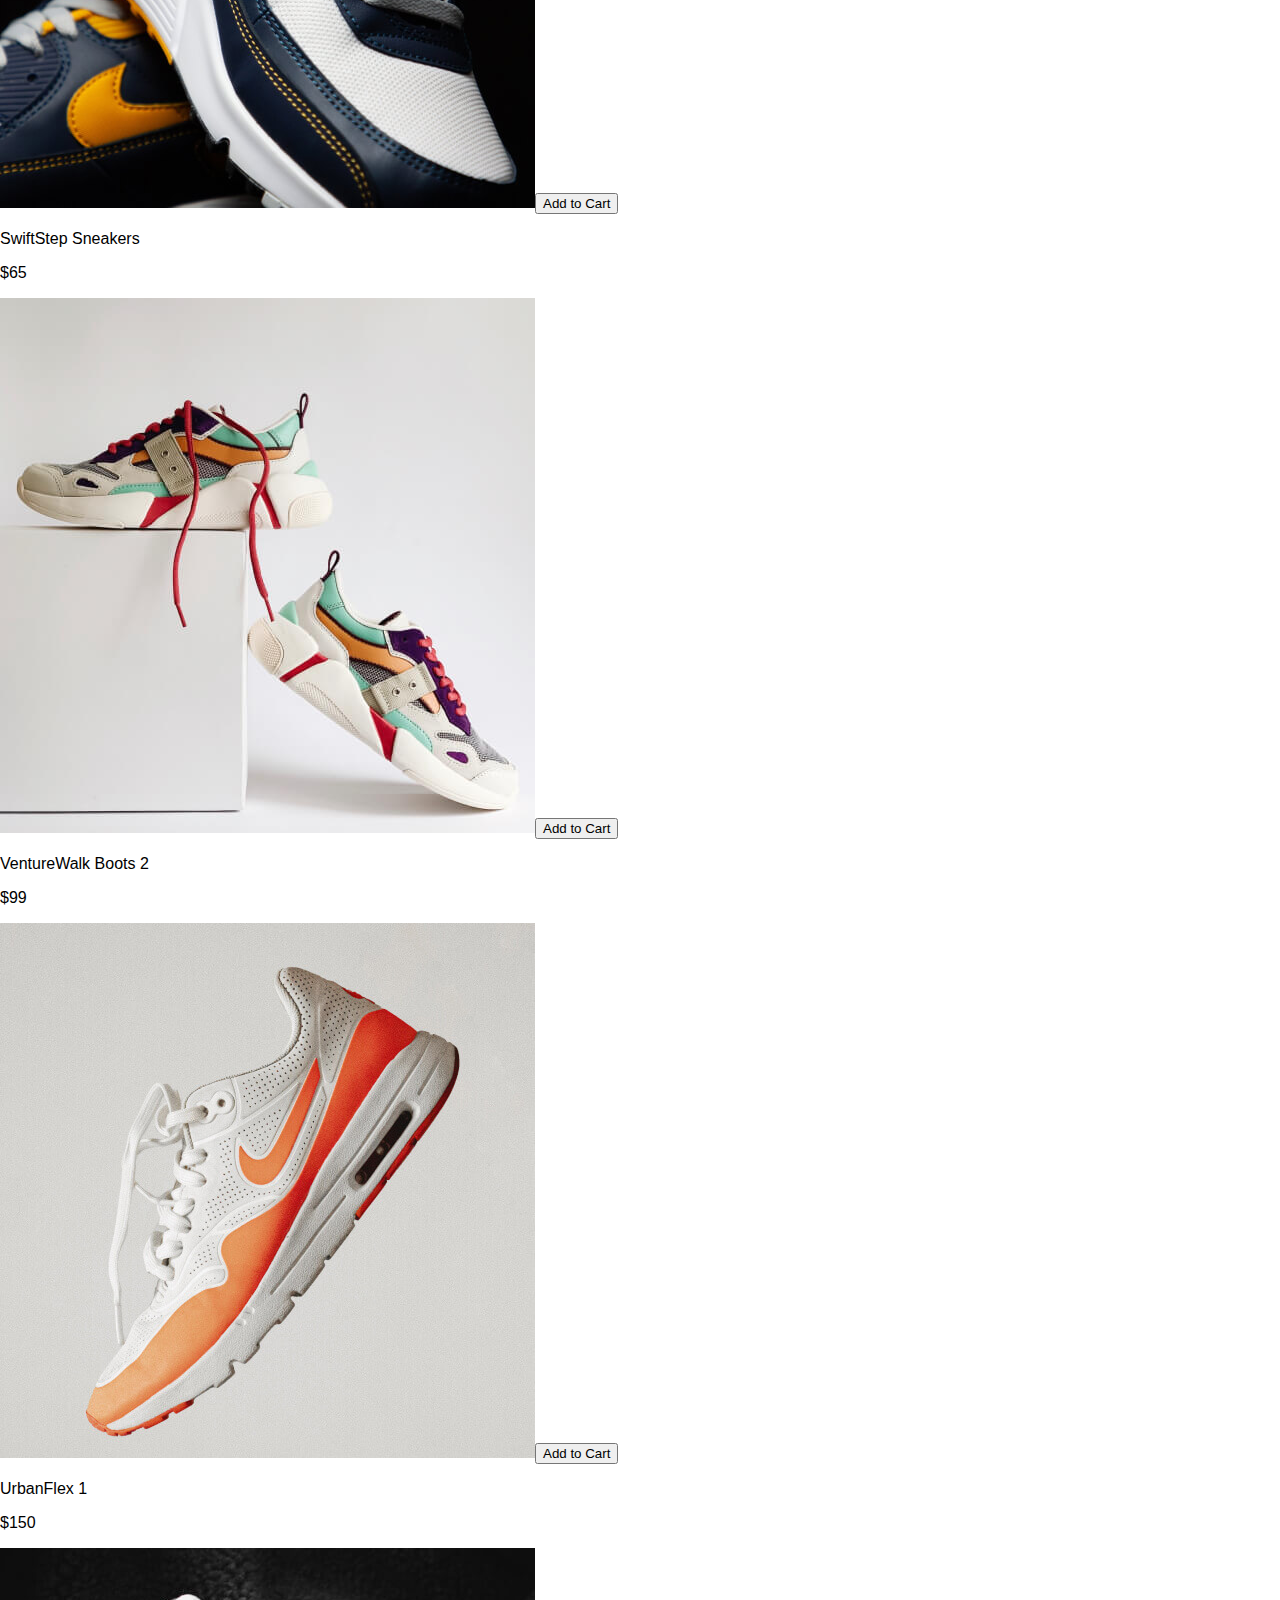
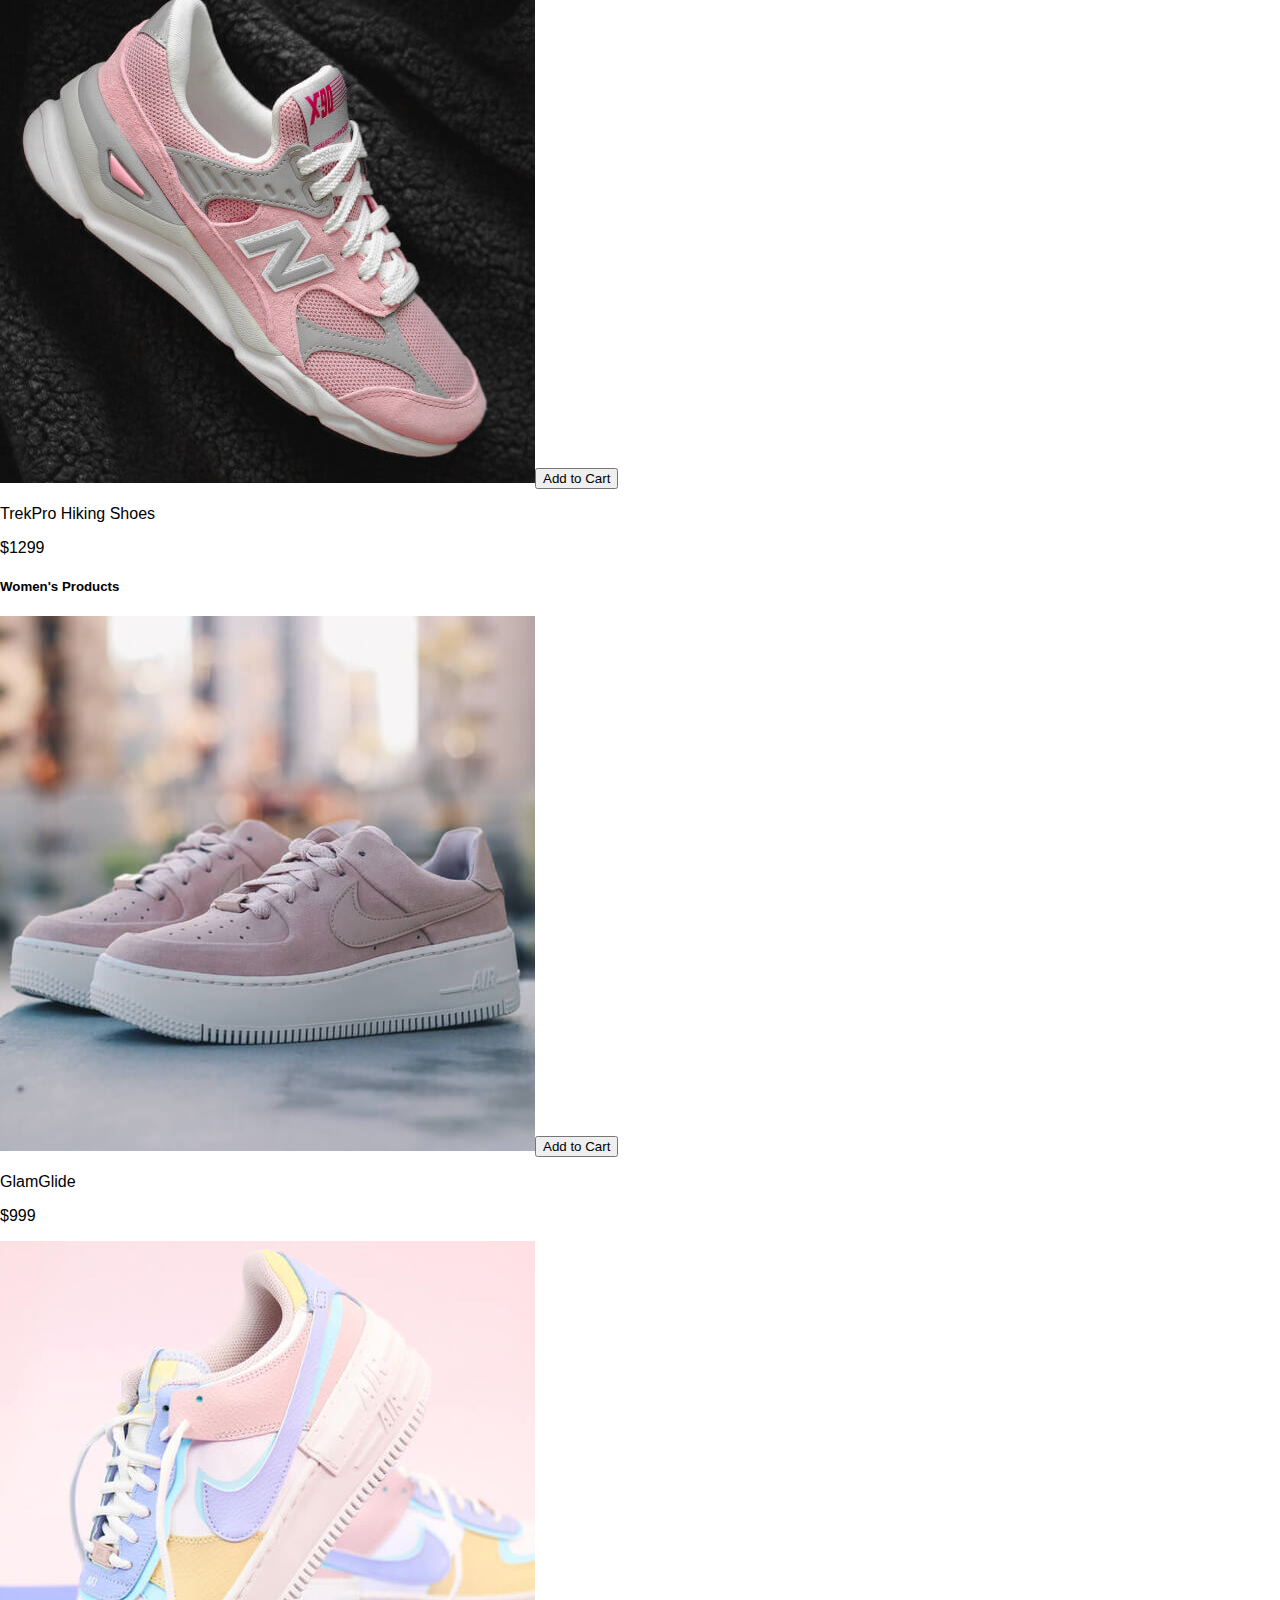
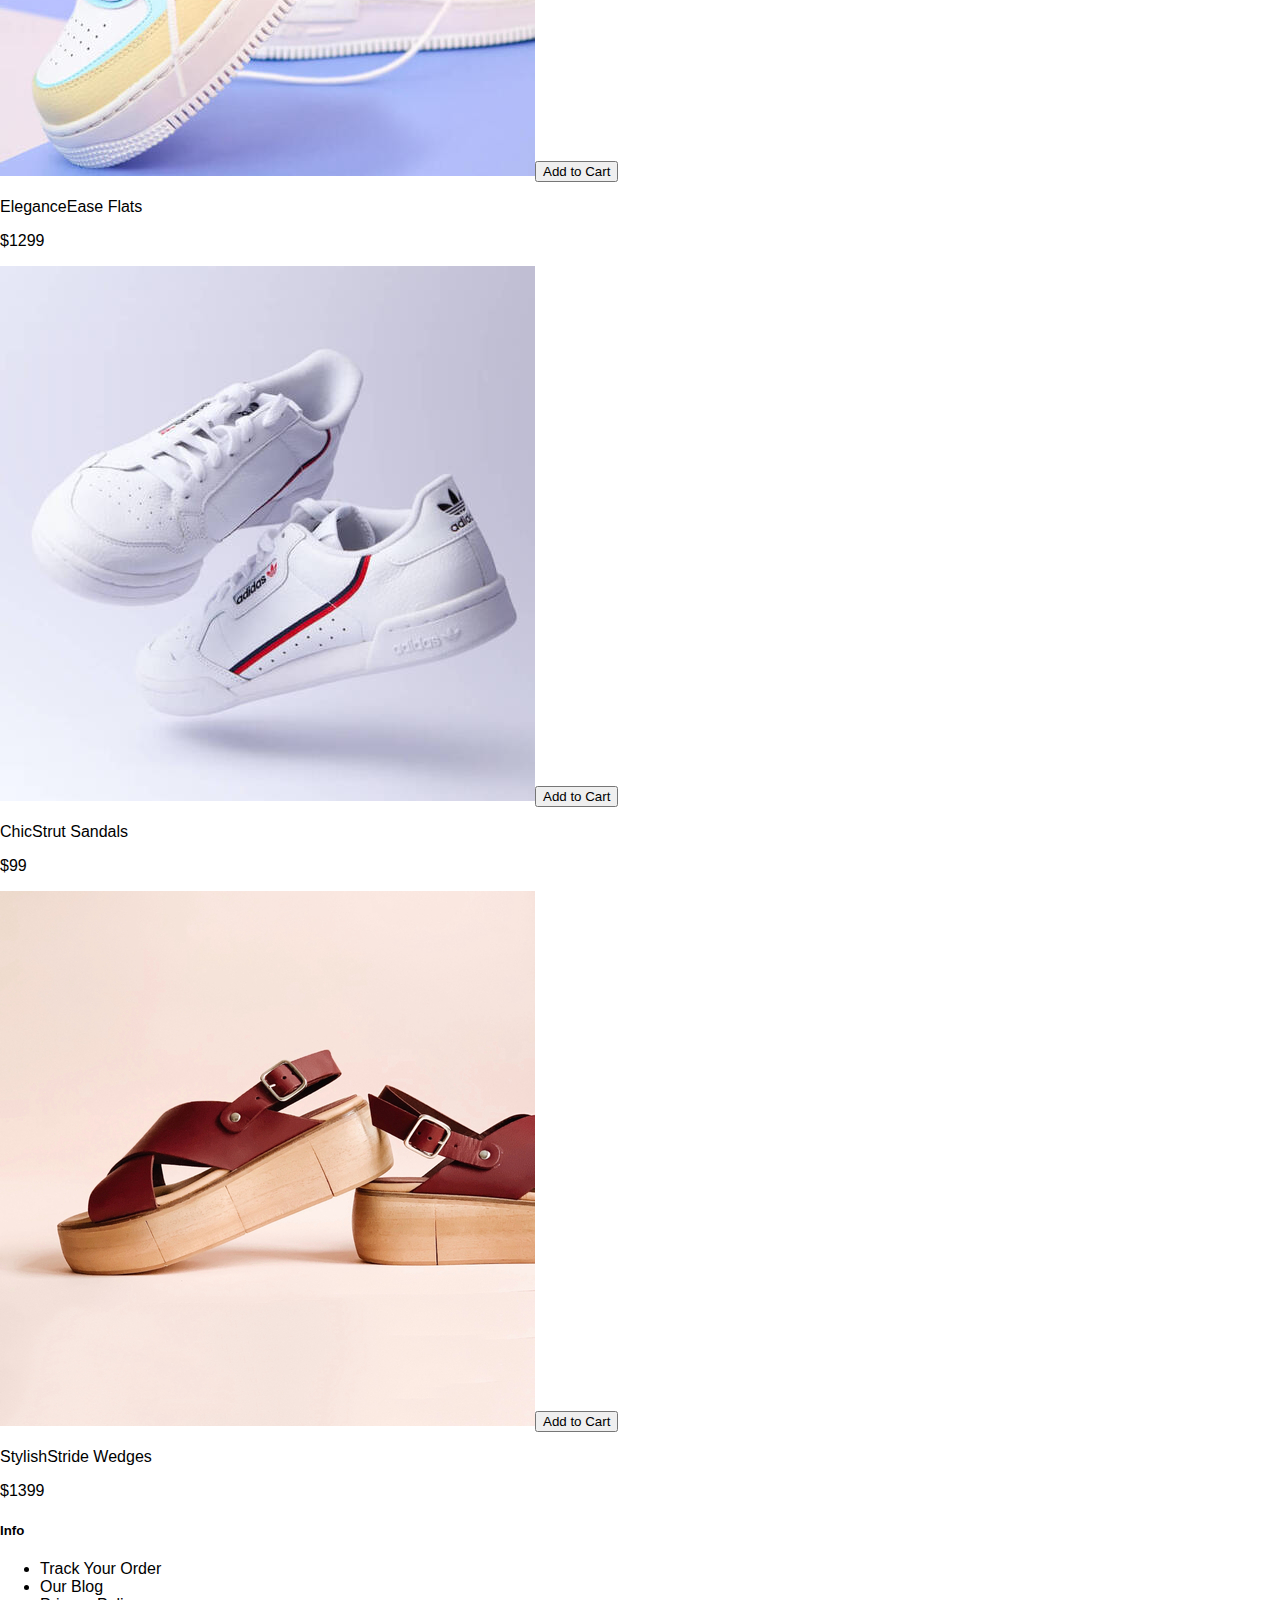
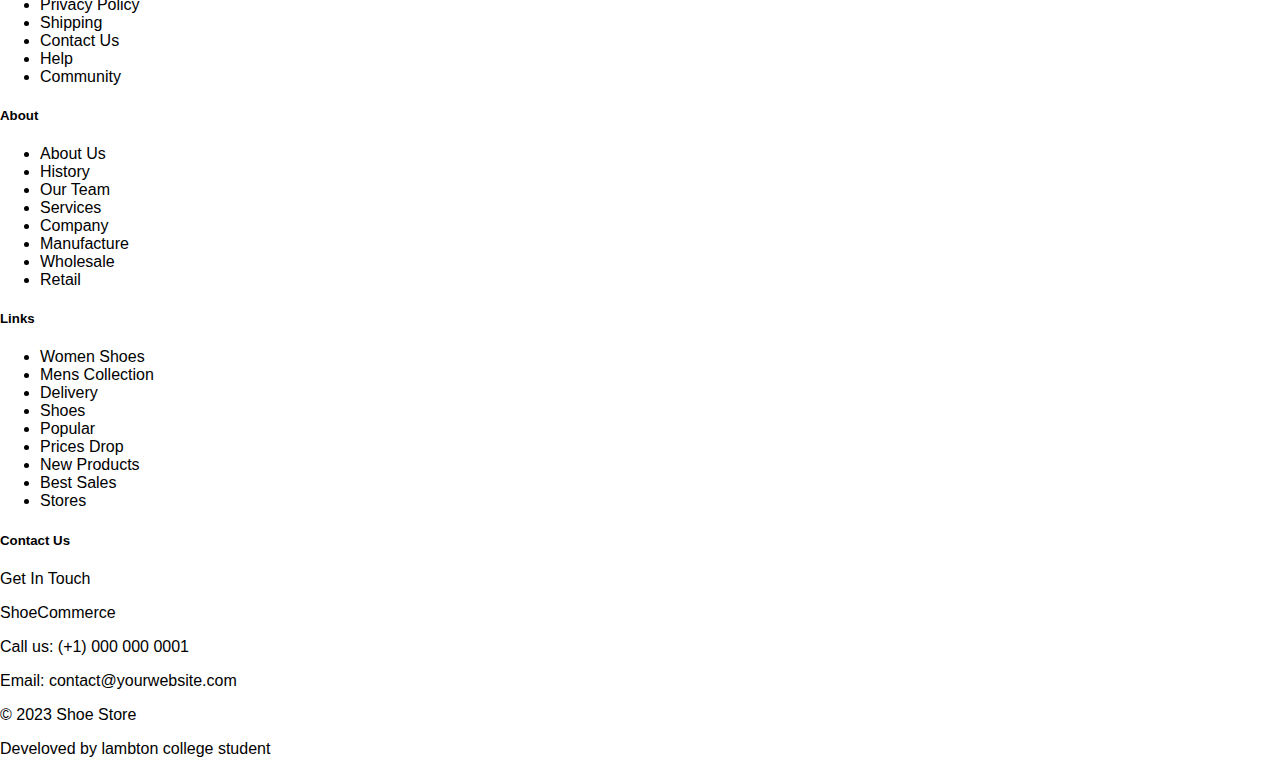
<file: Products/products.html>
<!DOCTYPE html>
<html lang="en">
  <head>
    <meta charset="UTF-8" />
    <meta name="viewport" content="width=device-width, initial-scale=1.0" />
    <link
      href="https://cdn.jsdelivr.net/npm/bootstrap@5.3.2/dist/css/bootstrap.min.css"
      rel="stylesheet"
      integrity="sha384-T3c6CoIi6uLrA9TneNEoa7RxnatzjcDSCmG1MXxSR1GAsXEV/Dwwykc2MPK8M2HN"
      crossorigin="anonymous"
    />
    <link rel="stylesheet" href="../style.css" />
    <title>shoeccomerce</title>
  </head>

  <body>
    <!-- *************************** header *********************************** -->
    <header>
      <!-- *************************** nav bar *********************************** -->

      <nav class="navbar sticky-top navbar-expand-lg container">
        <div class="container-fluid">
          <a class="navbar-brand" href="#">
            <img src="../img/logo.png" alt="Bootstrap" width="70" height="75" />
          </a>
          <button
            class="navbar-toggler"
            type="button"
            data-bs-toggle="collapse"
            data-bs-target="#navbarText"
            aria-controls="navbarText"
            aria-expanded="false"
            aria-label="Toggle navigation"
          >
            <span class="navbar-toggler-icon"></span>
          </button>
          <div class="collapse navbar-collapse fw-bold" id="navbarText">
            <ul class="navbar-nav me-auto mb-2 mb-lg-0">
              <li class="nav-item">
                <a class="nav-link" aria-current="page" href="../index.html"
                  >Home</a
                >
              </li>
              <li class="nav-item">
                <a class="nav-link" href="#">Products</a>
              </li>
              <li class="nav-item">
                <a class="nav-link" href="../men/mens.html">Men</a>
              </li>
              <li class="nav-item">
                <a class="nav-link" href="../women/womens.html">Women</a>
              </li>
            </ul>
            <ul class="d-flex navbar-nav mb-2 mb-lg-0">
              <li class="nav-item logincontent">
                <a class="nav-link" href="../Login/login.html">Login</a>
              </li>
              <li class="nav-item">
                <a class="nav-link" href="../Cart/cart.html">Cart</a>
              </li>
            </ul>
          </div>
        </div>
      </nav>
      <!-- *************************** nav bar end ******************************** -->
    </header>
    <!-- *************************** header end *********************************** -->

    <!-- Use the bootstrap container class to center the content and add some margin -->

    <section class="product-section container">
  

      <div class="product-card">
        <h5 class="my-3">Feature Products</h5>
        <div
          class="products row row-cols-2 row-cols-md-4 g-4"
          id="featureProductsList"
        >
          <!-- Men's products will be dynamically added here -->
        </div>
      </div>
      <div class="product-card">
        <h5 class="my-3">Latest Products</h5>
        <div
          class="products row row-cols-2 row-cols-md-4 g-4"
          id="latestProductsList"
        >
          <!-- Men's products will be dynamically added here -->
        </div>
      </div>
      <div class="product-card">
        <h5 class="my-3">Men's Products</h5>
        <div class="row row-cols-2 row-cols-md-4 g-4" id="menProducts">
          <!-- Latest products will be dynamically added here -->
        </div>
      </div>
      <div class="product-card">
        <h5 class="my-3">Women's Products</h5>
        <div
          class="products row row-cols-2 row-cols-md-4 g-4"
          id="womenProductsList"
        >
          <!-- Men's products will be dynamically added here -->
        </div>
      </div>
    </section>

    <!-- *************************** Footer start ****************************** -->

    <!-- Use the bootstrap grid system to divide the footer into four columns -->
    <footer class="footer bg-dark text-white mt-4 py-4">
      <div class="container">
        <div class="row">
          <div class="col-md-3 col-sm-12">
            <div class="footer-info">
              <h5>Info</h5>
              <ul class="list-unstyled">
                <li>Track Your Order</li>
                <li>Our Blog</li>
                <li>Privacy Policy</li>
                <li>Shipping</li>
                <li>Contact Us</li>
                <li>Help</li>
                <li>Community</li>
              </ul>
            </div>
          </div>

          <div class="col-md-3 col-sm-12">
            <div class="footer-about">
              <h5>About</h5>
              <ul class="list-unstyled">
                <li>About Us</li>
                <li>History</li>
                <li>Our Team</li>
                <li>Services</li>
                <li>Company</li>
                <li>Manufacture</li>
                <li>Wholesale</li>
                <li>Retail</li>
              </ul>
            </div>
          </div>

          <div class="col-md-3 col-sm-12">
            <div class="footer-links">
              <h5>Links</h5>
              <ul class="list-unstyled">
                <li>Women Shoes</li>
                <li>Mens Collection</li>
                <li>Delivery</li>
                <li>Shoes</li>
                <li>Popular</li>
                <li>Prices Drop</li>
                <li>New Products</li>
                <li>Best Sales</li>
                <li>Stores</li>
              </ul>
            </div>
          </div>

          <div class="col-md-3 col-sm-12">
            <div class="footer-contact">
              <h5>Contact Us</h5>
              <p>Get In Touch</p>
              <p>ShoeCommerce</p>
              <p>Call us: (+1) 000 000 0001</p>
              <p>Email: contact@yourwebsite.com</p>
            </div>
          </div>
          <div class="d-flex justify-content-between mt-4">
            <p>&copy; 2023 Shoe Store</p>
            <p>
              <span class="text-grey">Develoved by</span> lambton college
              student
            </p>
          </div>
        </div>
      </div>
    </footer>
    <!-- *************************** Footer end ****************************** -->
    <script
      src="https://cdn.jsdelivr.net/npm/bootstrap@5.3.2/dist/js/bootstrap.bundle.min.js"
      integrity="sha384-C6RzsynM9kWDrMNeT87bh95OGNyZPhcTNXj1NW7RuBCsyN/o0jlpcV8Qyq46cDfL"
      crossorigin="anonymous"
    ></script>
    <script type="module" src="productScript.js"></script>
    <script>
      document.addEventListener('DOMContentLoaded', function () {
  const username = localStorage.getItem('username');
  const loginLink = document.querySelector('.logincontent');

  if (username) {
      // If username is present, replace login link with welcome message
      loginLink.innerHTML = `<a class="nav-link" href="../Login/logout.html">Logout, ${username}</a>`;
  }
});
    </script>
  </body>
</html>
</file>
<file: style.css>
body {
  font-family: "Arial", sans-serif;
  margin: 0;
  padding: 0;
}

.nav-item a {
  color: #e13f2a;
}
.nav-item a:hover {
  color: red;
}
#caro-1 {
  background-image: url("data:image/svg+xml,%3Csvg xmlns='http://www.w3.org/2000/svg' viewBox='0 0 1600 900'%3E%3Cdefs%3E%3ClinearGradient id='a' x1='0' x2='0' y1='1' y2='0' gradientTransform='rotate(63,0.5,0.5)'%3E%3Cstop offset='0' stop-color='%230FF'/%3E%3Cstop offset='1' stop-color='%23CF6'/%3E%3C/linearGradient%3E%3ClinearGradient id='b' x1='0' x2='0' y1='0' y2='1' gradientTransform='rotate(118,0.5,0.5)'%3E%3Cstop offset='0' stop-color='%23F00'/%3E%3Cstop offset='1' stop-color='%23FC0'/%3E%3C/linearGradient%3E%3C/defs%3E%3Cg fill='%23FFF' fill-opacity='0' stroke-miterlimit='10'%3E%3Cg stroke='url(%23a)' stroke-width='4.949999999999999'%3E%3Cpath transform='translate(-4.2 -2.4) rotate(-2.4 1409 581) scale(0.982)' d='M1409 581 1450.35 511 1490 581z'/%3E%3Ccircle stroke-width='1.6500000000000001' transform='translate(-15 6) rotate(-1.2 800 450) scale(0.997)' cx='500' cy='100' r='40'/%3E%3Cpath transform='translate(-4.2 9) rotate(-15 401 736) scale(0.997)' d='M400.86 735.5h-83.73c0-23.12 18.74-41.87 41.87-41.87S400.86 712.38 400.86 735.5z'/%3E%3C/g%3E%3Cg stroke='url(%23b)' stroke-width='1.5'%3E%3Cpath transform='translate(36 3.6) rotate(-0.9 150 345) scale(1.006)' d='M149.8 345.2 118.4 389.8 149.8 434.4 181.2 389.8z'/%3E%3Crect stroke-width='3.3000000000000003' transform='translate(9 -18) rotate(-21.6 1089 759)' x='1039' y='709' width='100' height='100'/%3E%3Cpath transform='translate(-2.4 -2.4) rotate(-3.6 1400 132) scale(0.97)' d='M1426.8 132.4 1405.7 168.8 1363.7 168.8 1342.7 132.4 1363.7 96 1405.7 96z'/%3E%3C/g%3E%3C/g%3E%3C/svg%3E");
  background-size: cover;
}
#caro-2 {
    color: #7532fa;
    background-image: url("./img/carousel/bg/wave-2.svg");
    background-repeat: no-repeat;
    background-position: bottom;
  }
#caro-3 {
  color: #ce091f;
  background-image: url("data:image/svg+xml,%3Csvg xmlns='http://www.w3.org/2000/svg' width='276' height='276' viewBox='0 0 200 200'%3E%3Cdefs%3E%3ClinearGradient id='a' gradientUnits='userSpaceOnUse' x1='88' y1='88' x2='0' y2='0'%3E%3Cstop offset='0' stop-color='%23900000'/%3E%3Cstop offset='1' stop-color='%23be0016'/%3E%3C/linearGradient%3E%3ClinearGradient id='b' gradientUnits='userSpaceOnUse' x1='75' y1='76' x2='168' y2='160'%3E%3Cstop offset='0' stop-color='%23868686'/%3E%3Cstop offset='0.09' stop-color='%23ababab'/%3E%3Cstop offset='0.18' stop-color='%23c4c4c4'/%3E%3Cstop offset='0.31' stop-color='%23d7d7d7'/%3E%3Cstop offset='0.44' stop-color='%23e5e5e5'/%3E%3Cstop offset='0.59' stop-color='%23f1f1f1'/%3E%3Cstop offset='0.75' stop-color='%23f9f9f9'/%3E%3Cstop offset='1' stop-color='%23FFFFFF'/%3E%3C/linearGradient%3E%3Cfilter id='c' x='0' y='0' width='200%25' height='200%25'%3E%3CfeGaussianBlur in='SourceGraphic' stdDeviation='12' /%3E%3C/filter%3E%3C/defs%3E%3Cpolygon fill='url(%23a)' points='0 174 0 0 174 0'/%3E%3Cpath fill='%23000' fill-opacity='0.22' filter='url(%23c)' d='M121.8 174C59.2 153.1 0 174 0 174s63.5-73.8 87-94c24.4-20.9 87-80 87-80S107.9 104.4 121.8 174z'/%3E%3Cpath fill='url(%23b)' d='M142.7 142.7C59.2 142.7 0 174 0 174s42-66.3 74.9-99.3S174 0 174 0S142.7 62.6 142.7 142.7z'/%3E%3C/svg%3E");
  background-repeat: no-repeat;
  background-position: top left;
}

.banner-card{
  background: rgb(2,150,153);
  background: linear-gradient(90deg, rgba(2,150,153,1) 0%, rgba(11,168,169,1) 0%, rgba(180,240,255,1) 100%);
}
/* Style for the default state */
/* Style for the default state */
.link {
  text-decoration: none;
  position: relative;
  cursor: pointer;
}

/* Style for the hover state */
.link:hover {
  text-decoration: none;
}

/* Underline animation */
.link::after {
  content: "";
  position: absolute;
  width: 0;
  height: 2px;
  background: #3498db; /* You can change the color as needed */
  bottom: 0;
  left: 0;
  transition: width 0.3s ease;
}

.link:hover::after {
  width: 100%;
}
/* product card */

.blur-on-hover.blur {
  filter: blur(1px);
}

.add-to-cart {
  transition: opacity 0.3s ease;
}

.add-to-cart:hover {
  opacity: 1;
}
</file>
